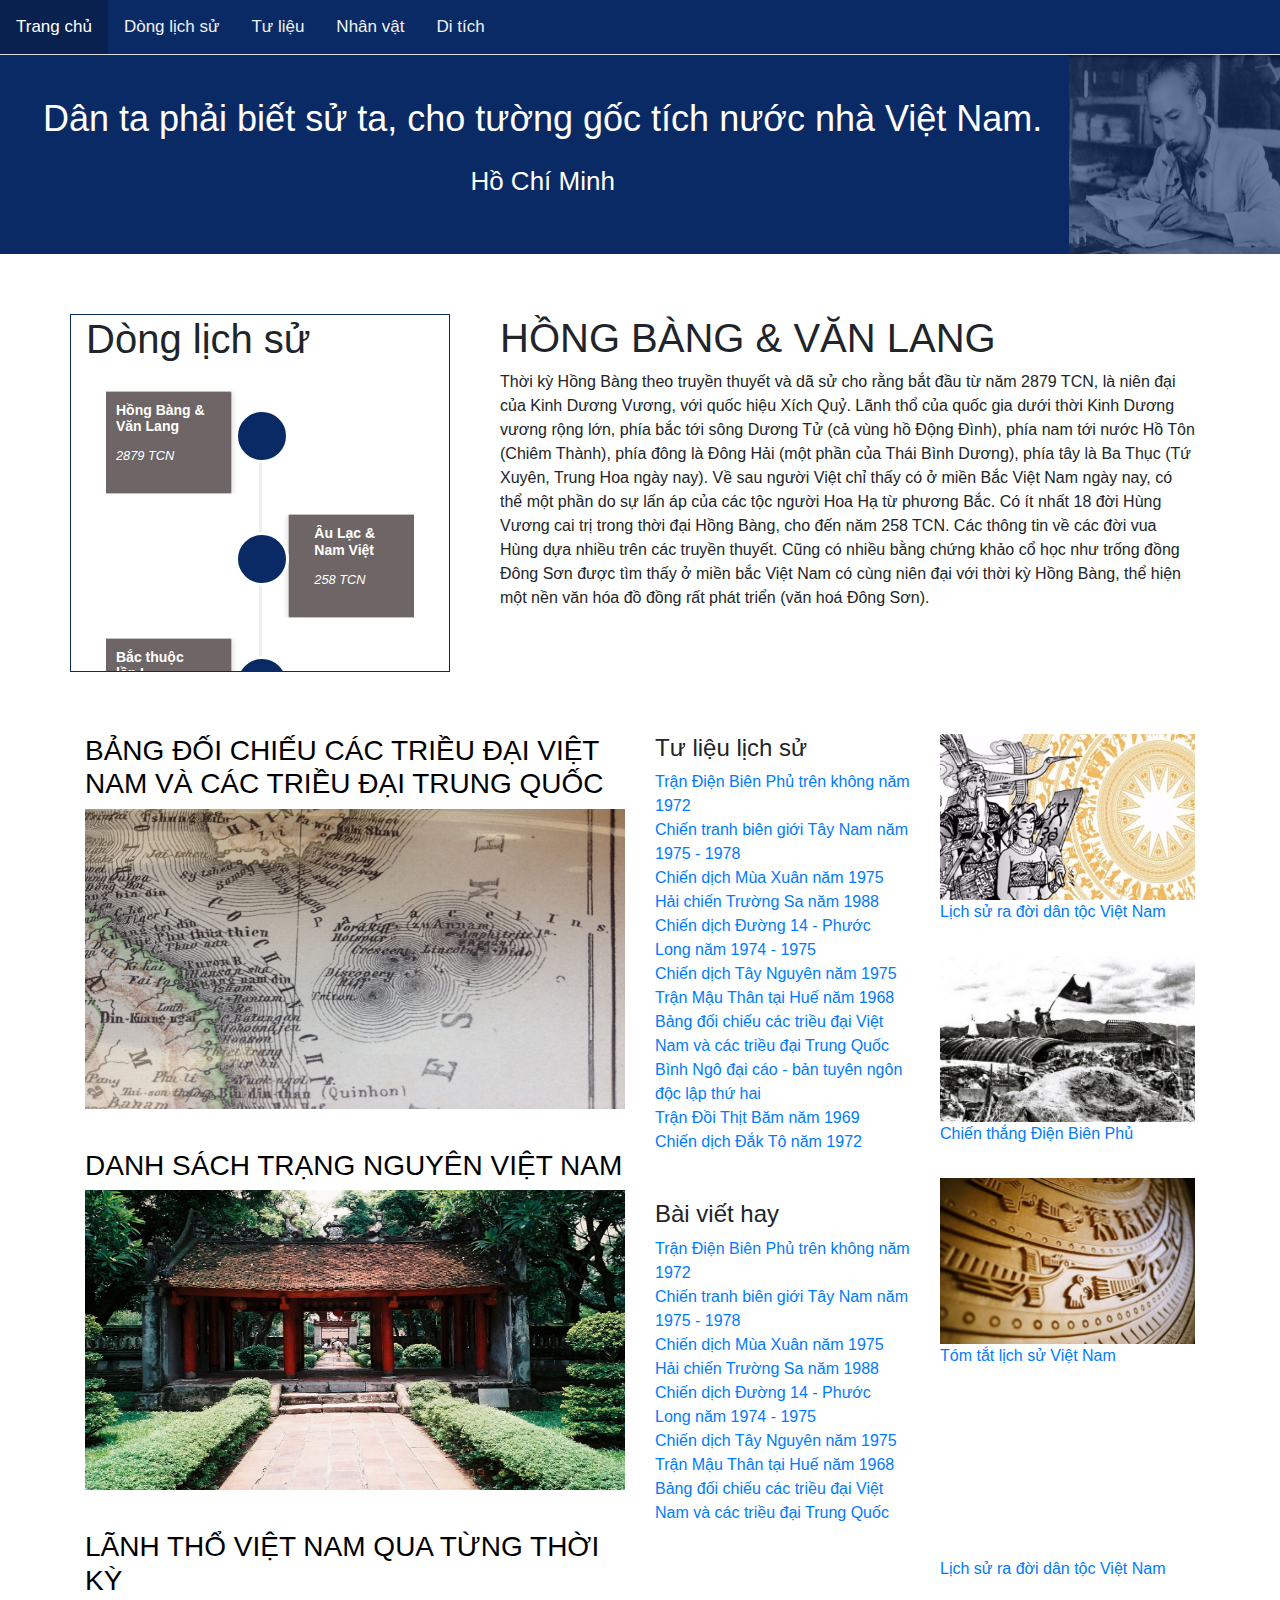
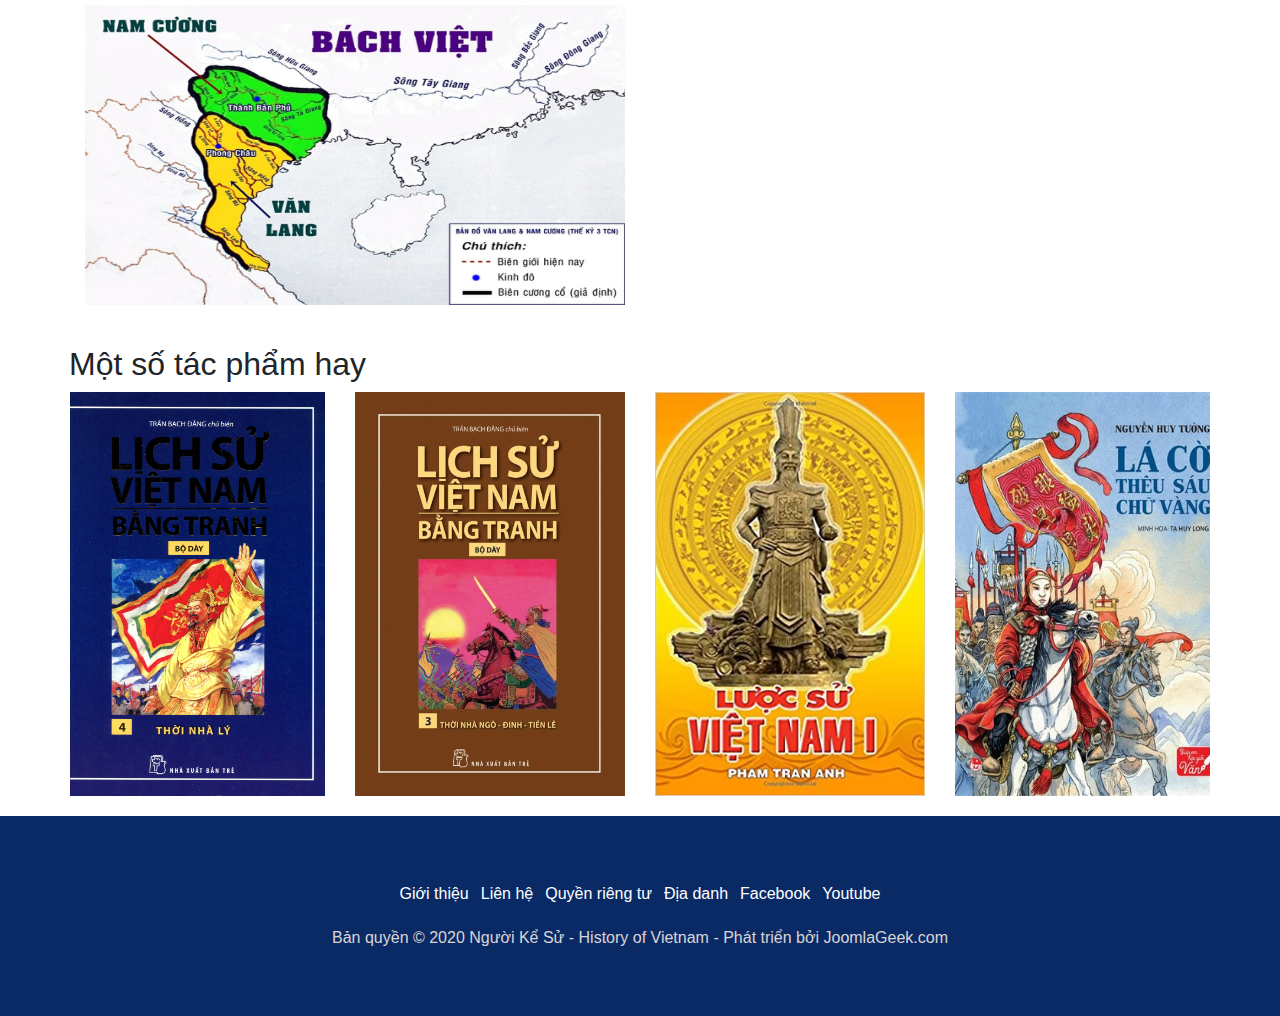
<file: index.html>
<!DOCTYPE html>
<html>

<head>
    <meta name="viewport" content="width=device-width, initial-scale=1">
    <link rel="stylesheet" href="https://stackpath.bootstrapcdn.com/bootstrap/4.3.1/css/bootstrap.min.css"
		integrity="sha384-ggOyR0iXCbMQv3Xipma34MD+dH/1fQ784/j6cY/iJTQUOhcWr7x9JvoRxT2MZw1T" crossorigin="anonymous">
	<!-- <link rel="stylesheet" href="common/css/style.css"> -->
	<link rel="stylesheet" href="css/style.css">
	<link rel="stylesheet" href="https://pro.fontawesome.com/releases/v5.10.0/css/all.css" integrity="sha384-AYmEC3Yw5cVb3ZcuHtOA93w35dYTsvhLPVnYs9eStHfGJvOvKxVfELGroGkvsg+p" crossorigin="anonymous"/>
</head>

<body>
    <!-- header---------------------------------------- -->
    <section>
        <div class="topnav" id="myTopnav">
            <a href="#home" class="active">Trang chủ</a>
            <a href="pages/time-line.html">Dòng lịch sử</a>
            <a href="pages/data.html">Tư liệu</a>
            <a href="#human">Nhân vật</a>
            <a href="#about">Di tích</a>
            <a href="javascript:void(0);" class="icon" onclick="myFunction()">&#9776;</a>
          </div>

        <div class="tittle" style="padding-left:16px">
            
            <div class="col-10 tittle-left">
                <p class="Bac-said">Dân ta phải biết sử ta, cho tường gốc tích nước nhà Việt Nam.</p>
                <p class="name-Bac">Hồ Chí Minh</p>
            </div>
            <div class="col-2 tittle-right">               
                <img src="img/Bac.jpg" alt="" >
            </div>
            
        </div>

    </section>

    <!-- container------------------------------------- -->
    <section>
        <div class="container">
            <div class="row">
                <div class="timeline-discription row" style="display: flex;">
                    <div class="menu-box col-12 col-md-4">
                        <div class="row">
                            <div class="col-md-12 timeline-box">
                                <div class="page-header">
                                    <h1>Dòng lịch sử</h1>
                                </div>                                
                                <div style="height:300px;overflow-y:auto;">
                                    <ul class="timeline timeline-vertical">
                                        <li id="btn1" class="timeline-item">
                                            <div class="timeline-badge primary"><i class="glyphicon glyphicon-check"></i>
                                            </div>
                                            <div id="even" class="timeline-panel" ><a class="link" href="#">
                                                    <div class="timeline-heading">
                                                        <h4 class="timeline-title">Hồng Bàng & Văn Lang </h4>
                                                        <p><small class="text-muted"><i
                                                                    class="glyphicon glyphicon-time"> 2879 TCN</i> </small></p>
                                                    </div>
                                                </a>
                                            </div>
                                        </li>
                                        <li id="btn2" class="timeline-item">
                                            <div id="even-2" class="timeline-badge primary"><i class="glyphicon glyphicon-check"></i>
                                            </div>
                                            <div class="timeline-panel"><a class="link" href="#">
                                                    <div class="timeline-heading">
                                                        <h4 class="timeline-title">Âu Lạc & Nam Việt </h4>
                                                        <p><small class="text-muted"><i
                                                                    class="glyphicon glyphicon-time"> 258 TCN</i> </small></p>
                                                    </div>
                                                </a>
                                            </div>
                                        </li>
                                        <li id="btn3" class="timeline-item">
                                            <div class="timeline-badge primary"><i class="glyphicon glyphicon-check"></i>
                                            </div>
                                            <div class="timeline-panel"><a class="link" href="#">
                                                    <div class="timeline-heading">
                                                        <h4 class="timeline-title">Bắc thuộc lần I </h4>
                                                        <p><small class="text-muted"><i
                                                                    class="glyphicon glyphicon-time">218 TCN - 39</i> </small></p>
                                                    </div>
                                                </a>
                                            </div>
                                        </li>
                                        <li id="btn4" class="timeline-item">
                                            <div class="timeline-badge primary"><i class="glyphicon glyphicon-check"></i>
                                            </div>
                                            <div class="timeline-panel"><a class="link" href="#">
                                                    <div class="timeline-heading">
                                                        <h4 class="timeline-title">Trưng Nữ Vương </h4>
                                                        <p><small class="text-muted"><i
                                                                    class="glyphicon glyphicon-time">40 - 43</i> </small></p>
                                                    </div>
                                                </a>
                                            </div>
                                        </li>
                                        <li id="btn5" class="timeline-item">
                                            <div class="timeline-badge primary"><i class="glyphicon glyphicon-check"></i>
                                            </div>
                                            <div class="timeline-panel"><a class="link" href="#">
                                                    <div class="timeline-heading">
                                                        <h4 class="timeline-title">Bắc thuộc lần II </h4>
                                                        <p><small class="text-muted"><i
                                                                    class="glyphicon glyphicon-time">43 - 543</i> </small></p>
                                                    </div>
                                                </a>
                                            </div>
                                        </li>
                                        <li id="btn6" class="timeline-item">
                                            <div class="timeline-badge primary"><i class="glyphicon glyphicon-check"></i>
                                            </div>
                                            <div class="timeline-panel"><a class="link" href="#">
                                                    <div class="timeline-heading">
                                                        <h4 class="timeline-title">Nhà Lý & Nhà Triệu </h4>
                                                        <p><small class="text-muted"><i
                                                                    class="glyphicon glyphicon-time">544 - 602</i> </small></p>
                                                    </div>
                                                </a>
                                            </div>
                                        </li>
                                        <li id="btn7" class="timeline-item">
                                            <div class="timeline-badge primary"><i class="glyphicon glyphicon-check"></i>
                                            </div>
                                            <div class="timeline-panel"><a class="link" href="#">
                                                    <div class="timeline-heading">
                                                        <h4 class="timeline-title">Bắc thuộc lần III </h4>
                                                        <p><small class="text-muted"><i
                                                                    class="glyphicon glyphicon-time">602 - 905</i> </small></p>
                                                    </div>
                                                </a>
                                            </div>
                                        </li>
                                        <li id="btn8" class="timeline-item">
                                            <div class="timeline-badge primary"><i class="glyphicon glyphicon-check"></i>
                                            </div>
                                            <div class="timeline-panel"><a class="link" href="#">
                                                    <div class="timeline-heading">
                                                        <h4 class="timeline-title">Thời kỳ xây nền tự chủ</h4>
                                                        <p><small class="text-muted"><i
                                                                    class="glyphicon glyphicon-time">Đầu thế kỷ 10</i> </small></p>
                                                    </div>
                                                </a>
                                            </div>
                                        </li>
                                        <li id="btn9" class="timeline-item">
                                            <div class="timeline-badge primary"><i class="glyphicon glyphicon-check"></i>
                                            </div>
                                            <div class="timeline-panel"><a class="link" href="#">
                                                    <div class="timeline-heading">
                                                        <h4 class="timeline-title">Nhà Ngô</h4>
                                                        <p><small class="text-muted"><i
                                                                    class="glyphicon glyphicon-time">939 - 965</i> </small></p>
                                                    </div>
                                                </a>
                                            </div>
                                        </li>
                                        <li id="btn10" class="timeline-item">
                                            <div class="timeline-badge primary"><i class="glyphicon glyphicon-check"></i>
                                            </div>
                                            <div class="timeline-panel"><a class="link" href="#">
                                                    <div class="timeline-heading">
                                                        <h4 class="timeline-title">Nhà Đinh</h4>
                                                        <p><small class="text-muted"><i
                                                                    class="glyphicon glyphicon-time">968 - 980</i> </small></p>
                                                    </div>
                                                </a>
                                            </div>
                                        </li>
                                        <li id="btn11" class="timeline-item">
                                            <div class="timeline-badge primary"><i class="glyphicon glyphicon-check"></i>
                                            </div>
                                            <div class="timeline-panel"><a class="link" href="#">
                                                    <div class="timeline-heading">
                                                        <h4 class="timeline-title">Nhà Tiền Lê</h4>
                                                        <p><small class="text-muted"><i
                                                                    class="glyphicon glyphicon-time">980 - 1009</i> </small></p>
                                                    </div>
                                                </a>
                                            </div>
                                        </li>
                                        <li id="btn12" class="timeline-item">
                                            <div class="timeline-badge primary"><i class="glyphicon glyphicon-check"></i>
                                            </div>
                                            <div class="timeline-panel"><a class="link" href="#">
                                                    <div class="timeline-heading">
                                                        <h4 class="timeline-title">Nhà Lý </h4>
                                                        <p><small class="text-muted"><i
                                                                    class="glyphicon glyphicon-time">1010 - 1225</i> </small></p>
                                                    </div>
                                                </a>
                                            </div>
                                        </li>
                                        <li id="btn13" class="timeline-item">
                                            <div class="timeline-badge primary"><i class="glyphicon glyphicon-check"></i>
                                            </div>
                                            <div class="timeline-panel"><a class="link" href="#">
                                                    <div class="timeline-heading">
                                                        <h4 class="timeline-title">Nhà Trần</h4>
                                                        <p><small class="text-muted"><i
                                                                    class="glyphicon glyphicon-time">1225 - 1400</i> </small></p>
                                                    </div>
                                                </a>
                                            </div>
                                        </li>
                                        <li id="btn14" class="timeline-item">
                                            <div class="timeline-badge primary"><i class="glyphicon glyphicon-check"></i>
                                            </div>
                                            <div class="timeline-panel"><a class="link" href="#">
                                                    <div class="timeline-heading">
                                                        <h4 class="timeline-title">Nhà Hồ </h4>
                                                        <p><small class="text-muted"><i
                                                                    class="glyphicon glyphicon-time">1400-1407</i> </small></p>
                                                    </div>
                                                </a>
                                            </div>
                                        </li>
                                        <li id="btn15" class="timeline-item">
                                            <div class="timeline-badge primary"><i class="glyphicon glyphicon-check"></i>
                                            </div>
                                            <div class="timeline-panel"><a class="link" href="#">
                                                    <div class="timeline-heading">
                                                        <h4 class="timeline-title">Nhà Hậu Trần</h4>
                                                        <p><small class="text-muted"><i
                                                                    class="glyphicon glyphicon-time">1407 - 1413</i> </small></p>
                                                    </div>
                                                </a>
                                            </div>
                                        </li>
                                        <li id="btn16" class="timeline-item">
                                            <div class="timeline-badge primary"><i class="glyphicon glyphicon-check"></i>
                                            </div>
                                            <div class="timeline-panel"><a class="link" href="#">
                                                    <div class="timeline-heading">
                                                        <h4 class="timeline-title">Bắc thuộc lần IV </h4>
                                                        <p><small class="text-muted"><i
                                                                    class="glyphicon glyphicon-time"></i> </small></p>
                                                    </div>
                                                </a>
                                            </div>
                                        </li>
                                        <li id="btn17" class="timeline-item">
                                            <div class="timeline-badge primary"><i class="glyphicon glyphicon-check"></i>
                                            </div>
                                            <div class="timeline-panel"><a class="link" href="#">
                                                    <div class="timeline-heading">
                                                        <h4 class="timeline-title">Nhà Hậu Lê</h4>
                                                        <p><small class="text-muted"><i
                                                                    class="glyphicon glyphicon-time">1427 - 1789</i> </small></p>
                                                    </div>
                                                </a>
                                            </div>
                                        </li>
                                        <li id="btn18" class="timeline-item">
                                            <div class="timeline-badge primary"><i class="glyphicon glyphicon-check"></i>
                                            </div>
                                            <div class="timeline-panel"><a class="link" href="#">
                                                    <div class="timeline-heading">
                                                        <h4 class="timeline-title">Nam Bắc Triều</h4>
                                                        <p><small class="text-muted"><i
                                                                    class="glyphicon glyphicon-time">1533 - 1592</i> </small></p>
                                                    </div>
                                                </a>
                                            </div>
                                        </li>
                                        <li id="btn19" class="timeline-item">
                                            <div class="timeline-badge primary"><i class="glyphicon glyphicon-check"></i>
                                            </div>
                                            <div class="timeline-panel"><a class="link" href="#">
                                                    <div class="timeline-heading">
                                                        <h4 class="timeline-title">Trịnh Nguyễn Phân Tranh</h4>
                                                        <p><small class="text-muted"><i
                                                                    class="glyphicon glyphicon-time">Hơn 150 năm</i> </small></p>
                                                    </div>
                                                </a>
                                            </div>
                                        </li>
                                        <li id="btn20" class="timeline-item">
                                            <div class="timeline-badge primary"><i class="glyphicon glyphicon-check"></i>
                                            </div>
                                            <div class="timeline-panel"><a class="link" href="#">
                                                    <div class="timeline-heading">
                                                        <h4 class="timeline-title">Nhà Tây Sơn</h4>
                                                        <p><small class="text-muted"><i
                                                                    class="glyphicon glyphicon-time">1778 - 1802</i> </small></p>
                                                    </div>
                                                </a>
                                            </div>
                                        </li>
                                        <li id="btn21" class="timeline-item">
                                            <div class="timeline-badge primary"><i class="glyphicon glyphicon-check"></i>
                                            </div>
                                            <div class="timeline-panel"><a class="link" href="#">
                                                    <div class="timeline-heading">
                                                        <h4 class="timeline-title">Nhà Nguyễn</h4>
                                                        <p><small class="text-muted"><i
                                                                    class="glyphicon glyphicon-time">1802 - 1945</i> </small></p>
                                                    </div>
                                                </a>
                                            </div>
                                        </li>
                                        <li id="btn22" class="timeline-item">
                                            <div class="timeline-badge primary"><i class="glyphicon glyphicon-check"></i>
                                            </div>
                                            <div class="timeline-panel"><a class="link" href="#">
                                                    <div class="timeline-heading">
                                                        <h4 class="timeline-title">Pháp thuộc</h4>
                                                        <p><small class="text-muted"><i
                                                                    class="glyphicon glyphicon-time">1884</i> </small></p>
                                                    </div>
                                                </a>
                                            </div>
                                        </li>
                                        <li id="btn23" class="timeline-item">
                                            <div class="timeline-badge primary"><i class="glyphicon glyphicon-check"></i>
                                            </div>
                                            <div class="timeline-panel"><a class="link" href="#">
                                                    <div class="timeline-heading">
                                                        <h4 class="timeline-title">Việt Nam Dân Chủ Cộng Hoà</h4>
                                                        <p><small class="text-muted"><i
                                                                    class="glyphicon glyphicon-time">3/2/1930</i> </small></p>
                                                    </div>
                                                </a>
                                            </div>
                                        </li>
                                        <li id="btn24" class="timeline-item">
                                            <div class="timeline-badge primary"><i class="glyphicon glyphicon-check"></i>
                                            </div>
                                            <div class="timeline-panel"><a class="link" href="#">
                                                    <div class="timeline-heading">
                                                        <h4 class="timeline-title">Cộng hoà xã hội chủ nghĩa Việt Nam</h4>
                                                        <p><small class="text-muted"><i
                                                                    class="glyphicon glyphicon-time">2/7/1976</i> </small></p>
                                                    </div>
                                                </a>
                                            </div>
                                        </li>
                                        
    
    
                                    </ul>
                                </div>
                            </div>
                        </div>
    
                    </div>
    
                    <div class="description col-12 col-md-8">
                        <div id="show-even-1" class="show-even" style="display: block; width: 100%;">
                            <div class="description-tittle">
                                <h1>HỒNG BÀNG & VĂN LANG</h1>
                            </div>
        
                            <div>
                                <p>Thời kỳ Hồng Bàng theo truyền thuyết và dã sử cho rằng bắt đầu từ năm 2879 TCN, là niên đại
                                    của Kinh Dương Vương, với quốc hiệu Xích Quỷ. Lãnh thổ của quốc gia dưới thời Kinh Dương
                                    vương rộng lớn, phía bắc tới sông Dương Tử (cả vùng hồ Động Đình), phía nam tới nước Hồ Tôn
                                    (Chiêm Thành), phía đông là Đông Hải (một phần của Thái Bình Dương), phía tây là Ba Thục (Tứ
                                    Xuyên, Trung Hoa ngày nay). Về sau người Việt chỉ thấy có ở miền Bắc Việt Nam ngày nay, có
                                    thể một phần do sự lấn áp của các tộc người Hoa Hạ từ phương Bắc.
        
                                    Có ít nhất 18 đời Hùng Vương cai trị trong thời đại Hồng Bàng, cho đến năm 258 TCN. Các
                                    thông tin về các đời vua Hùng dựa nhiều trên các truyền thuyết. Cũng có nhiều bằng chứng
                                    khảo cổ học như trống đồng Đông Sơn được tìm thấy ở miền bắc Việt Nam có cùng niên đại với
                                    thời kỳ Hồng Bàng, thể hiện một nền văn hóa đồ đồng rất phát triển (văn hoá Đông Sơn).</p>
                            </div>
                        </div>
                        <div id="show-even-2" class="show-even" style="display: none; width: 100%;">
                            <div class="description-tittle">
                                <h1>ÂU LẠC & NAM VIỆT</h1>
                            </div>
        
                            <div>
                                <p>Theo hai bộ sử ký Đại Việt sử ký toàn thư (viết ở thế kỷ 15) và Đại Việt sử lược (viết ở thế kỷ 13), thì nhà nước Âu Lạc được Thục Phán (thủ lĩnh bộ tộc Âu Việt) thành lập vào năm 258 TCN sau khi đánh bại vị vua Hùng cuối cùng của nước Văn Lang, ông lên ngôi và lấy niên hiệu là An Dương Vương.

                                    An Dương Vương sát nhập lãnh thổ của Văn Lang và lãnh thổ của bộ tộc mình (Âu Việt) và hình thành nên một nhà nước mới là Âu Lạc (kết hợp giữa người Âu Việt và người Lạc Việt)
                                    
                                    Lãnh thổ Âu Lạc gồm lãnh cũ của bộ tộc Âu Việt ở phía bắc, mà ngày nay là một phần phía nam tỉnh Quảng Tây (Trung Quốc) và lãnh thổ của Văn Lang ở miền bắc Việt Nam. Âu Lạc có ranh giới phía bắc là sông Tả Giang (Quảng Tây) đến phía nam là dãy núi Hoành Sơn ở Hà Tĩnh hiện nay.</p>
                            </div>
                        </div>
                        <div id="show-even-3" class="show-even" style="display: none; width: 100%;">
                            <div class="description-tittle">
                                <h1>BẮC THUỘC LẦN I</h1>
                            </div>
        
                            <div>
                                <p>Thời kỳ Bắc thuộc lần thứ nhất trong lịch sử Việt Nam kéo dài từ năm 218 TCN hoặc 179 TCN hoặc 111 TCN đến năm 39, dưới sự cai trị của phong kiến Trung Quốc.</p>
                            </div>
                        </div>
                        <div id="show-even-4" class="show-even" style="display: none; width: 100%;">
                            <div class="description-tittle">
                                <h1>TRƯNG NỮ VƯƠNG</h1>
                            </div>
        
                            <div>
                                <p>Hai Bà Trưng (40 - 43) là thời kỳ xen giữa Bắc thuộc lần 1 và Bắc thuộc lần 2 trong lịch sử Việt Nam. Đây là tên gọi chung của hai chị em Trưng Trắc và Trưng Nhị, là anh hùng dân tộc của người Việt, những thủ lĩnh khởi binh chống lại nhà Đông Hán của Trung Quốc, lập ra một quốc gia với kinh đô tại Mê Linh và tự phong là Nữ vương.</p>
                            </div>
                        </div>
                        <div id="show-even-5" class="show-even" style="display: none; width: 100%;">
                            <div class="description-tittle">
                                <h1>BẮC THUỘC LẦN II</h1>
                            </div>
        
                            <div>
                                <p>Thời kỳ Bắc thuộc lần thứ hai trong lịch sử Việt Nam kéo dài từ năm 43 đến năm 543. Thời kỳ này bắt đầu khi Mã Viện theo lệnh Hán Quang Vũ Đế nhà Đông Hán đánh chiếm lại bộ Giao Chỉ từ tay Trưng Vương, kéo dài đến khi Lý Bí khởi binh đánh đuổi thứ sử[1] nhà Lương là Tiêu Tư năm 542 rồi lập ra nước Vạn Xuân năm 544.

                                    Thời kỳ Bắc thuộc lần thứ 2 kéo dài khoảng 500 năm.</p>
                            </div>
                        </div>
                        <div id="show-even-6" class="show-even" style="display: none; width: 100%;">
                            <div class="description-tittle">
                                <h1>NHÀ LÝ & NHÀ TRIỆU</h1>
                            </div>
        
                            <div>
                                <p>Nhà Tiền Lý (544-602) là một triều đại trong lịch sử Việt Nam, gắn liền với quốc hiệu Vạn Xuân. Nhà Tiền Lý kéo dài 58 năm, tổng cộng 3 đời vua, trong đó có 2 vua họ Lý và 1 vua họ Triệu cũng được tính gộp vào nhà Tiền Lý, tương tự như Dương Tam Kha trong nhà Ngô sau đó.</p>
                            </div>
                        </div>
                        <div id="show-even-7" class="show-even" style="display: none; width: 100%;">
                            <div class="description-tittle">
                                <h1>BẮC THUỘC LẦN III</h1>
                            </div>
        
                            <div>
                                <p>Thời kỳ Bắc thuộc lần thứ ba trong lịch sử Việt Nam kéo dài từ năm 602 đến năm 905. 

                                    Thời kỳ này bắt đầu khi Tùy Văn Đế sai Lưu Phương đánh chiếm nước Vạn Xuân, bức hàng Hậu Lý Nam Đế, kéo dài cho đến khi Khúc Thừa Dụ tiến vào Đại La, giành quyền cai quản toàn bộ Tĩnh Hải quân năm 905 - thời Đường Ai Đế, ông vua bù nhìn trong tay quyền thần Chu Ôn.</p>
                            </div>
                        </div>
                        <div id="show-even-8" class="show-even" style="display: none; width: 100%;">
                            <div class="description-tittle">
                                <h1>THỜI KỲ XÂY NỀN TỰ CHỦ</h1>
                            </div>
        
                            <div>
                                <p>Tự chủ là thời kỳ đầu khôi phục lại nền độc lập của Việt Nam đầu thế kỷ 10 sau hơn 1000 năm Bắc thuộc. Thời kỳ này người Việt đã tự cai trị lãnh thổ nhưng chưa xưng làm vua, và chưa đặt quốc hiệu. Bề ngoài, Việt Nam vẫn là một phần lãnh thổ của "thiên triều" phương bắc ở trung nguyên với tên gọi "Tĩnh Hải quân" và người đứng đầu chỉ nối tiếp nhau làm chức Tiết độ sứ như một quan cai trị của Trung Quốc trước đây.

                                    Thời kỳ tự chủ bắt đầu từ khi họ Khúc nổi dậy nắm quyền thay các Tiết độ sứ người Trung Quốc (905) và kết thúc khi Ngô Quyền tiêu diệt Kiều Công Tiễn và đánh thắng quân Nam Hán, lập ra nhà Ngô (938).</p>
                            </div>
                        </div>
                        <div id="show-even-9" class="show-even" style="display: none; width: 100%;">
                            <div class="description-tittle">
                                <h1>NHÀ NGÔ</h1>
                            </div>
        
                            <div>
                                <p>Nhà Ngô 26 năm (939-965), kinh đô Cổ Loa (Đông Anh, Hà Nội)

                                    Năm 938, Ngô Quyền tập hợp lực lượng từ Ái châu ra đánh Kiều Công Tiễn. Công Tiễn sai sứ sang nước Nam Hán xin quân cứu viện. Vua Nam Hán là Lưu Nghiễm cho con là Vạn vương Hoằng Tháo đem quân sang cứu, tự mình đóng quân làm thanh viện. Ngô Quyền hạ thành Đại La, giết Công Tiễn rồi bày trận trên sông Bạch Đằng đón quân Nam Hán.
                                    
                                    Tháng 11 năm 938, quân Hoằng Tháo bị Ngô Quyền đánh tan trong trận Bạch Đằng. Hoằng Tháo bị giết chết. Năm 939, Ngô Quyền lên ngôi, tức là Tiền Ngô Vương, đóng đô ở Cổ Loa, lập Dương thị làm hoàng hậu.</p>
                            </div>
                        </div>
                        <div id="show-even-10" class="show-even" style="display: none; width: 100%;">
                            <div class="description-tittle">
                                <h1>NHÀ ĐINH</h1>
                            </div>
        
                            <div>
                                <p>Nhà Đinh (968-980) là triều đại phong kiến trong lịch sử Việt Nam bắt đầu năm 968, sau khi Đinh Tiên Hoàng dẹp xong loạn 12 sứ quân thống nhất đất nước và kết thúc năm 980 khi con của Đinh Tiên Hoàng là Đinh Phế Đế nhường cho Lê Hoàn.

                                    Nhà Đinh là triều đại mở đầu chế độ phong kiến tập quyền và thời kỳ tự chủ với một chế độ đứng đầu bởi một Hoàng đế của nước Việt Nam. Vương triều nhà Đinh đã mở nền chính thống cho thời đại phong kiến độc lập nên trong các bộ chính sử kể từ Đại Việt sử ký toàn thư thế kỷ XV, Đại Việt sử ký tiền biên thế kỷ XVIII đến Khâm định Việt sử thông giám cương mục thế kỷ XIX; triều đại này đều được các tác giả lấy làm mốc mở đầu phần Bản kỷ hoặc Chính biên.
                                    
                                    Tiếp đến, việc xưng đế hiệu Đại Thắng Minh Hoàng đế của Đinh Tiên Hoàng mang ý thức lớn về sự tự tôn của nước Việt, có hàm ý so sánh với các Hoàng đế Trung Hoa.</p>
                            </div>
                        </div>
                        <div id="show-even-11" class="show-even" style="display: none; width: 100%;">
                            <div class="description-tittle">
                                <h1>NHÀ TIỀN LÊ </h1>
                            </div>
        
                            <div>
                                <p>Nhà Tiền Lê, kinh đô Hoa Lư (29 năm, 980 - 1009)

                                    Nhà Tiền Lê bắt đầu khi Đinh Phế Đế nhường ngôi cho Lê Hoàn vào năm 980, trải qua ba đời quân chủ và chấm dứt khi Lê Long Đĩnh qua đời. Quốc hiệu vẫn là Đại Cồ Việt.
                                    
                                    Triều đại này được kế tục bởi nhà Lý, được sáng lập bởi Lý Công Uẩn.</p>
                            </div>
                        </div>
                        <div id="show-even-12" class="show-even" style="display: none; width: 100%;">
                            <div class="description-tittle">
                                <h1>NHÀ LÝ</h1>
                            </div>
        
                            <div>
                                <p>Nhà Lý (1010-1225), quốc hiệu Đại Cồ Việt, kinh đô Hoa Lư. Năm 1010 dời đô về Thăng Long. Từ 1054 đổi quốc hiệu là Đại Việt

                                    Nhà Lý bắt đầu khi Lý Công Uẩn lên ngôi vào tháng 10 âm lịch năm 1009, sau khi giành được quyền lực từ tay nhà Tiền Lê.
                                    
                                    Trong thời đại này, lần đầu tiên nhà Lý đã giữ vững được chính quyền một cách lâu dài đến hơn 200 năm, khác với các vương triều cũ trước đó chỉ tồn tại hơn vài chục năm. Vào năm 1054, Lý Thánh Tông đã đổi quốc hiệu từ Đại Cồ Việt thành Đại Việt, mở ra kỷ nguyên Đại Việt rực rỡ trong lịch sử Việt Nam.
                                    
                                    Trong nước, mặc dù các vị Hoàng đế đều sùng bái Phật giáo nhưng ảnh hưởng của Nho giáo cũng rất cao với việc mở các trường đại học đầu tiên là Văn miếu (1070) và Quốc tử giám (1076) và các khoa thi để chọn người hiền tài không có nguồn gốc xuất thân là quý tộc ra giúp nước.</p>
                            </div>
                        </div>
                        <div id="show-even-13" class="show-even" style="display: none; width: 100%;">
                            <div class="description-tittle">
                                <h1>NHÀ TRẦN</h1>
                            </div>
        
                            <div>
                                <p>Nhà Trần 175 năm (1225 - 1400), quốc hiệu Đại Việt, kinh đô Thăng Long

                                    Nhà Trần là triều đại quân chủ chuyên chế trong lịch sử Việt Nam, bắt đầu khi Trần Cảnh lên ngôi vào năm 1225, sau khi được Lý Chiêu Hoàng truyền ngôi. Trong giai đoạn nắm giữ quyền lực, nhà Trần vẫn đóng đô ở Thăng Long - kinh đô triều cũ, tiếp tục mở rộng và phát triển sự hưng thịnh có từ đời nhà Lý. 
                                    
                                    Dưới triều Trần, lực lượng quân đội đặc biệt được chú trọng phát triển đủ sức đánh dẹp các cuộc nội loạn và đương đầu với quân đội các nước xung quanh. Chính sách chia thực ấp cho các thân tộc trong họ, mỗi thế lực trong dòng tộc đều có quân đội tinh nhuệ là nền tản lớn khiến quân đội nhà Trần tiêu diệt được cuộc xâm phạm của quân đội Nhà Nguyên, Đế quốc Mông Cổ qua 3 lần vào năm 1258, 1285 và 1287. Thời gian này xuất hiện một danh tướng kiệt xuất là Hưng Đạo đại vương Trần Quốc Tuấn; người có vai trò quan trọng trong chiến thắng vào năm 1285 và 1287.</p>
                            </div>
                        </div>
                        <div id="show-even-14" class="show-even" style="display: none; width: 100%;">
                            <div class="description-tittle">
                                <h1>NHÀ HỒ</h1>
                            </div>
        
                            <div>
                                <p>Nhà Hồ (1400-1407): quốc hiệu Đại Ngu, kinh đô Tây Đô (Thanh Hóa)

                                    Nhà Hồ bắt đầu khi Hồ Quý Ly lên ngôi năm 1400 sau khi giành được quyền lực từ tay nhà Trần và chấm dứt khi Hồ Hán Thương bị quân Minh bắt vào năm 1407 – tổng cộng là 7 năm. Quốc hiệu Đại Việt đã đổi thành Đại Ngu năm 1400.</p>
                            </div>
                        </div>
                        <div id="show-even-15" class="show-even" style="display: none; width: 100%;">
                            <div class="description-tittle">
                                <h1>NHÀ HẬU TRẦN </h1>
                            </div>
        
                            <div>
                                <p>Nhà Hậu Trần (1407 - 1413) do Giản Định đế - Trần Ngỗi thành lập tháng 10 âm lịch năm 1407 tại Ninh Bình sau khi nhà nước Đại Ngu của nhà Hồ bị quân đội nhà Minh xâm chiếm và tiêu diệt. Trong thời kỳ này, nước Đại Ngu bị nhà Minh đổi tên trở lại thành Giao Chỉ.

                                    Do quân mới lập, Giản Định đế phải chạy vào Nghệ An, viên Đại tri châu Hóa châu là Đặng Tất giết quan nhà Minh, dẫn quân từ Hóa châu ra theo phò, nhà Hậu Trần làm chủ từ Nghệ An vào Thăng Hoa. Năm 1408, quân Hậu Trần tiến quân ra Bắc, đánh bại quân Minh ở trận Bô Cô, bao vây các thành. Năm 1409, Giản Định đế giết 2 tướng Đặng Tất, Nguyễn Cảnh Chân, khiến cho 2 người con của họ là Đặng Dung và Nguyễn Cảnh Dị bất mãn, kéo quân mình trở về Nghệ An lập Trần Quý Khoáng lên làm Trùng Quang đế. Trùng Quang đế sai Nguyễn Súy bắt được Giản Định đế tôn làm Thượng hoàng, chia quân đánh quân Minh. Quân Minh sau khi được tăng viện liền tiến hành chiến tranh, quân nhà Hậu Trần sau những chiến thắng ban đầu, dần thất thế, phải lui về Nam và thất bại hoàn toàn vào năm 1414.</p>
                            </div>
                        </div>
                        <div id="show-even-16" class="show-even" style="display: none; width: 100%;">
                            <div class="description-tittle">
                                <h1>BẮC THUỘC LẦN IV</h1>
                            </div>
        
                            <div>
                                <p>Sau khi chiếm được Đại Việt, quân Minh chia nước ta thành quận huyện để cai trị. Chúng bắt nhân dân ta làm tôi tớ, thuế má lao dịch nặng nề, cuộc sống vô cùng cực khổ.

                                    Ngày Mậu Thân, tháng Giêng năm Mậu Tuất (7/2/1418), Lê Lợi phất cờ khởi nghĩa ở hương Lam Sơn, huyện Lương Giang, trấn Thanh Hoá. Có quân sư Nguyễn Trãi dâng sách Bình Ngô nhằm thu phục lòng người, cháu nội của quan Tư đồ Trần Nguyên Đán là Trần Nguyên Hãn và nhiều nhân tài, hào kiệt các nơi tham gia. 
                                    
                                    Ngày 3/1/1428, nghĩa quân hoàn toàn thắng lợi, Lê Lợi lên ngôi Hoàng đế, lập nên triều đại nhà Lê. Sử gọi là Hậu Lê để phân biệt với Tiền Lê 980-1009 do Lê Hoàn sáng lập.</p>
                            </div>
                        </div>
                        <div id="show-even-17" class="show-even" style="display: none; width: 100%;">
                            <div class="description-tittle">
                                <h1>NHÀ HẬU LÊ</h1>
                            </div>
        
                            <div>
                                <p>Nhà Hậu Lê (1427-1789) do Lê Thái Tổ lập ra, được phân biệt với nhà Tiền Lê (980-1009) do Lê Đại Hành lập ra cuối thế kỷ 10. Nhà Hậu Lê gồm có 2 giai đoạn:

                                    - Nhà Lê sơ (1428-1527): kéo dài 100 năm, bắt đầu từ khi khởi nghĩa Lam Sơn thắng lợi, Lê Lợi gạt bỏ vua bù nhìn Trần Cảo, tự làm vua, lập ra triều đại mới và kết thúc khi quyền thần Mạc Đăng Dung phế bỏ vua Lê Cung Hoàng lập ra nhà Mạc.
                                    
                                    - Nhà Lê trung hưng(1533-1789): kéo dài 256 năm, bắt đầu từ khi Thượng tướng quân Nguyễn Kim lập tông thất Lê Duy Ninh lên ngôi, tức Lê Trang Tông tại Ai Lao để khôi phục nhà Hậu Lê; kết thúc khi Lê Chiêu Thống chạy sang lưu vong tại Trung Quốc dưới thời Thanh Cao Tông.
                                    
                                    Cách gọi nhà Hậu Lê bao gồm cả hai giai đoạn Lê sơ và Lê trung hưng. Đặc biệt, thời Lê Trung hưng tuy kéo dài nhưng các Hoàng đế nhà Lê mất thực quyền, chỉ tồn tại trên danh nghĩa. Thời kỳ đầu gọi là Nam Bắc triều, nhà Lê và nhà Mạc chia đôi nước Đại Việt.</p>
                            </div>
                        </div>
                        <div id="show-even-18" class="show-even" style="display: none; width: 100%;">
                            <div class="description-tittle">
                                <h1>NAM BẮC TRIỀU </h1>
                            </div>
        
                            <div>
                                <p>Mạc Đăng Dung, sau khi dẹp được các bè phái trong cung đình, đã ép vua Lê Cung Hoàng nhà Hậu Lê nhường ngôi tháng 6 năm 1527 và chấm dứt khi vua Mạc Mậu Hợp bị quân đội Lê-Trịnh do Trịnh Tùng chỉ huy đánh bại vào cuối năm 1592– tổng cộng thời gian tồn tại chính thức của triều đại là gần 66 năm.

                                    Tuy nhiên, giai đoạn sau đó hậu duệ nhà Mạc như Mạc Kính Cung, Mạc Kính Khoan, Mạc Kính Vũ vẫn còn tiếp tục chống lại nhà Hậu Lê thời kỳ trung hưng đến tận năm 1677 tại khu vực Cao Bằng.
                                    
                                    Thời kỳ 1533-1592 trong lịch sử Việt Nam còn được gọi là thời kỳ Nam-Bắc triều, do chính quyền nhà Mạc chỉ thực sự có quyền lực từ địa phận Ninh Bình ngày nay trở ra, còn từ Thanh Hóa trở vào là thế lực lấy danh nghĩa gây dựng lại nhà Lê từ năm 1533.</p>
                            </div>
                        </div>
                        <div id="show-even-19" class="show-even" style="display: none; width: 100%;">
                            <div class="description-tittle">
                                <h1>TRỊNH NGUYỄN PHÂN TRANH</h1>
                            </div>
        
                            <div>
                                <p>Trịnh-Nguyễn phân tranh là thời kỳ phân chia giữa chế độ "vua Lê chúa Trịnh" ở phía Bắc sông Gianh (sử gọi là Đàng Ngoài) và chúa Nguyễn cai trị ở miền Nam (Đàng Trong), mở đầu khi Trịnh Tráng đem quân đánh Nguyễn Phúc Nguyên năm 1627 và kết thúc vào cuối thế kỷ 18 khi nhà Tây Sơn đánh đổ cả chúa Nguyễn lẫn chúa Trịnh.

                                    Ban đầu, cả thế lực họ Trịnh và họ Nguyễn đều mang khẩu hiệu "phù Lê diệt Mạc" để lấy lòng thiên hạ và thề trung thành với triều Hậu Lê. Sau khi nhà Mạc đã bị đánh đổ, trên danh nghĩa, cả Chúa Trịnh và Chúa Nguyễn đều là bề tôi của nhà Hậu Lê, cả Đàng Trong lẫn Đàng Ngoài đều là lãnh thổ của nhà Lê. Nhưng trên thực tế thì khác, cả hai đều tạo thế lực cát cứ cho riêng mình, vua nhà Hậu Lê đã không còn thực quyền nên không chặn được sự phân tranh giữa hai họ Trịnh - Nguyễn. Nước Đại Việt trong giai đoạn này bị chia cách hơn 150 năm.</p>
                            </div>
                        </div>
                        <div id="show-even-20" class="show-even" style="display: none; width: 100%;">
                            <div class="description-tittle">
                                <h1>NHÀ TÂY SƠN</h1>
                            </div>
        
                            <div>
                                <p>Nhà Tây Sơn (1778 - 1802), được thành lập trong bối cảnh tranh chấp quyền lực cuối thời Lê Trung Hưng. 

                                    Theo cách gọi của phần lớn sử gia thì "nhà Tây Sơn" được dùng để gọi triều đại của anh em Nguyễn Nhạc, Nguyễn Lữ và Nguyễn Huệ để phân biệt với nhà Nguyễn của Nguyễn Ánh (vì cùng họ Nguyễn).
                                    
                                    Một trong những công tích lớn nhất của nhà Tây Sơn trong lịch sử dân tộc là đã tiến đến rất gần công cuộc thống nhất và đồng thời mở rộng lãnh thổ đất nước sau hàng trăm năm Việt Nam bị chia cắt bởi các cuộc tranh giành quyền lực giữa các thế lực lớn Mạc-Trịnh-Nguyễn kể từ khi nhà Lê sơ bị sụp đổ. Tuy nhiên việc vua Quang Trung (Nguyễn Huệ) đột ngột qua đời khi còn khá trẻ đã khiến ưu thế của Tây Sơn chuyển vào tay Nguyễn Ánh, một hậu duệ của Chúa Nguyễn cũng sinh trưởng trên đất Đàng Trong trong thế kỷ 18 với nhiều biến động lớn của lịch sử. Triều đại Tây Sơn tồn tại khoảng 24 năm thì sụp đổ sau khi chúa Nguyễn Ánh tiến hành một cuộc chiến tranh toàn diện để tiêu diệt nhà Tây Sơn và thành lập nhà Nguyễn</p>
                            </div>
                        </div>
                        <div id="show-even-21" class="show-even" style="display: none; width: 100%;">
                            <div class="description-tittle">
                                <h1>NHÀ NGUYỄN</h1>
                            </div>
        
                            <div>
                                <p>Nhà Nguyễn (1802 - 1945) được thành lập sau khi vua Gia Long lên ngôi năm 1802, là triều đại cuối cùng trong lịch sử Việt Nam. Năm 1802 đến năm 1804 sử dụng quốc hiệu Nam Việt, năm 1804 đến năm 1839 sử dụng quốc hiệu Việt Nam, Đại Việt Nam, năm 1839, vua Minh Mạng đổi quốc hiệu là Đại Nam. Triều Nguyễn là một triều đại đánh dấu nhiều thăng trầm của lịch sử, đặc biệt là cuộc xâm lược của người Pháp giữa thế kỷ 19.

                                    Triều Nguyễn được coi là trải qua hai giai đoạn chính:
                                    
                                    - Giai đoạn thứ nhất (1802-1858) là giai đoạn độc lập, các vua nhà Nguyễn nắm toàn quyền quản lý đất nước, trải qua 4 đời vua, Gia Long, Minh Mạng, Thiệu Trị, Tự Đức.
                                    
                                    - Giai đoạn thứ hai, (1858-1945) là giai đoạn bị Pháp xâm lăng và đô hộ, kể từ khi quân Pháp đánh Đà Nẵng và kết thúc sau khi hoàng đế Bảo Đại thoái vị vào năm 1945.</p>
                            </div>
                        </div>
                        <div id="show-even-22" class="show-even" style="display: none; width: 100%;">
                            <div class="description-tittle">
                                <h1>PHÁP THUỘC</h1>
                            </div>
        
                            <div>
                                <p>Pháp thuộc là một giai đoạn trong lịch sử Việt Nam kéo dài 61 năm, bắt đầu từ 1884 khi Pháp ép triều đình Huế chấp nhận sự bảo hộ của Pháp cho đến 1945 khi Pháp mất quyền cai trị ở Đông Dương. Tuy nhiên, nhiều tài liệu khác cho rằng thời kỳ Pháp thuộc cần được tính từ năm 1867 (tức là kéo dài gần 80 năm), khi Nam Kỳ Lục tỉnh bị nhà Nguyễn cắt nhượng cho Pháp, trở thành lãnh thổ đầu tiên Pháp chiếm được trong quá trình Pháp xâm lược Đại Nam.

                                    Trong thời kỳ này Việt Nam bị chia cắt thành 3 xứ riêng biệt với ba cơ cấu hành chính riêng: xứ thuộc địa Nam Kỳ và hai xứ bảo hộ Bắc và Trung Kỳ. Cao Miên (Campuchia), Ai Lao cũng chịu sự cai trị của Pháp, và nhượng địa Quảng Châu Loan tiếp theo bị gom vào Liên bang Đông Dương.
                                    
                                    Tháng 9 năm 1945, Pháp đem quân trở lại tấn công Việt Nam, nhưng người Việt Nam phản kháng quyết liệt và Pháp đã bị thất bại sau 9 năm chiến tranh. Pháp buộc phải công nhận nền độc lập của Việt Nam (cũng như Lào và Campuchia), chính thức chấm dứt thời kỳ Pháp thuộc, đồng thời kéo theo sự sụp đổ hệ thống thuộc địa của Pháp và các nước thực dân khác trên khắp thế giới vào thập niên 1950 - 1960.</p>
                            </div>
                        </div>
                        <div id="show-even-23" class="show-even" style="display: none; width: 100%;">
                            <div class="description-tittle">
                                <h1>VIỆT NAM DÂN CHỦ CỘNG HOÀ</h1>
                            </div>
        
                            <div>
                                <p>Ngày 3/2/1930, Đảng cộng sản Đông Dương ra đời. Dưới sự lãnh đạo của lãnh tụ Nguyễn Ái Quốc, dân tộc ta đã khởi nghĩa làm cuộc Cách mạng tháng Tám (19-8-1945) thành công, đánh đổ đế quốc Pháp và phát xít Nhật.

                                    Ngày 2/9/1945, Chủ tịch Hồ Chí Minh đọc Tuyên ngôn độc lập tại Quảng trường Ba Đình (lịch sử gọi đây là bản tuyên ngôn độc lập lần thứ 3 của Tổ quốc ta) lập nên nước Việt Nam dân chủ cộng hoà với thủ đô là thành phố Hà Nội, mở đầu một kỷ nguyên mới trong lịch sử dân tộc ta.</p>
                            </div>
                        </div>
                        <div id="show-even-24" class="show-even" style="display: none; width: 100%;">
                            <div class="description-tittle">
                                <h1>CỘNG HOÀ XÃ HỘI CHỦ NGHĨA VIỆT NAM</h1>
                            </div>
        
                            <div>
                                <p>Ngày 2/7/1976, nước Việt Nam thống nhất chính thức có tên Cộng hoà xã hội chủ nghĩa Việt Nam, thủ đô là thành phố Hà Nội.</p>
                            </div>
                        </div>
                        
                        
                    </div>
                    
                </div>
                

                <div class="col-12 col-md-6">
                    <div class="home-catolog">
                        <a class="tittle-box--a" href="#">
                            <h3>
                                BẢNG ĐỐI CHIẾU CÁC TRIỀU ĐẠI VIỆT NAM VÀ CÁC TRIỀU ĐẠI TRUNG QUỐC
                            </h3>
                        </a>
                        <img src="img/bangdoichieu.jpg" alt="">

                    </div>
                    <div class="home-catolog">
                        <a class="tittle-box--a" href="#">
                            <h3>
                                DANH SÁCH TRẠNG NGUYÊN VIỆT NAM
                            </h3>
                        </a>
                        <img src="img/trangnguyen.jpg" alt="">

                    </div>
                    <div class="home-catolog">
                        <a class="tittle-box--a" href="#">
                            <h3>
                                LÃNH THỔ VIỆT NAM QUA TỪNG THỜI KỲ
                            </h3>
                        </a>
                        <img src="img/lanhtho.jpg" alt="">

                    </div>
                </div>
                <div class="col-12 col-md-3">
                    <div class="home-catolog-middle">
                        <div class="link-box">
                            <h4>Tư liệu lịch sử</h4>
                        <ul>
                            <li><a href="#">Trận Điện Biên Phủ trên không năm 1972</a></li>
                            <li><a href="#">Chiến tranh biên giới Tây Nam năm 1975 - 1978</a></li>
                            <li><a href="#">Chiến dịch Mùa Xuân năm 1975</a></li>
                            <li><a href="#">Hải chiến Trường Sa năm 1988</a></li>
                            <li><a href="#">Chiến dịch Đường 14 - Phước Long năm 1974 - 1975</a></li>
                            <li><a href="#">Chiến dịch Tây Nguyên năm 1975</a></li>
                            <li><a href="#">Trận Mậu Thân tại Huế năm 1968</a></li>
                            <li><a href="#">Bảng đối chiếu các triều đại Việt Nam và các triều đại Trung Quốc</a></li>
                            <li><a href="#">Bình Ngô đại cáo - bản tuyên ngôn độc lập thứ hai</a></li>
                            <li><a href="#">Trận Đồi Thịt Băm năm 1969</a></li>
                            <li><a href="#">Chiến dịch Đắk Tô năm 1972</a></li>
                        </ul>
                        </div>
                        <div class="link-box">
                            <h4>Bài viết hay</h4>
                            <ul>
                                <li><a href="#">Trận Điện Biên Phủ trên không năm 1972</a></li>
                                <li><a href="#">Chiến tranh biên giới Tây Nam năm 1975 - 1978</a></li>
                                <li><a href="#">Chiến dịch Mùa Xuân năm 1975</a></li>
                                <li><a href="#">Hải chiến Trường Sa năm 1988</a></li>
                                <li><a href="#">Chiến dịch Đường 14 - Phước Long năm 1974 - 1975</a></li>
                                <li><a href="#">Chiến dịch Tây Nguyên năm 1975</a></li>
                                <li><a href="#">Trận Mậu Thân tại Huế năm 1968</a></li>
                                <li><a href="#">Bảng đối chiếu các triều đại Việt Nam và các triều đại Trung Quốc</a></li>
                              
                            </ul>
                        </div>
                        
                    </div>
                </div>
                <div class="col-12 col-md-3">
                    <ul class="widget-container">
                        <li id="text-3" class="widget widget_text">
                            <div class="textwidget">
                                <a href="#"
                                    target="_blank">
                                    <img title="Lịch sử ra đời dân tộc Việt Nam" src="./img/1.png" alt="" width="100%"
                                        height="166">
                                    <p>Lịch sử ra đời dân tộc Việt Nam</p>
                                </a>
                            </div>
                        </li>
                    </ul>

                    <ul class="widget-container">
                        <li id="text-3" class="widget widget_text">
                            <div class="textwidget">
                                <a href="#"
                                    target="_blank">
                                    <img title="Chiến thắng Điện Biên Phủ" src="./img/2.jpg" alt="" width="100%" height="166">
                                    <p>Chiến thắng Điện Biên Phủ</p>
                                </a>
                            </div>
                        </li>
                    </ul>

                    <ul class="widget-container">
                        <li id="text-3" class="widget widget_text">
                            <div class="textwidget">
                                <a href="#"
                                    target="_blank">
                                    <img title="Tóm tắt lịch sử Việt Nam" src="./img/3.jpg" alt="" width="100%" height="166">
                                    <p>Tóm tắt lịch sử Việt Nam</p>
                                </a>
                            </div>
                        </li>
                    </ul>
                    <ul class="widget-container">
                        <li id="text-3" class="widget widget_text">
                            <div class="textwidget">
                                <a href="#"
                                    target="_blank">
                                    <iframe width="100%" height="auto" src="https://www.youtube.com/embed/qs5yW3frEYg" frameborder="0" allow="accelerometer; autoplay; encrypted-media; gyroscope; picture-in-picture" allowfullscreen></iframe>
                                    <p>Lịch sử ra đời dân tộc Việt Nam</p>
                                </a>
                            </div>
                        </li>
                    </ul>

                </div>

                <div class="row books">
                    <div class="tittle-book">
                        <h2>Một số tác phẩm hay</h3>
                    </div>
                    <div class="demo-book" style="display: flex;">
                        <div class="row">
                            <div class="col-12 col-md-3 book"><a href="#"><img src="img/s1.jpg" alt=""></a></div>
                            <div class="col-12 col-md-3 book"><a href="#"><img src="img/s2.jpg" alt=""></a></div>
                            <div class="col-12 col-md-3 book"><a href="#"><img src="img/s3.jpg" alt=""></a></div>
                            <div class="col-12 col-md-3 book"><a href="#"><img src="img/s4.jpg" alt=""></a></div>
                        </div>
                        
                    </div>
                    
                </div>
            </div>
        </div>
    </section>


    <section>
        <!-- footers-------------------------- -->
        <div class="footer">
            <div class="info">
                <div><a href="#">Giới thiệu</a></div>
                <div><a href="#">Liên hệ</a></div>
                <div><a href="#">Quyền riêng tư</a></div>
                <div><a href="#">Địa danh</a></div>
                <div><a href="#">Facebook</a></div>
                <div><a href="#">Youtube</a></div>
            </div>
            
            <div class="copy">
                Bản quyền © 2020 Người Kể Sử - History of Vietnam - Phát triển bởi JoomlaGeek.com
            </div>
        </div>


       
    </section>
    <script src="js/script.js"></script>
   
</body>

</html>
</file>
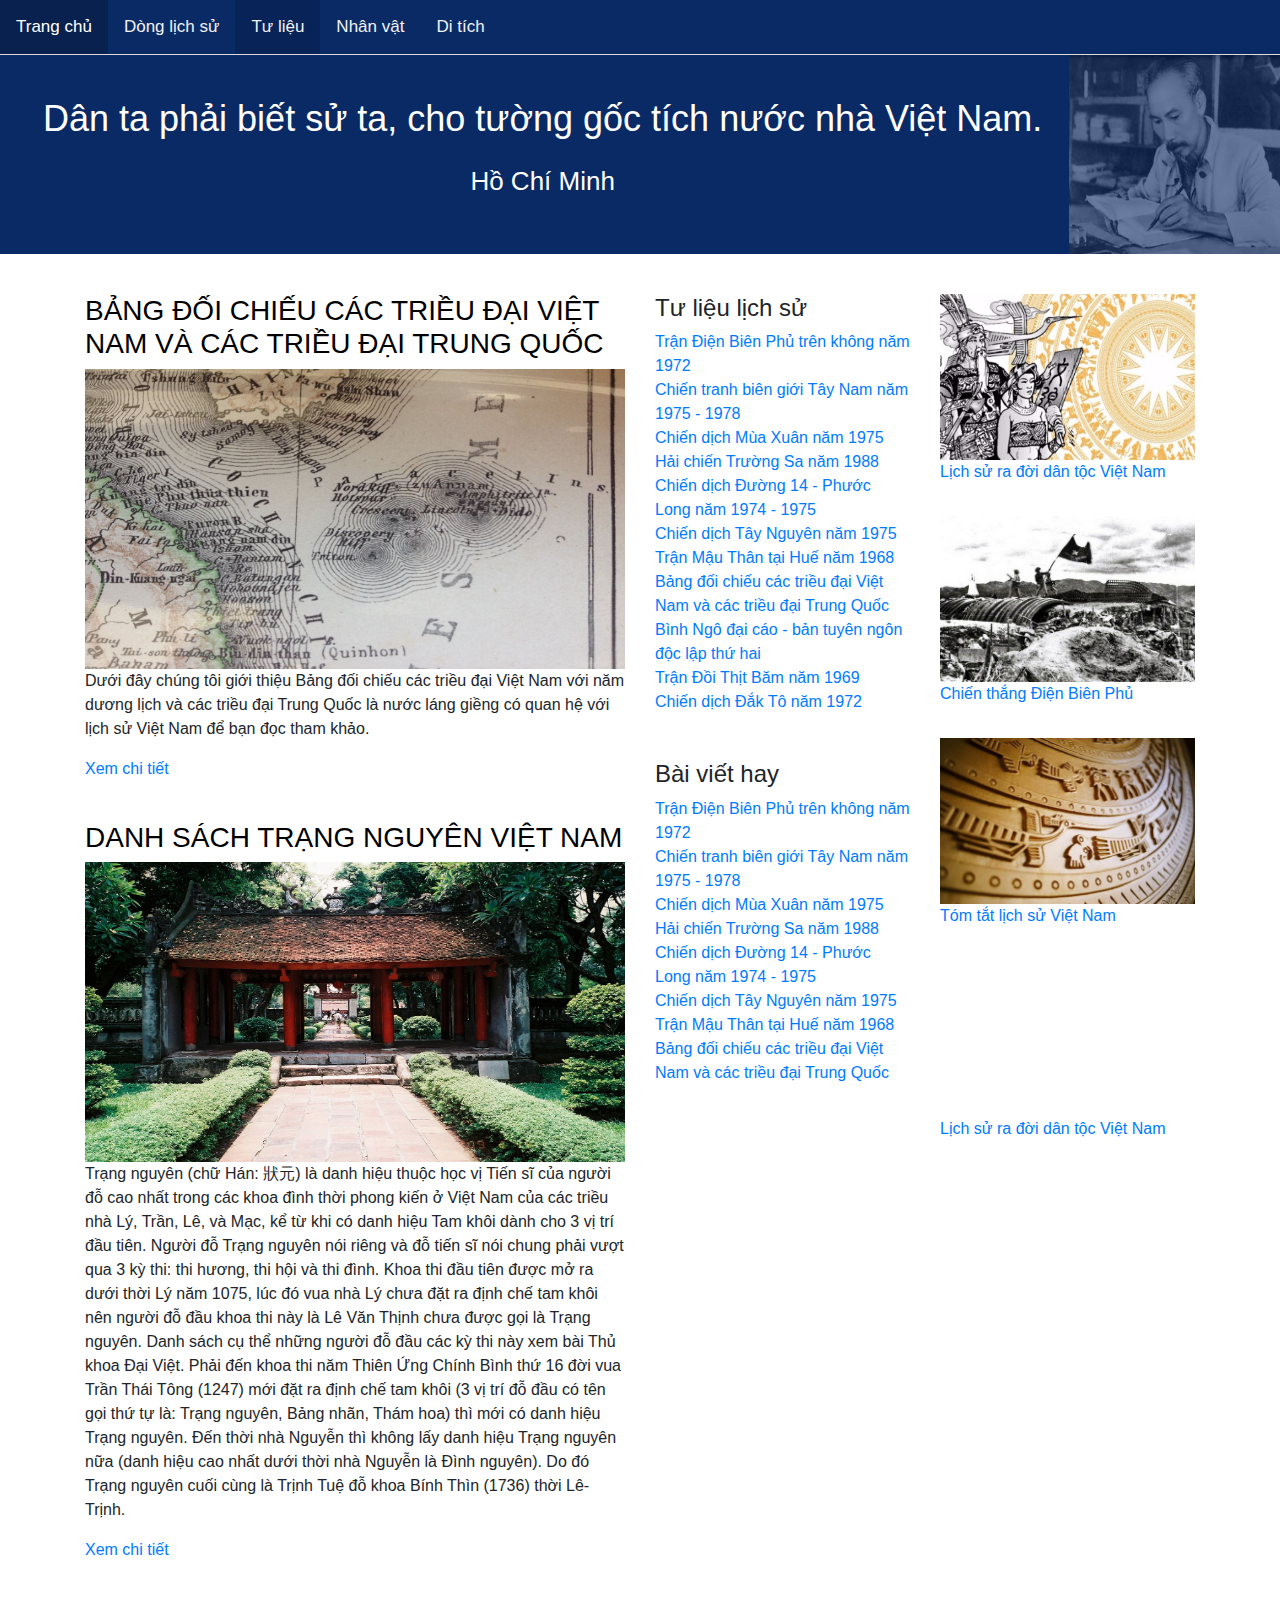
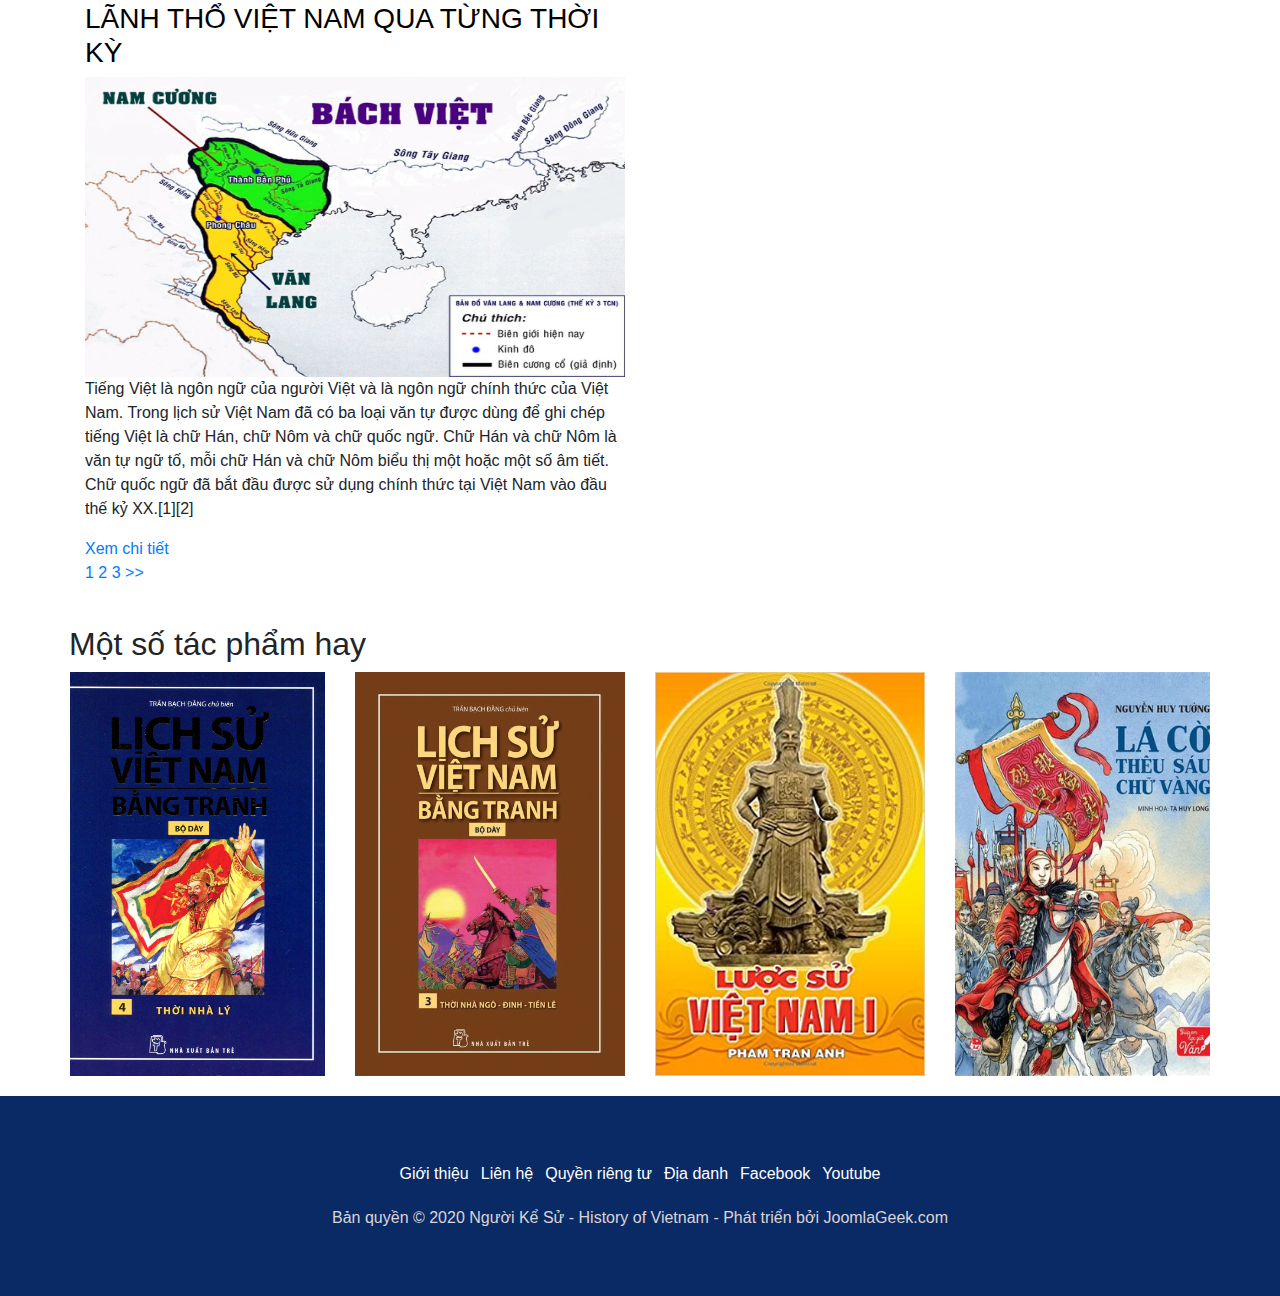
<file: pages/data.html>
<!DOCTYPE html>
<html>

<head>
    <meta name="viewport" content="width=device-width, initial-scale=1">
    <link rel="stylesheet" href="https://stackpath.bootstrapcdn.com/bootstrap/4.3.1/css/bootstrap.min.css"
        integrity="sha384-ggOyR0iXCbMQv3Xipma34MD+dH/1fQ784/j6cY/iJTQUOhcWr7x9JvoRxT2MZw1T" crossorigin="anonymous">
    <!-- <link rel="stylesheet" href="common/css/style.css"> -->
    <link rel="stylesheet" href="/css/style.css">
    <link rel="stylesheet" href="https://pro.fontawesome.com/releases/v5.10.0/css/all.css"
        integrity="sha384-AYmEC3Yw5cVb3ZcuHtOA93w35dYTsvhLPVnYs9eStHfGJvOvKxVfELGroGkvsg+p" crossorigin="anonymous" />
</head>

<body>
    <!-- header---------------------------------------- -->
    <section>
        <div class="topnav" id="myTopnav">
            <a href="./index.html">Trang chủ</a>
            <a href="time-line.html">Dòng lịch sử</a>
            <a href="data.html" class="active">Tư liệu</a>
            <a href="human.html">Nhân vật</a>
            <a href="place.html">Di tích</a>
            <a href="javascript:void(0);" class="icon" onclick="myFunction()">&#9776;</a>
        </div>

        <div class="tittle" style="padding-left:16px">

            <div class="col-10 tittle-left">
                <p class="Bac-said">Dân ta phải biết sử ta, cho tường gốc tích nước nhà Việt Nam.</p>
                <p class="name-Bac">Hồ Chí Minh</p>
            </div>
            <div class="col-2 tittle-right">
                <img src="/img/Bac.jpg" alt="">
            </div>

        </div>

    </section>

    <!-- container------------------------------------- -->
    <section>
        <div class="container">
            <div class="row">

                <div class="col-12 col-md-6">
                    <div class="home-catolog">
                        <a class="tittle-box--a" href="#">
                            <h3>
                                BẢNG ĐỐI CHIẾU CÁC TRIỀU ĐẠI VIỆT NAM VÀ CÁC TRIỀU ĐẠI TRUNG QUỐC
                            </h3>
                        </a>
                        <img src="/img/bangdoichieu.jpg" alt="">
                        <p>
                            Dưới đây chúng tôi giới thiệu Bảng đối chiếu các triều đại Việt Nam với năm dương lịch và
                            các triều đại Trung Quốc là nước láng giềng có quan hệ với lịch sử Việt Nam để bạn đọc tham
                            khảo.
                        </p>
                        <a href="#">Xem chi tiết</a>
                    </div>
                    <div class="home-catolog">
                        <a class="tittle-box--a" href="#">
                            <h3>
                                DANH SÁCH TRẠNG NGUYÊN VIỆT NAM
                            </h3>
                        </a>
                        <img src="/img/trangnguyen.jpg" alt="">
                        <p>
                            Trạng nguyên (chữ Hán: 狀元) là danh hiệu thuộc học vị Tiến sĩ của người đỗ cao nhất trong các
                            khoa đình thời phong kiến ở Việt Nam của các triều nhà Lý, Trần, Lê, và Mạc, kể từ khi có
                            danh hiệu Tam khôi dành cho 3 vị trí đầu tiên. Người đỗ Trạng nguyên nói riêng và đỗ tiến sĩ
                            nói chung phải vượt qua 3 kỳ thi: thi hương, thi hội và thi đình.

                            Khoa thi đầu tiên được mở ra dưới thời Lý năm 1075, lúc đó vua nhà Lý chưa đặt ra định chế
                            tam khôi nên người đỗ đầu khoa thi này là Lê Văn Thịnh chưa được gọi là Trạng nguyên. Danh
                            sách cụ thể những người đỗ đầu các kỳ thi này xem bài Thủ khoa Đại Việt. Phải đến khoa thi
                            năm Thiên Ứng Chính Bình thứ 16 đời vua Trần Thái Tông (1247) mới đặt ra định chế tam khôi
                            (3 vị trí đỗ đầu có tên gọi thứ tự là: Trạng nguyên, Bảng nhãn, Thám hoa) thì mới có danh
                            hiệu Trạng nguyên. Đến thời nhà Nguyễn thì không lấy danh hiệu Trạng nguyên nữa (danh hiệu
                            cao nhất dưới thời nhà Nguyễn là Đình nguyên). Do đó Trạng nguyên cuối cùng là Trịnh Tuệ đỗ
                            khoa Bính Thìn (1736) thời Lê-Trịnh.
                        </p>
                        <a href="#">Xem chi tiết</a>
                    </div>
                    <div class="home-catolog">
                        <a class="tittle-box--a" href="#">
                            <h3>
                                LÃNH THỔ VIỆT NAM QUA TỪNG THỜI KỲ
                            </h3>
                        </a>
                        <img src="/img/lanhtho.jpg" alt="">
                        <p>
                            Tiếng Việt là ngôn ngữ của người Việt và là ngôn ngữ chính thức của Việt Nam. Trong lịch sử
                            Việt Nam đã có ba loại văn tự được dùng để ghi chép tiếng Việt là chữ Hán, chữ Nôm và chữ
                            quốc ngữ. Chữ Hán và chữ Nôm là văn tự ngữ tố, mỗi chữ Hán và chữ Nôm biểu thị một hoặc một
                            số âm tiết. Chữ quốc ngữ đã bắt đầu được sử dụng chính thức tại Việt Nam vào đầu thế kỷ
                            XX.[1][2]
                        </p>
                        <a href="#">Xem chi tiết</a>

                        <div>
                            <a href="#">1 </a>
                            <a href="#">2 </a>
                            <a href="#">3 </a>
                            <a href="#">>></a>
                        </div>
                    </div>
                </div>
                <div class="col-12 col-md-3">
                    <div class="home-catolog-middle">
                        <div class="link-box">
                            <h4>Tư liệu lịch sử</h4>
                            <ul>
                                <li><a href="#">Trận Điện Biên Phủ trên không năm 1972</a></li>
                                <li><a href="#">Chiến tranh biên giới Tây Nam năm 1975 - 1978</a></li>
                                <li><a href="#">Chiến dịch Mùa Xuân năm 1975</a></li>
                                <li><a href="#">Hải chiến Trường Sa năm 1988</a></li>
                                <li><a href="#">Chiến dịch Đường 14 - Phước Long năm 1974 - 1975</a></li>
                                <li><a href="#">Chiến dịch Tây Nguyên năm 1975</a></li>
                                <li><a href="#">Trận Mậu Thân tại Huế năm 1968</a></li>
                                <li><a href="#">Bảng đối chiếu các triều đại Việt Nam và các triều đại Trung Quốc</a>
                                </li>
                                <li><a href="#">Bình Ngô đại cáo - bản tuyên ngôn độc lập thứ hai</a></li>
                                <li><a href="#">Trận Đồi Thịt Băm năm 1969</a></li>
                                <li><a href="#">Chiến dịch Đắk Tô năm 1972</a></li>
                            </ul>
                        </div>
                        <div class="link-box">
                            <h4>Bài viết hay</h4>
                            <ul>
                                <li><a href="#">Trận Điện Biên Phủ trên không năm 1972</a></li>
                                <li><a href="#">Chiến tranh biên giới Tây Nam năm 1975 - 1978</a></li>
                                <li><a href="#">Chiến dịch Mùa Xuân năm 1975</a></li>
                                <li><a href="#">Hải chiến Trường Sa năm 1988</a></li>
                                <li><a href="#">Chiến dịch Đường 14 - Phước Long năm 1974 - 1975</a></li>
                                <li><a href="#">Chiến dịch Tây Nguyên năm 1975</a></li>
                                <li><a href="#">Trận Mậu Thân tại Huế năm 1968</a></li>
                                <li><a href="#">Bảng đối chiếu các triều đại Việt Nam và các triều đại Trung Quốc</a>
                                </li>

                            </ul>
                        </div>

                    </div>
                </div>
                <div class="col-12 col-md-3">
                    <ul class="widget-container">
                        <li id="text-3" class="widget widget_text">
                            <div class="textwidget">
                                <a href="#" target="_blank">
                                    <img title="Lịch sử ra đời dân tộc Việt Nam" src="/img/1.png" alt="" width="100%"
                                        height="166">
                                    <p>Lịch sử ra đời dân tộc Việt Nam</p>
                                </a>
                            </div>
                        </li>
                    </ul>

                    <ul class="widget-container">
                        <li id="text-3" class="widget widget_text">
                            <div class="textwidget">
                                <a href="#" target="_blank">
                                    <img title="Chiến thắng Điện Biên Phủ" src="/img/2.jpg" alt="" width="100%"
                                        height="166">
                                    <p>Chiến thắng Điện Biên Phủ</p>
                                </a>
                            </div>
                        </li>
                    </ul>

                    <ul class="widget-container">
                        <li id="text-3" class="widget widget_text">
                            <div class="textwidget">
                                <a href="#" target="_blank">
                                    <img title="Tóm tắt lịch sử Việt Nam" src="/img/3.jpg" alt="" width="100%"
                                        height="166">
                                    <p>Tóm tắt lịch sử Việt Nam</p>
                                </a>
                            </div>
                        </li>
                    </ul>
                    <ul class="widget-container">
                        <li id="text-3" class="widget widget_text">
                            <div class="textwidget">
                                <a href="#" target="_blank">
                                    <iframe width="100%" height="auto" src="https://www.youtube.com/embed/qs5yW3frEYg"
                                        frameborder="0"
                                        allow="accelerometer; autoplay; encrypted-media; gyroscope; picture-in-picture"
                                        allowfullscreen></iframe>
                                    <p>Lịch sử ra đời dân tộc Việt Nam</p>
                                </a>
                            </div>
                        </li>
                    </ul>

                </div>

                <div class="row books">
                    <div class="tittle-book">
                        <h2>Một số tác phẩm hay</h3>
                    </div>
                    <div class="demo-book" style="display: flex;">
                        <div class="row">
                            <div class="col-12 col-md-3 book"><img src="/img/s1.jpg" alt=""></div>
                            <div class="col-12 col-md-3 book"><img src="/img/s2.jpg" alt=""></div>
                            <div class="col-12 col-md-3 book"><img src="/img/s3.jpg" alt=""></div>
                            <div class="col-12 col-md-3 book"><img src="/img/s4.jpg" alt=""></div>
                        </div>

                    </div>

                </div>
            </div>
        </div>
    </section>


    <section>
        <!-- footers-------------------------- -->
        <div class="footer">
            <div class="info">
                <div><a href="#">Giới thiệu</a></div>
                <div><a href="#">Liên hệ</a></div>
                <div><a href="#">Quyền riêng tư</a></div>
                <div><a href="#">Địa danh</a></div>
                <div><a href="#">Facebook</a></div>
                <div><a href="#">Youtube</a></div>
            </div>

            <div class="copy">
                Bản quyền © 2020 Người Kể Sử - History of Vietnam - Phát triển bởi JoomlaGeek.com
            </div>
        </div>



    </section>
    <script src="/js/script.js"></script>

</body>

</html>
</file>
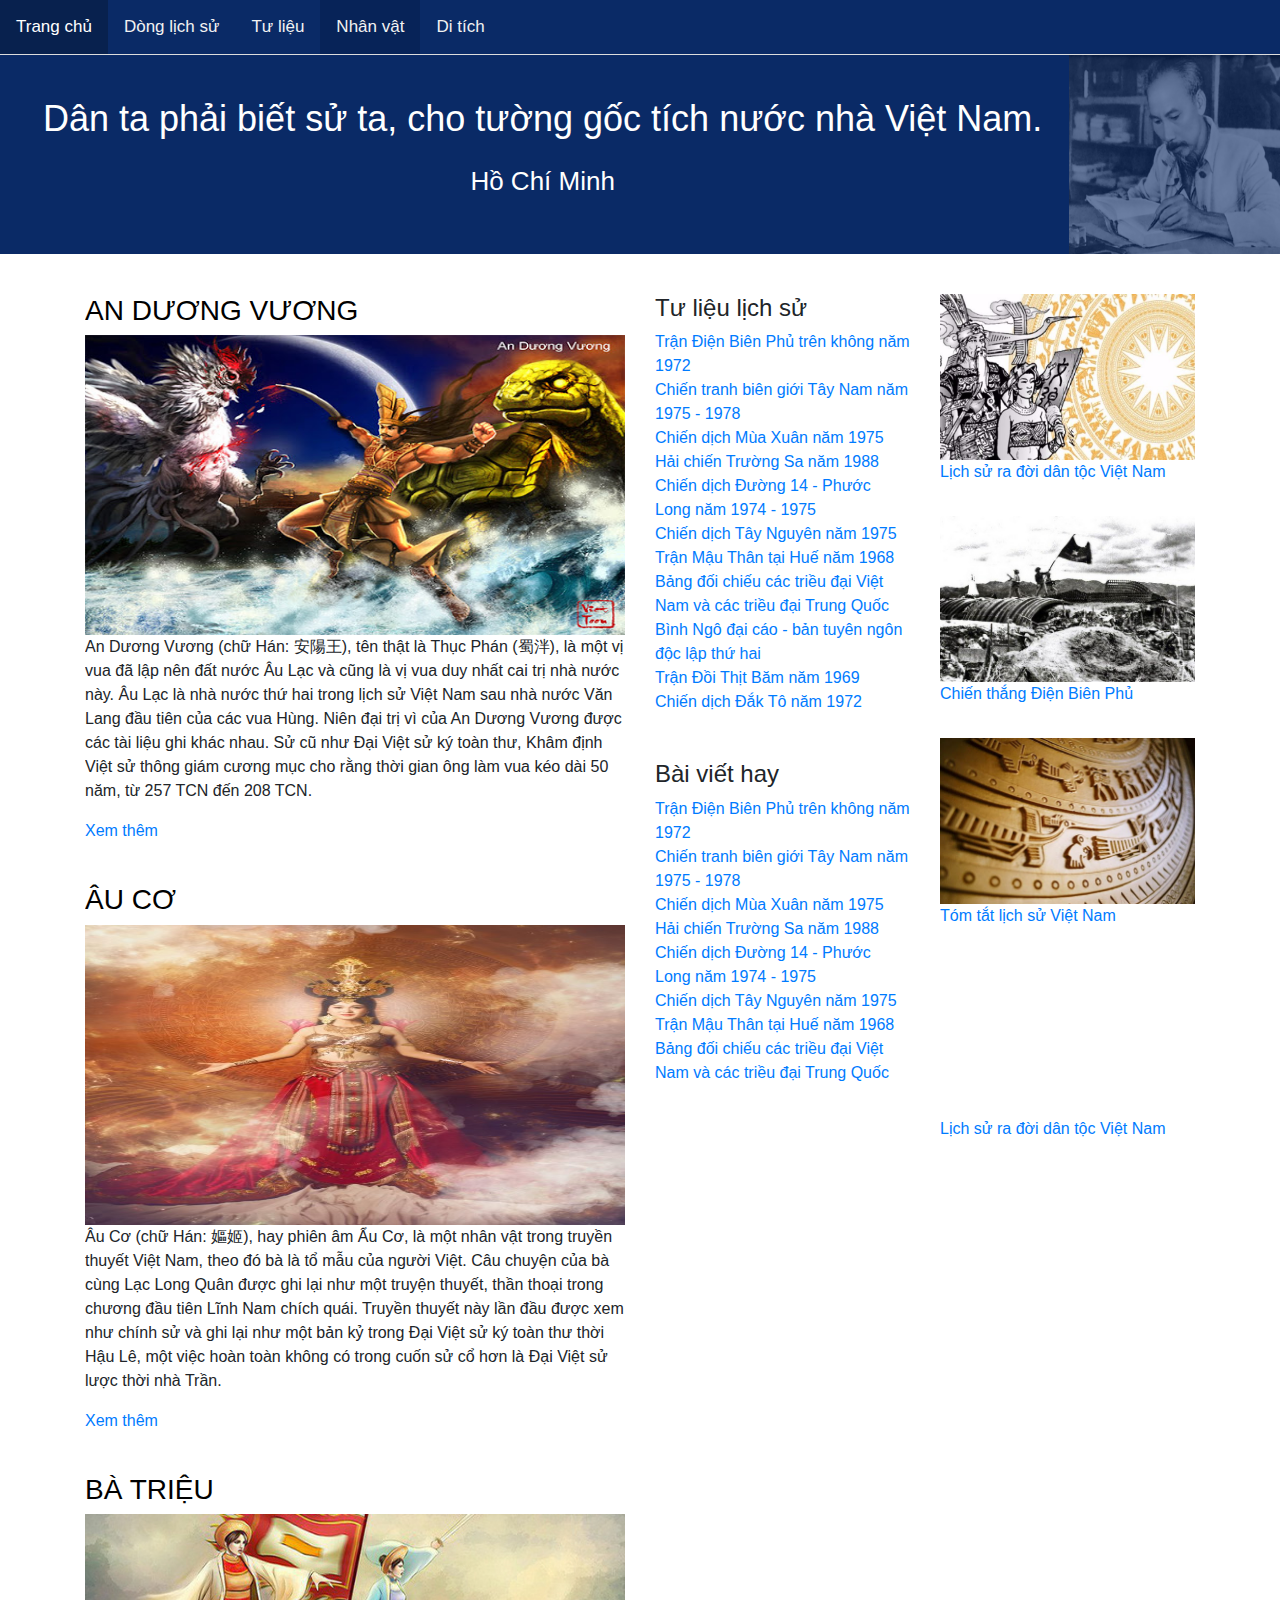
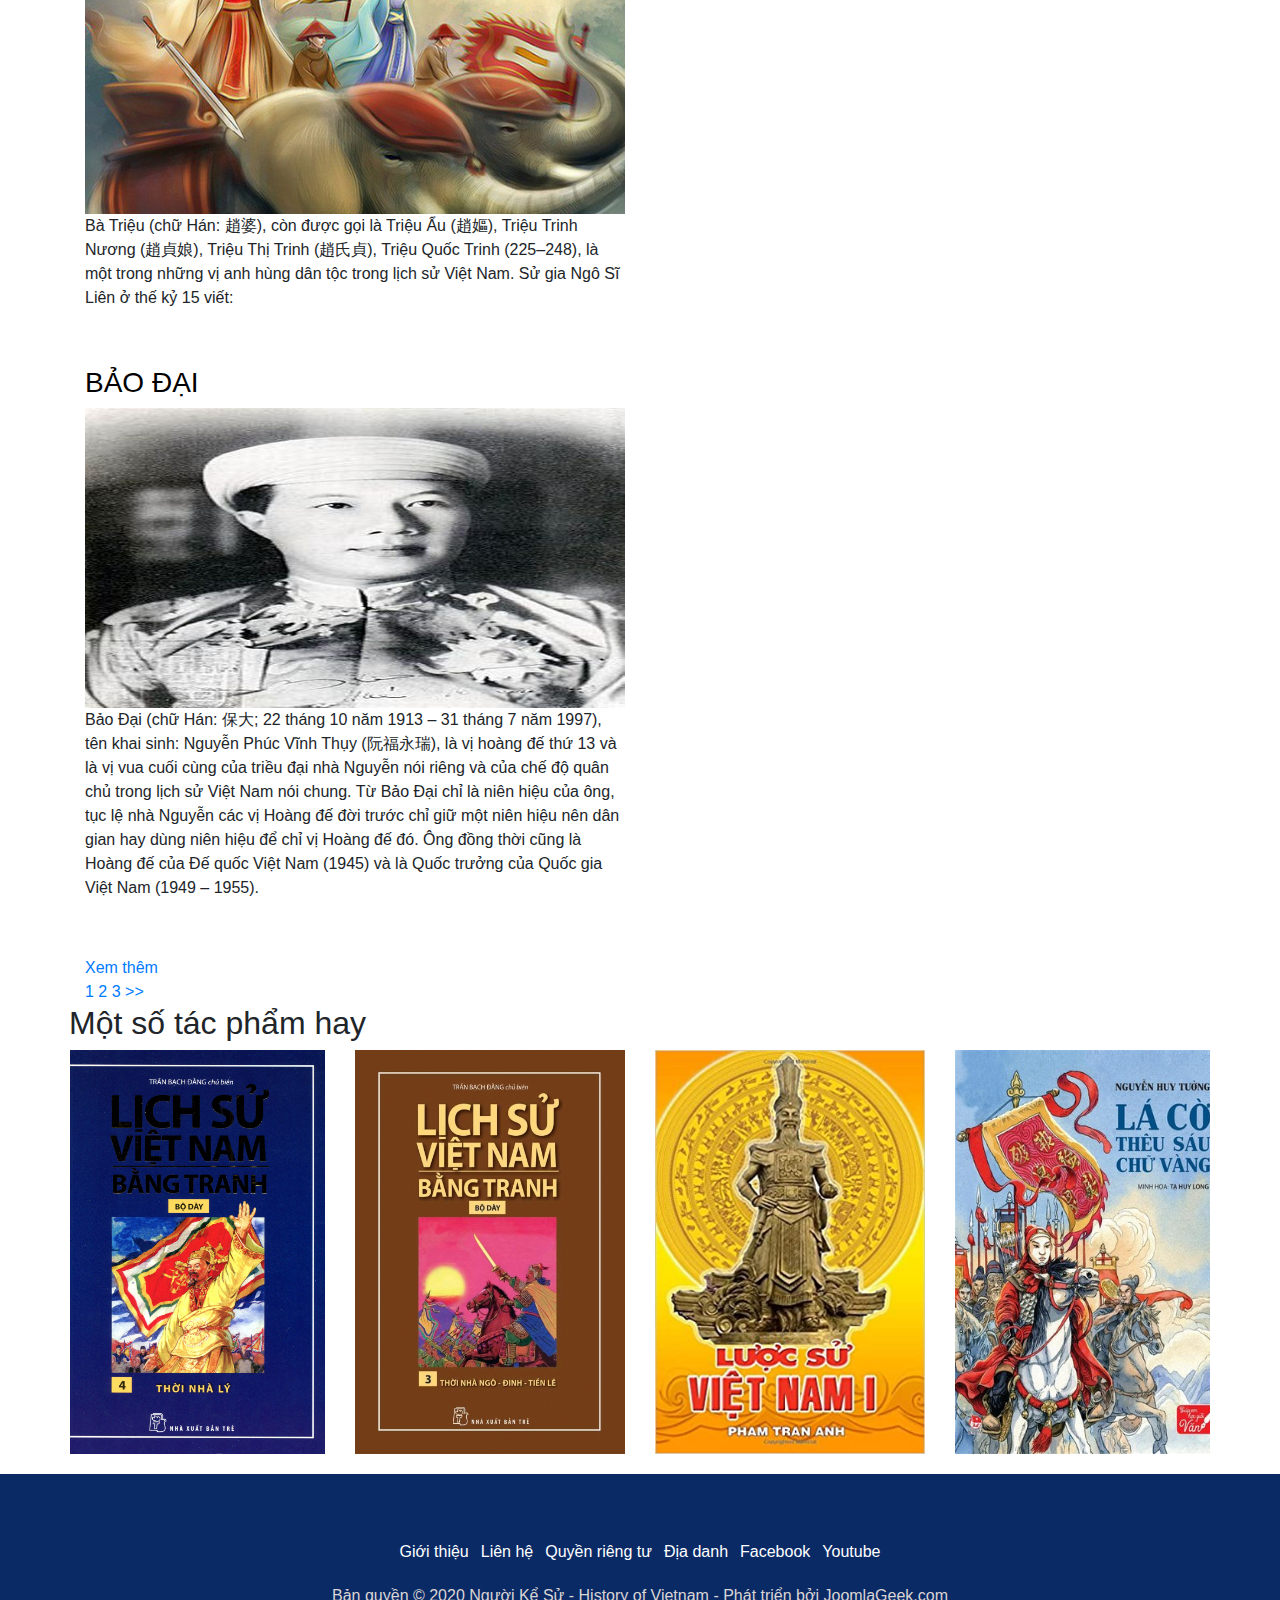
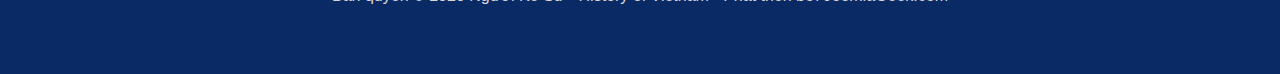
<file: pages/human.html>
<!DOCTYPE html>
<html>

<head>
    <meta name="viewport" content="width=device-width, initial-scale=1">
    <link rel="stylesheet" href="https://stackpath.bootstrapcdn.com/bootstrap/4.3.1/css/bootstrap.min.css"
		integrity="sha384-ggOyR0iXCbMQv3Xipma34MD+dH/1fQ784/j6cY/iJTQUOhcWr7x9JvoRxT2MZw1T" crossorigin="anonymous">
	<!-- <link rel="stylesheet" href="common/css/style.css"> -->
	<link rel="stylesheet" href="/css/style.css">
	<link rel="stylesheet" href="https://pro.fontawesome.com/releases/v5.10.0/css/all.css" integrity="sha384-AYmEC3Yw5cVb3ZcuHtOA93w35dYTsvhLPVnYs9eStHfGJvOvKxVfELGroGkvsg+p" crossorigin="anonymous"/>
</head>

<body>
    <!-- header---------------------------------------- -->
    <section>
        <div class="topnav" id="myTopnav">
            <a href="index.htm" >Trang chủ</a>
            <a href="time-line.html" >Dòng lịch sử</a>
            <a href="data.html">Tư liệu</a>
            <a href="human.html" class="active">Nhân vật</a>
            <a href="place.html">Di tích</a>
            <a href="javascript:void(0);" class="icon" onclick="myFunction()">&#9776;</a>
          </div>

        <div class="tittle" style="padding-left:16px">
            
            <div class="col-10 tittle-left">
                <p class="Bac-said">Dân ta phải biết sử ta, cho tường gốc tích nước nhà Việt Nam.</p>
                <p class="name-Bac">Hồ Chí Minh</p>
            </div>
            <div class="col-2 tittle-right">               
                <img src="/img/Bac.jpg" alt="" >
            </div>
            
        </div>

    </section>

    <!-- container------------------------------------- -->
    <section>
        <div class="container">
            <div class="row">

                <div class="col-12 col-md-6">
                    <div class="home-catolog">
                        <a class="tittle-box--a" href="#">
                            <h3>
                                AN DƯƠNG VƯƠNG
                            </h3>
                        </a>
                        <img src="img/h1.jpg" alt="">
                        <div class="text">
                            <p>An Dương Vương (chữ Hán: 安陽王), tên thật là Thục Phán (蜀泮), là một vị vua đã lập nên đất nước Âu Lạc và cũng là vị vua duy nhất cai trị nhà nước này. Âu Lạc là nhà nước thứ hai trong lịch sử Việt Nam sau nhà nước Văn Lang đầu tiên của các vua Hùng.

                                Niên đại trị vì của An Dương Vương được các tài liệu ghi khác nhau. Sử cũ như Đại Việt sử ký toàn thư, Khâm định Việt sử thông giám cương mục cho rằng thời gian ông làm vua kéo dài 50 năm, từ 257 TCN đến 208 TCN.</p>
                        </div>
                        <div><a href="#">Xem thêm</a></div>
                    </div>
                    <div class="home-catolog">
                        <a class="tittle-box--a" href="#">
                            <h3>
                                ÂU CƠ
                            </h3>
                        </a>
                        <img src="img/h2.jpg" alt="">
                        <div class="text">
                            <p>
                                Âu Cơ (chữ Hán: 嫗姬), hay phiên âm Ẩu Cơ, là một nhân vật trong truyền thuyết Việt Nam, theo đó bà là tổ mẫu của người Việt.

Câu chuyện của bà cùng Lạc Long Quân được ghi lại như một truyện thuyết, thần thoại trong chương đầu tiên Lĩnh Nam chích quái. Truyền thuyết này lần đầu được xem như chính sử và ghi lại như một bản kỷ trong Đại Việt sử ký toàn thư thời Hậu Lê, một việc hoàn toàn không có trong cuốn sử cổ hơn là Đại Việt sử lược thời nhà Trần.
                            </p>
                        </div>
                        <div><a href="#">Xem thêm</a></div>
                    </div>
                    <div class="home-catolog">
                        <a class="tittle-box--a" href="#">
                            <h3>
                                BÀ TRIỆU
                            </h3>
                        </a>
                        <img src="img/h3.jpg" alt="">
                        <div class="text">
                            <p>Bà Triệu (chữ Hán: 趙婆), còn được gọi là Triệu Ẩu (趙嫗), Triệu Trinh Nương (趙貞娘), Triệu Thị Trinh (趙氏貞), Triệu Quốc Trinh (225–248), là một trong những vị anh hùng dân tộc trong lịch sử Việt Nam.

                                Sử gia Ngô Sĩ Liên ở thế kỷ 15 viết:</p>
                        </div>
                    </div>

                    <div class="home-catolog">
                        <a class="tittle-box--a" href="#">
                            <h3>
                                BẢO ĐẠI
                            </h3>
                        </a>
                        <img src="img/h4.jpg" alt="">
                        <div class="text">
                            <p>Bảo Đại (chữ Hán: 保大; 22 tháng 10 năm 1913 – 31 tháng 7 năm 1997), tên khai sinh: Nguyễn Phúc Vĩnh Thụy (阮福永瑞), là vị hoàng đế thứ 13 và là vị vua cuối cùng của triều đại nhà Nguyễn nói riêng và của chế độ quân chủ trong lịch sử Việt Nam nói chung.

                                Từ Bảo Đại chỉ là niên hiệu của ông, tục lệ nhà Nguyễn các vị Hoàng đế đời trước chỉ giữ một niên hiệu nên dân gian hay dùng niên hiệu để chỉ vị Hoàng đế đó. Ông đồng thời cũng là Hoàng đế của Đế quốc Việt Nam (1945) và là Quốc trưởng của Quốc gia Việt Nam (1949 – 1955).</p>
                        </div>
                    </div>

                   

                    <div><a href="#">Xem thêm</a></div>

                    <div>
                        <a href="#">1</a>
                        <a href="#">2</a>
                        <a href="#">3</a>
                        <a href="#">>></a>
                    
                    </div>
                </div>
                <div class="col-12 col-md-3">
                    <div class="home-catolog-middle">
                        <div class="link-box">
                            <h4>Tư liệu lịch sử</h4>
                        <ul>
                            <li><a href="#">Trận Điện Biên Phủ trên không năm 1972</a></li>
                            <li><a href="#">Chiến tranh biên giới Tây Nam năm 1975 - 1978</a></li>
                            <li><a href="#">Chiến dịch Mùa Xuân năm 1975</a></li>
                            <li><a href="#">Hải chiến Trường Sa năm 1988</a></li>
                            <li><a href="#">Chiến dịch Đường 14 - Phước Long năm 1974 - 1975</a></li>
                            <li><a href="#">Chiến dịch Tây Nguyên năm 1975</a></li>
                            <li><a href="#">Trận Mậu Thân tại Huế năm 1968</a></li>
                            <li><a href="#">Bảng đối chiếu các triều đại Việt Nam và các triều đại Trung Quốc</a></li>
                            <li><a href="#">Bình Ngô đại cáo - bản tuyên ngôn độc lập thứ hai</a></li>
                            <li><a href="#">Trận Đồi Thịt Băm năm 1969</a></li>
                            <li><a href="#">Chiến dịch Đắk Tô năm 1972</a></li>
                        </ul>
                        </div>
                        <div class="link-box">
                            <h4>Bài viết hay</h4>
                            <ul>
                                <li><a href="#">Trận Điện Biên Phủ trên không năm 1972</a></li>
                                <li><a href="#">Chiến tranh biên giới Tây Nam năm 1975 - 1978</a></li>
                                <li><a href="#">Chiến dịch Mùa Xuân năm 1975</a></li>
                                <li><a href="#">Hải chiến Trường Sa năm 1988</a></li>
                                <li><a href="#">Chiến dịch Đường 14 - Phước Long năm 1974 - 1975</a></li>
                                <li><a href="#">Chiến dịch Tây Nguyên năm 1975</a></li>
                                <li><a href="#">Trận Mậu Thân tại Huế năm 1968</a></li>
                                <li><a href="#">Bảng đối chiếu các triều đại Việt Nam và các triều đại Trung Quốc</a></li>
                              
                            </ul>
                        </div>
                        
                    </div>
                </div>
                <div class="col-12 col-md-3">
                    <ul class="widget-container">
                        <li id="text-3" class="widget widget_text">
                            <div class="textwidget">
                                <a href="#"
                                    target="_blank">
                                    <img title="Lịch sử ra đời dân tộc Việt Nam" src="/img/1.png" alt="" width="100%"
                                        height="166">
                                    <p>Lịch sử ra đời dân tộc Việt Nam</p>
                                </a>
                            </div>
                        </li>
                    </ul>

                    <ul class="widget-container">
                        <li id="text-3" class="widget widget_text">
                            <div class="textwidget">
                                <a href="#"
                                    target="_blank">
                                    <img title="Chiến thắng Điện Biên Phủ" src="/img/2.jpg" alt="" width="100%" height="166">
                                    <p>Chiến thắng Điện Biên Phủ</p>
                                </a>
                            </div>
                        </li>
                    </ul>

                    <ul class="widget-container">
                        <li id="text-3" class="widget widget_text">
                            <div class="textwidget">
                                <a href="#"
                                    target="_blank">
                                    <img title="Tóm tắt lịch sử Việt Nam" src="/img/3.jpg" alt="" width="100%" height="166">
                                    <p>Tóm tắt lịch sử Việt Nam</p>
                                </a>
                            </div>
                        </li>
                    </ul>
                    <ul class="widget-container">
                        <li id="text-3" class="widget widget_text">
                            <div class="textwidget">
                                <a href="#"
                                    target="_blank">
                                    <iframe width="100%" height="auto" src="https://www.youtube.com/embed/qs5yW3frEYg" frameborder="0" allow="accelerometer; autoplay; encrypted-media; gyroscope; picture-in-picture" allowfullscreen></iframe>
                                    <p>Lịch sử ra đời dân tộc Việt Nam</p>
                                </a>
                            </div>
                        </li>
                    </ul>

                </div>

                <div class="row books">
                    <div class="tittle-book">
                        <h2>Một số tác phẩm hay</h3>
                    </div>
                    <div class="demo-book" style="display: flex;">
                        <div class="row">
                            <div class="col-12 col-md-3 book"><img src="/img/s1.jpg" alt=""></div>
                            <div class="col-12 col-md-3 book"><img src="/img/s2.jpg" alt=""></div>
                            <div class="col-12 col-md-3 book"><img src="/img/s3.jpg" alt=""></div>
                            <div class="col-12 col-md-3 book"><img src="/img/s4.jpg" alt=""></div>
                        </div>
                        
                    </div>
                    
                </div>
            </div>
        </div>
    </section>


    <section>
        <!-- footers-------------------------- -->
        <div class="footer">
            <div class="info">
                <div><a href="#">Giới thiệu</a></div>
                <div><a href="#">Liên hệ</a></div>
                <div><a href="#">Quyền riêng tư</a></div>
                <div><a href="#">Địa danh</a></div>
                <div><a href="#">Facebook</a></div>
                <div><a href="#">Youtube</a></div>
            </div>
            
            <div class="copy">
                Bản quyền © 2020 Người Kể Sử - History of Vietnam - Phát triển bởi JoomlaGeek.com
            </div>
        </div>


       
    </section>
    <script src="/js/script.js"></script>
   
</body>

</html>
</file>
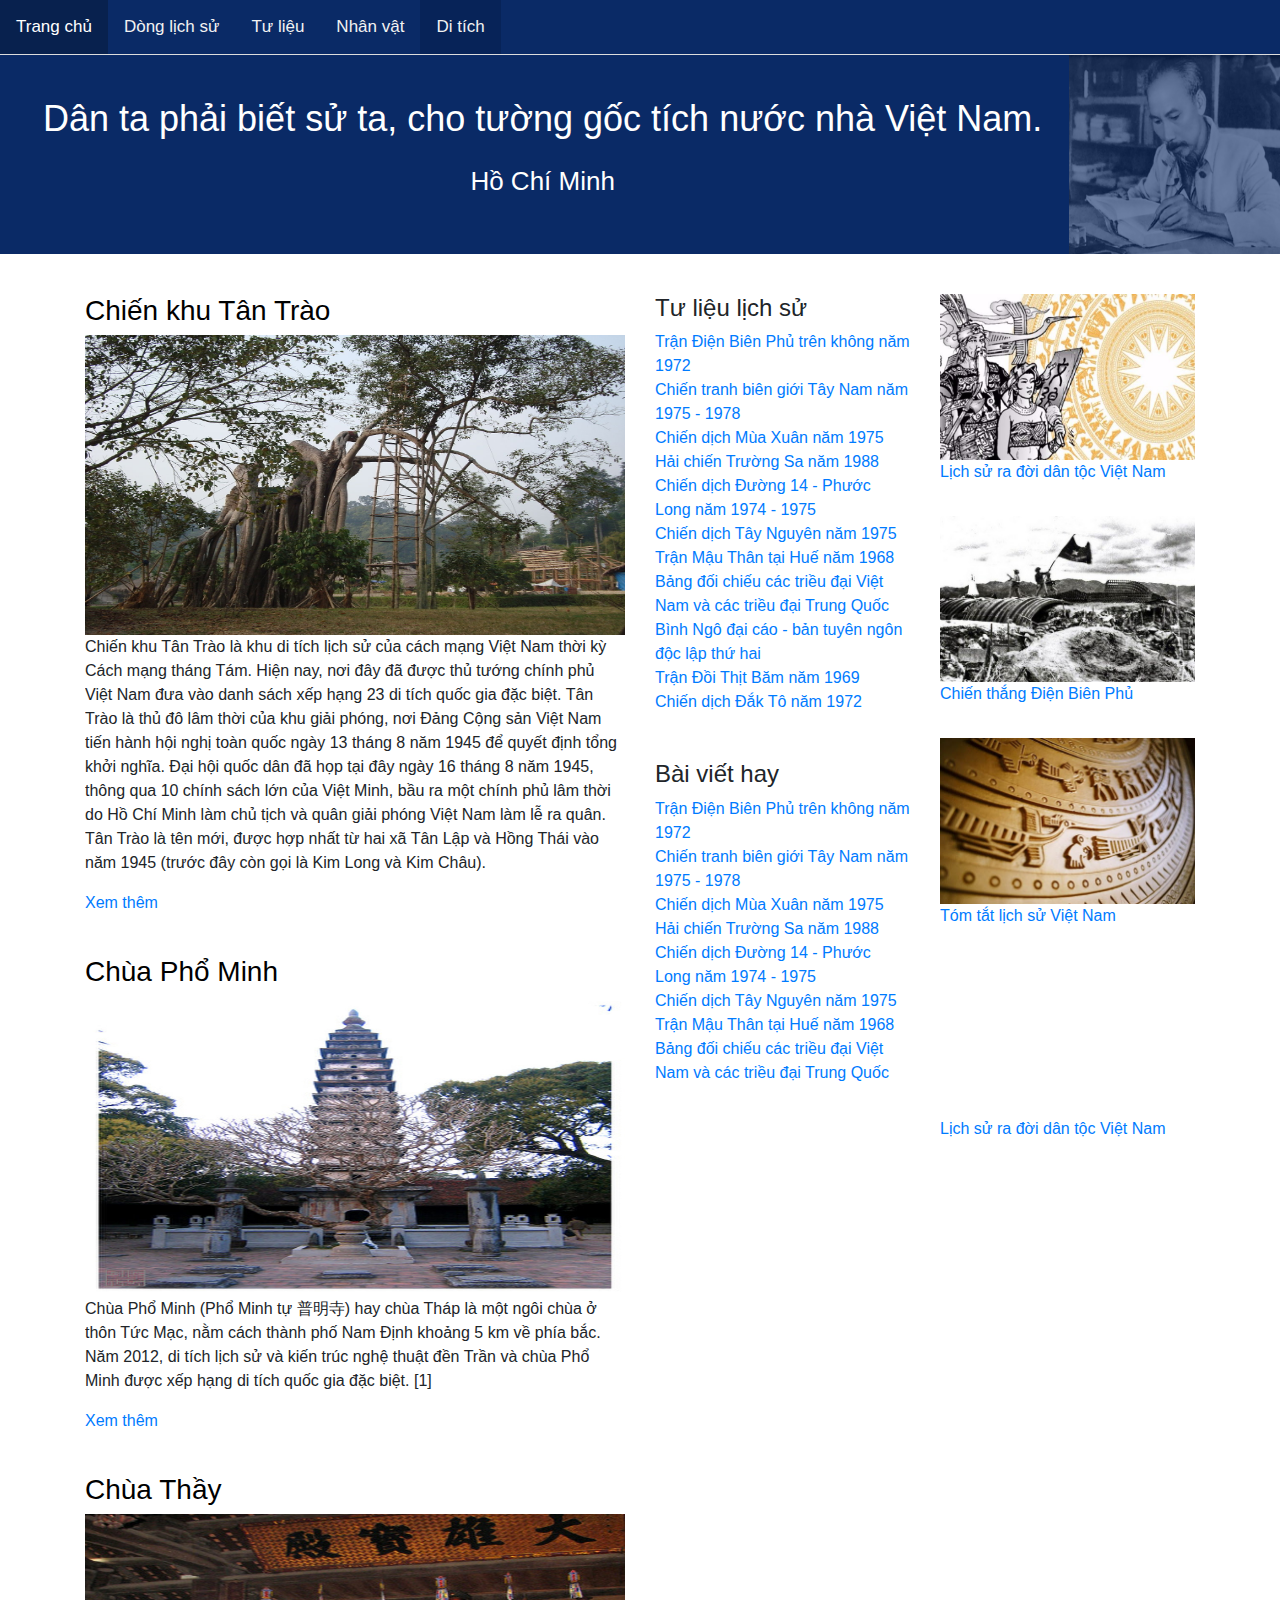
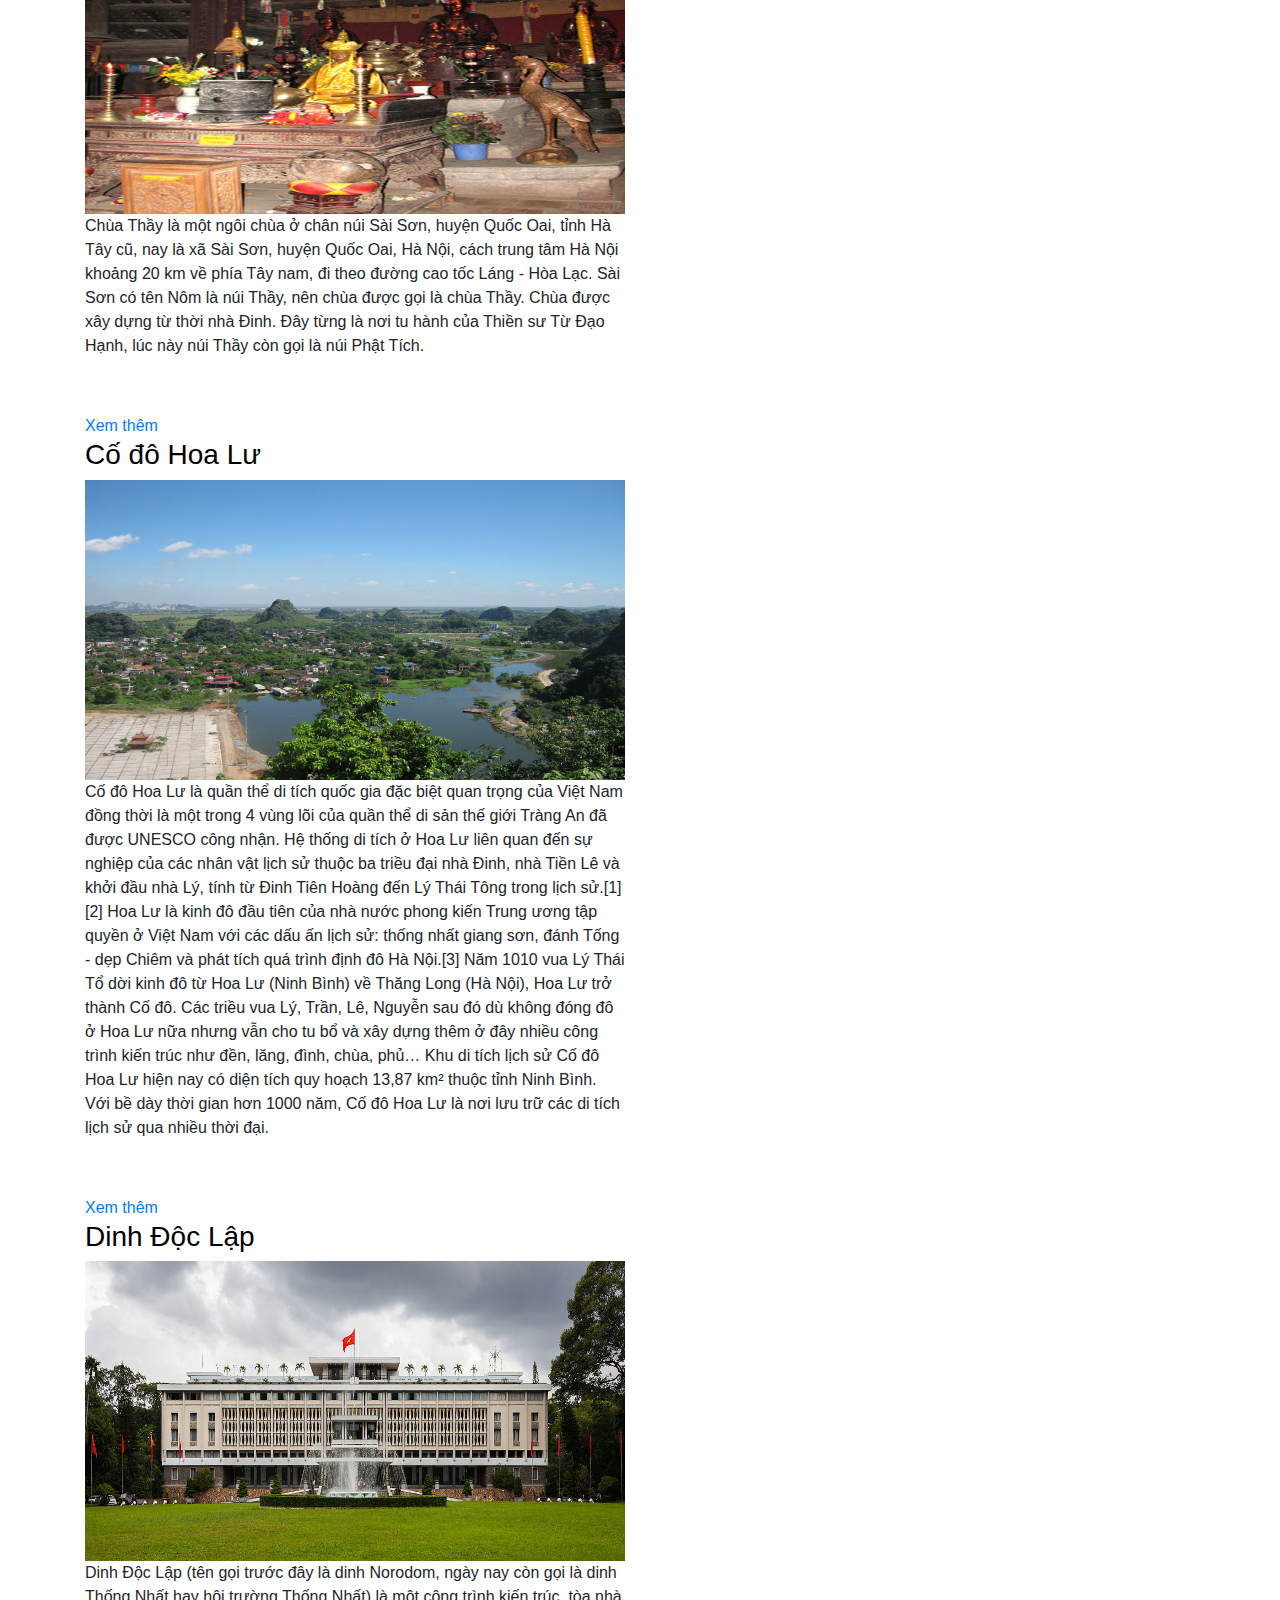
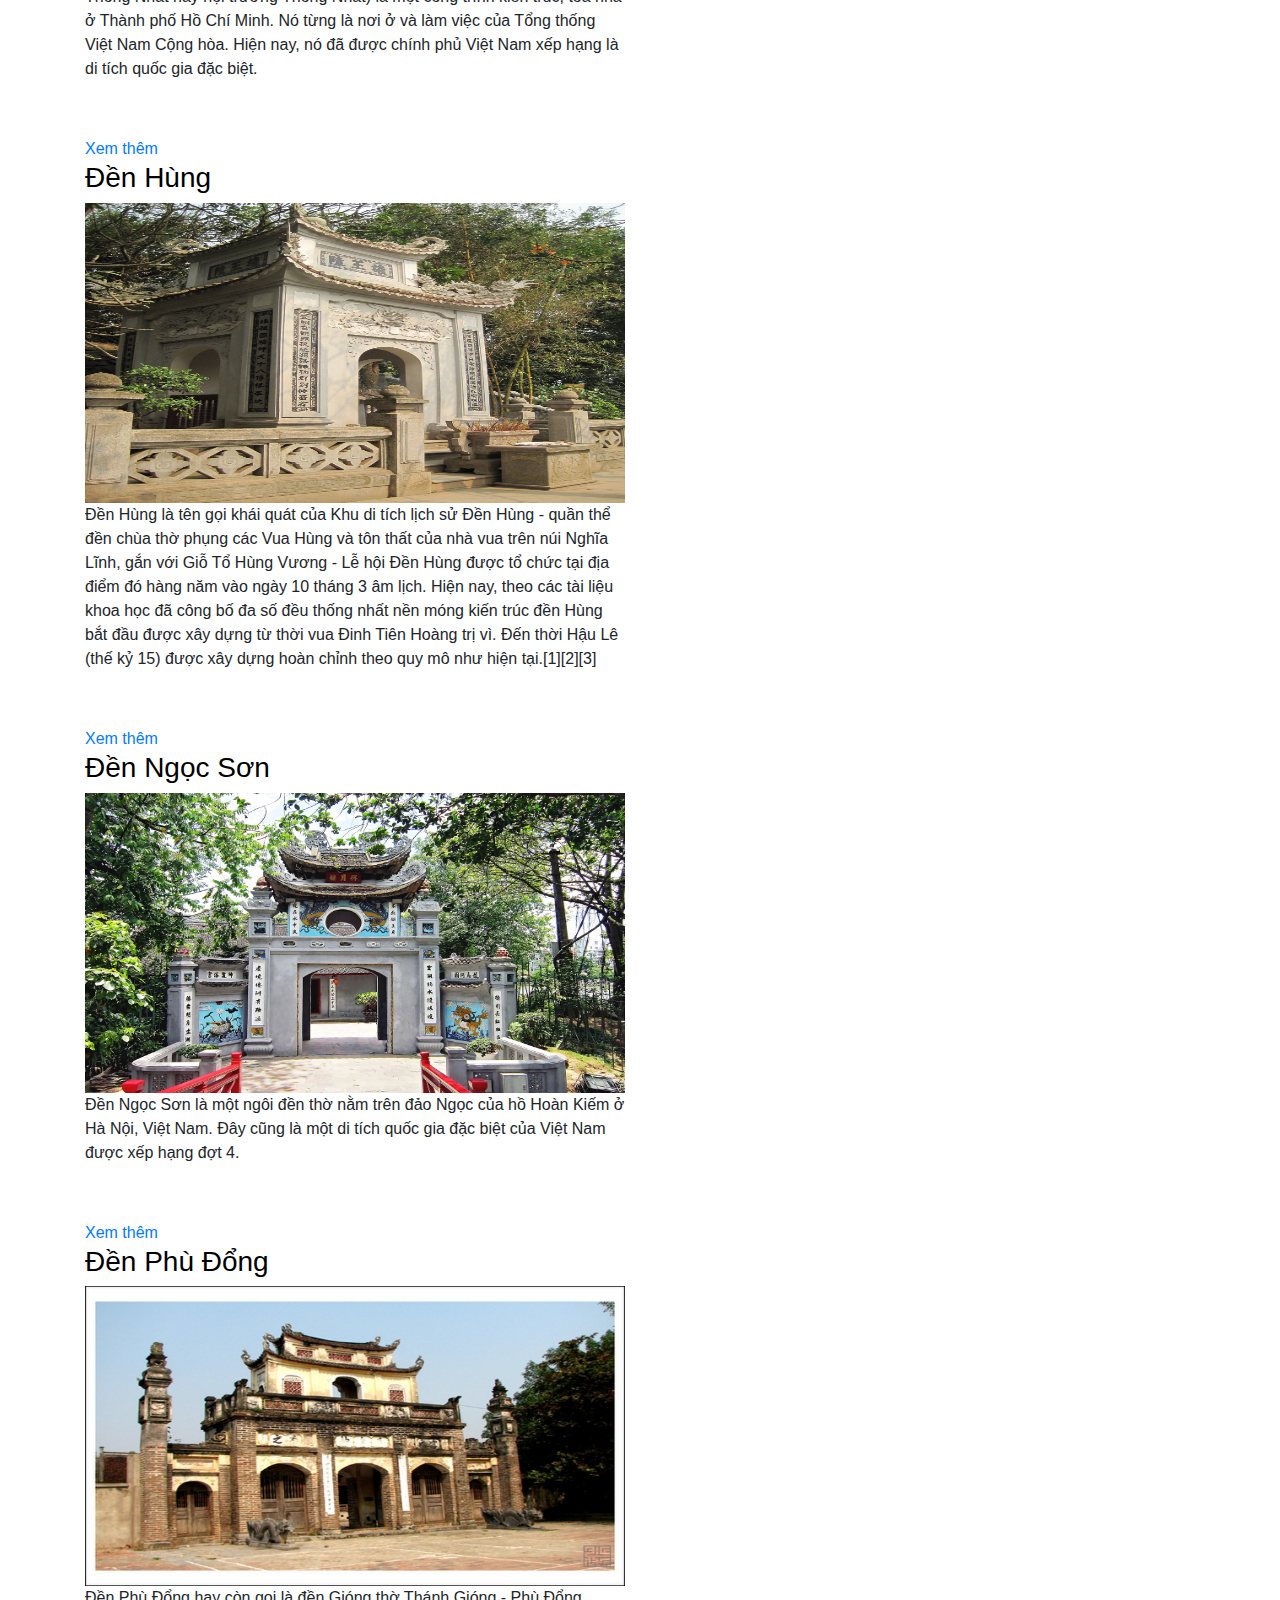
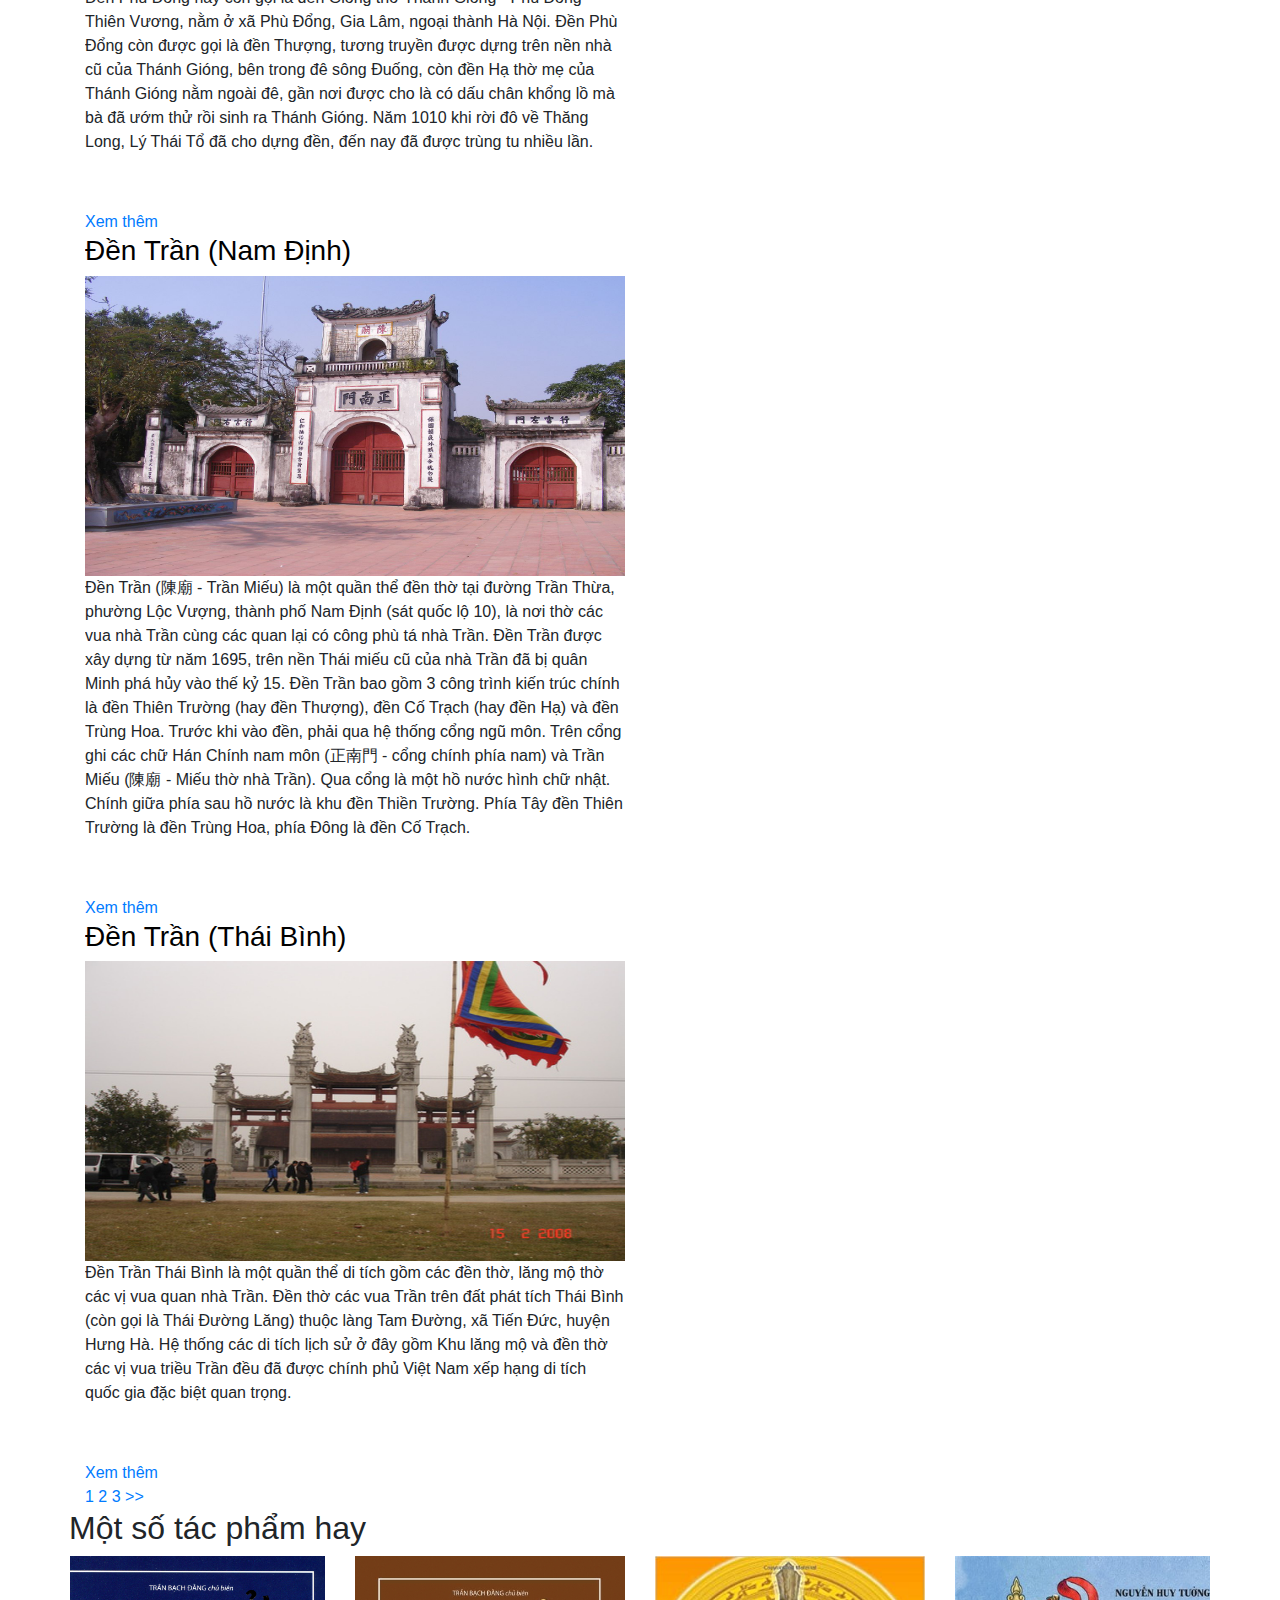
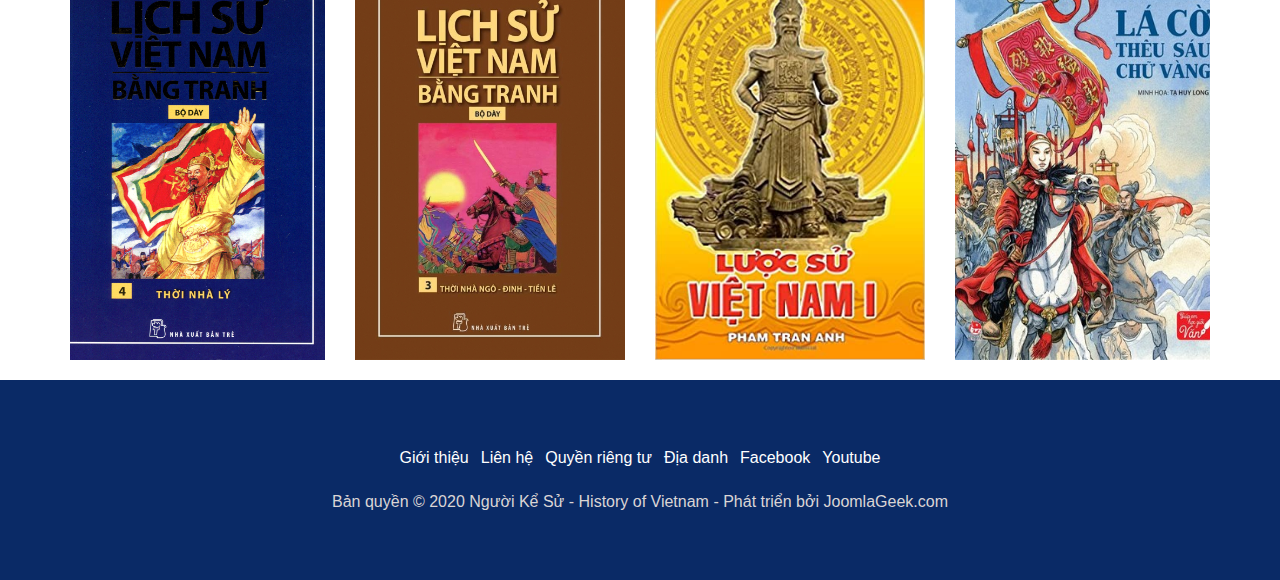
<file: pages/place.html>
<!DOCTYPE html>
<html>

<head>
    <meta name="viewport" content="width=device-width, initial-scale=1">
    <link rel="stylesheet" href="https://stackpath.bootstrapcdn.com/bootstrap/4.3.1/css/bootstrap.min.css"
		integrity="sha384-ggOyR0iXCbMQv3Xipma34MD+dH/1fQ784/j6cY/iJTQUOhcWr7x9JvoRxT2MZw1T" crossorigin="anonymous">
	<!-- <link rel="stylesheet" href="common/css/style.css"> -->
	<link rel="stylesheet" href="/css/style.css">
	<link rel="stylesheet" href="https://pro.fontawesome.com/releases/v5.10.0/css/all.css" integrity="sha384-AYmEC3Yw5cVb3ZcuHtOA93w35dYTsvhLPVnYs9eStHfGJvOvKxVfELGroGkvsg+p" crossorigin="anonymous"/>
</head>

<body>
    <!-- header---------------------------------------- -->
    <section>
        <div class="topnav" id="myTopnav">
            <a href="index.html" >Trang chủ</a>
            <a href="time-line.html" >Dòng lịch sử</a>
            <a href="data.html">Tư liệu</a>
            <a href="human.html">Nhân vật</a>
            <a href="place.html" class="active">Di tích</a>
            <a href="javascript:void(0);" class="icon" onclick="myFunction()">&#9776;</a>
          </div>

        <div class="tittle" style="padding-left:16px">
            
            <div class="col-10 tittle-left">
                <p class="Bac-said">Dân ta phải biết sử ta, cho tường gốc tích nước nhà Việt Nam.</p>
                <p class="name-Bac">Hồ Chí Minh</p>
            </div>
            <div class="col-2 tittle-right">               
                <img src="/img/Bac.jpg" alt="" >
            </div>
            
        </div>

    </section>

    <!-- container------------------------------------- -->
    <section>
        <div class="container">
            <div class="row">

                <div class="col-12 col-md-6">
                    <div class="home-catolog">
                        <a class="tittle-box--a" href="#">
                            <h3>
                                Chiến khu Tân Trào
                            </h3>
                        </a>
                        <img src="img/p1.jpg" alt="">
                        <div class="text">
                            <p>Chiến khu Tân Trào là khu di tích lịch sử của cách mạng Việt Nam thời kỳ Cách mạng tháng Tám. Hiện nay, nơi đây đã được thủ tướng chính phủ Việt Nam đưa vào danh sách xếp hạng 23 di tích quốc gia đặc biệt. Tân Trào là thủ đô lâm thời của khu giải phóng, nơi Ðảng Cộng sản Việt Nam tiến hành hội nghị toàn quốc ngày 13 tháng 8 năm 1945 để quyết định tổng khởi nghĩa. Ðại hội quốc dân đã họp tại đây ngày 16 tháng 8 năm 1945, thông qua 10 chính sách lớn của Việt Minh, bầu ra một chính phủ lâm thời do Hồ Chí Minh làm chủ tịch và quân giải phóng Việt Nam làm lễ ra quân.

                                Tân Trào là tên mới, được hợp nhất từ hai xã Tân Lập và Hồng Thái vào năm 1945 (trước đây còn gọi là Kim Long và Kim Châu).</p>
                        </div>
                        <div><a href="#">Xem thêm</a></div>
                    </div>
                    <div class="home-catolog">
                        <a class="tittle-box--a" href="#">
                            <h3>
                                Chùa Phổ Minh
                            </h3>
                        </a>
                        <img src="img/p2.jpg" alt="">
                        <div class="text">
                            <p>
                                Chùa Phổ Minh (Phổ Minh tự 普明寺) hay chùa Tháp là một ngôi chùa ở thôn Tức Mạc, nằm cách thành phố Nam Định khoảng 5 km về phía bắc. Năm 2012, di tích lịch sử và kiến trúc nghệ thuật đền Trần và chùa Phổ Minh được xếp hạng di tích quốc gia đặc biệt. [1]
                            </p>
                        </div>
                        <div><a href="#">Xem thêm</a></div>
                    </div>
                    <div class="home-catolog">
                        <a class="tittle-box--a" href="#">
                            <h3>
                                Chùa Thầy
                            </h3>
                        </a>
                        <img src="img/p3.jpg" alt="">
                        <div class="text">
                            <p>Chùa Thầy là một ngôi chùa ở chân núi Sài Sơn, huyện Quốc Oai, tỉnh Hà Tây cũ, nay là xã Sài Sơn, huyện Quốc Oai, Hà Nội, cách trung tâm Hà Nội khoảng 20 km về phía Tây nam, đi theo đường cao tốc Láng - Hòa Lạc. Sài Sơn có tên Nôm là núi Thầy, nên chùa được gọi là chùa Thầy. Chùa được xây dựng từ thời nhà Đinh. Đây từng là nơi tu hành của Thiền sư Từ Đạo Hạnh, lúc này núi Thầy còn gọi là núi Phật Tích.</p>
                        </div>
                    </div>
                    <div><a href="#">Xem thêm</a></div>
                    <div class="home-catolog">
                        <a class="tittle-box--a" href="#">
                            <h3>
                                Cố đô Hoa Lư
                            </h3>
                        </a>
                        <img src="img/p4.jpg" alt="">
                        <div class="text">
                            <p>Cố đô Hoa Lư là quần thể di tích quốc gia đặc biệt quan trọng của Việt Nam đồng thời là một trong 4 vùng lõi của quần thể di sản thế giới Tràng An đã được UNESCO công nhận. Hệ thống di tích ở Hoa Lư liên quan đến sự nghiệp của các nhân vật lịch sử thuộc ba triều đại nhà Đinh, nhà Tiền Lê và khởi đầu nhà Lý, tính từ Đinh Tiên Hoàng đến Lý Thái Tông trong lịch sử.[1][2] Hoa Lư là kinh đô đầu tiên của nhà nước phong kiến Trung ương tập quyền ở Việt Nam với các dấu ấn lịch sử: thống nhất giang sơn, đánh Tống - dẹp Chiêm và phát tích quá trình định đô Hà Nội.[3] Năm 1010 vua Lý Thái Tổ dời kinh đô từ Hoa Lư (Ninh Bình) về Thăng Long (Hà Nội), Hoa Lư trở thành Cố đô. Các triều vua Lý, Trần, Lê, Nguyễn sau đó dù không đóng đô ở Hoa Lư nữa nhưng vẫn cho tu bổ và xây dựng thêm ở đây nhiều công trình kiến trúc như đền, lăng, đình, chùa, phủ… Khu di tích lịch sử Cố đô Hoa Lư hiện nay có diện tích quy hoạch 13,87 km² thuộc tỉnh Ninh Bình. Với bề dày thời gian hơn 1000 năm, Cố đô Hoa Lư là nơi lưu trữ các di tích lịch sử qua nhiều thời đại.</p>
                        </div>
                    </div>
                    <div><a href="#">Xem thêm</a></div>
                    <div class="home-catolog">
                        <a class="tittle-box--a" href="#">
                            <h3>
                                Dinh Độc Lập
                            </h3>
                        </a>
                        <img src="img/p5.jpg" alt="">
                        <div class="text">
                            <p>Dinh Độc Lập (tên gọi trước đây là dinh Norodom, ngày nay còn gọi là dinh Thống Nhất hay hội trường Thống Nhất) là một công trình kiến trúc, tòa nhà ở Thành phố Hồ Chí Minh. Nó từng là nơi ở và làm việc của Tổng thống Việt Nam Cộng hòa. Hiện nay, nó đã được chính phủ Việt Nam xếp hạng là di tích quốc gia đặc biệt.</p>
                        </div>
                    </div>
                    <div><a href="#">Xem thêm</a></div>
                    <div class="home-catolog">
                        <a class="tittle-box--a" href="#">
                            <h3>
                                Đền Hùng
                            </h3>
                        </a>
                        <img src="img/p6.jpg" alt="">
                        <div class="text">
                            <p>Đền Hùng là tên gọi khái quát của Khu di tích lịch sử Đền Hùng - quần thể đền chùa thờ phụng các Vua Hùng và tôn thất của nhà vua trên núi Nghĩa Lĩnh, gắn với Giỗ Tổ Hùng Vương - Lễ hội Đền Hùng được tổ chức tại địa điểm đó hàng năm vào ngày 10 tháng 3 âm lịch. Hiện nay, theo các tài liệu khoa học đã công bố đa số đều thống nhất nền móng kiến trúc đền Hùng bắt đầu được xây dựng từ thời vua Đinh Tiên Hoàng trị vì. Đến thời Hậu Lê (thế kỷ 15) được xây dựng hoàn chỉnh theo quy mô như hiện tại.[1][2][3]</p>
                        </div>
                    </div>
                    <div><a href="#">Xem thêm</a></div>
                    <div class="home-catolog">
                        <a class="tittle-box--a" href="#">
                            <h3>
                                Đền Ngọc Sơn
                            </h3>
                        </a>
                        <img src="img/p7.jpg" alt="">
                        <div class="text">
                            <p>Đền Ngọc Sơn là một ngôi đền thờ nằm trên đảo Ngọc của hồ Hoàn Kiếm ở Hà Nội, Việt Nam. Đây cũng là một di tích quốc gia đặc biệt của Việt Nam được xếp hạng đợt 4.</p>
                        </div>
                    </div>
                    <div><a href="#">Xem thêm</a></div>
                    <div class="home-catolog">
                        <a class="tittle-box--a" href="#">
                            <h3>
                                Đền Phù Đổng
                            </h3>
                        </a>
                        <img src="img/p8.jpg" alt="">
                        <div class="text">
                            <p>Đền Phù Đổng hay còn gọi là đền Gióng thờ Thánh Gióng - Phù Đổng Thiên Vương, nằm ở xã Phù Đổng, Gia Lâm, ngoại thành Hà Nội.

                                Đền Phù Đổng còn được gọi là đền Thượng, tương truyền được dựng trên nền nhà cũ của Thánh Gióng, bên trong đê sông Đuống, còn đền Hạ thờ mẹ của Thánh Gióng nằm ngoài đê, gần nơi được cho là có dấu chân khổng lồ mà bà đã ướm thử rồi sinh ra Thánh Gióng. Năm 1010 khi rời đô về Thăng Long, Lý Thái Tổ đã cho dựng đền, đến nay đã được trùng tu nhiều lần.</p>
                        </div>
                    </div>
                    <div><a href="#">Xem thêm</a></div>
                    <div class="home-catolog">
                        <a class="tittle-box--a" href="#">
                            <h3>
                                Đền Trần (Nam Định)
                            </h3>
                        </a>
                        <img src="img/p9.jpg" alt="">
                        <div class="text">
                            <p>Đền Trần (陳廟 - Trần Miếu) là một quần thể đền thờ tại đường Trần Thừa, phường Lộc Vượng, thành phố Nam Định (sát quốc lộ 10), là nơi thờ các vua nhà Trần cùng các quan lại có công phù tá nhà Trần. Đền Trần được xây dựng từ năm 1695, trên nền Thái miếu cũ của nhà Trần đã bị quân Minh phá hủy vào thế kỷ 15.

                                Đền Trần bao gồm 3 công trình kiến trúc chính là đền Thiên Trường (hay đền Thượng), đền Cố Trạch (hay đền Hạ) và đền Trùng Hoa. Trước khi vào đền, phải qua hệ thống cổng ngũ môn. Trên cổng ghi các chữ Hán Chính nam môn (正南門 - cổng chính phía nam) và Trần Miếu (陳廟 - Miếu thờ nhà Trần). Qua cổng là một hồ nước hình chữ nhật. Chính giữa phía sau hồ nước là khu đền Thiền Trường. Phía Tây đền Thiên Trường là đền Trùng Hoa, phía Đông là đền Cố Trạch.</p>
                        </div>
                    </div>
                    <div><a href="#">Xem thêm</a></div>
                    <div class="home-catolog">
                        <a class="tittle-box--a" href="#">
                            <h3>
                                Đền Trần (Thái Bình)
                            </h3>
                        </a>
                        <img src="img/p10.jpg" alt="">
                        <div class="text">
                            <p>Đền Trần Thái Bình là một quần thể di tích gồm các đền thờ, lăng mộ thờ các vị vua quan nhà Trần. Đền thờ các vua Trần trên đất phát tích Thái Bình (còn gọi là Thái Đường Lăng) thuộc làng Tam Đường, xã Tiến Đức, huyện Hưng Hà. Hệ thống các di tích lịch sử ở đây gồm Khu lăng mộ và đền thờ các vị vua triều Trần đều đã được chính phủ Việt Nam xếp hạng di tích quốc gia đặc biệt quan trọng.</p>
                        </div>
                    </div>
                    <div><a href="#">Xem thêm</a></div>

                    <div>
                        <a href="#">1</a>
                        <a href="#">2</a>
                        <a href="#">3</a>
                        <a href="#">>></a>
                    
                    </div>
                </div>
                <div class="col-12 col-md-3">
                    <div class="home-catolog-middle">
                        <div class="link-box">
                            <h4>Tư liệu lịch sử</h4>
                        <ul>
                            <li><a href="#">Trận Điện Biên Phủ trên không năm 1972</a></li>
                            <li><a href="#">Chiến tranh biên giới Tây Nam năm 1975 - 1978</a></li>
                            <li><a href="#">Chiến dịch Mùa Xuân năm 1975</a></li>
                            <li><a href="#">Hải chiến Trường Sa năm 1988</a></li>
                            <li><a href="#">Chiến dịch Đường 14 - Phước Long năm 1974 - 1975</a></li>
                            <li><a href="#">Chiến dịch Tây Nguyên năm 1975</a></li>
                            <li><a href="#">Trận Mậu Thân tại Huế năm 1968</a></li>
                            <li><a href="#">Bảng đối chiếu các triều đại Việt Nam và các triều đại Trung Quốc</a></li>
                            <li><a href="#">Bình Ngô đại cáo - bản tuyên ngôn độc lập thứ hai</a></li>
                            <li><a href="#">Trận Đồi Thịt Băm năm 1969</a></li>
                            <li><a href="#">Chiến dịch Đắk Tô năm 1972</a></li>
                        </ul>
                        </div>
                        <div class="link-box">
                            <h4>Bài viết hay</h4>
                            <ul>
                                <li><a href="#">Trận Điện Biên Phủ trên không năm 1972</a></li>
                                <li><a href="#">Chiến tranh biên giới Tây Nam năm 1975 - 1978</a></li>
                                <li><a href="#">Chiến dịch Mùa Xuân năm 1975</a></li>
                                <li><a href="#">Hải chiến Trường Sa năm 1988</a></li>
                                <li><a href="#">Chiến dịch Đường 14 - Phước Long năm 1974 - 1975</a></li>
                                <li><a href="#">Chiến dịch Tây Nguyên năm 1975</a></li>
                                <li><a href="#">Trận Mậu Thân tại Huế năm 1968</a></li>
                                <li><a href="#">Bảng đối chiếu các triều đại Việt Nam và các triều đại Trung Quốc</a></li>
                              
                            </ul>
                        </div>
                        
                    </div>
                </div>
                <div class="col-12 col-md-3">
                    <ul class="widget-container">
                        <li id="text-3" class="widget widget_text">
                            <div class="textwidget">
                                <a href="#"
                                    target="_blank">
                                    <img title="Lịch sử ra đời dân tộc Việt Nam" src="/img/1.png" alt="" width="100%"
                                        height="166">
                                    <p>Lịch sử ra đời dân tộc Việt Nam</p>
                                </a>
                            </div>
                        </li>
                    </ul>

                    <ul class="widget-container">
                        <li id="text-3" class="widget widget_text">
                            <div class="textwidget">
                                <a href="#"
                                    target="_blank">
                                    <img title="Chiến thắng Điện Biên Phủ" src="/img/2.jpg" alt="" width="100%" height="166">
                                    <p>Chiến thắng Điện Biên Phủ</p>
                                </a>
                            </div>
                        </li>
                    </ul>

                    <ul class="widget-container">
                        <li id="text-3" class="widget widget_text">
                            <div class="textwidget">
                                <a href="#"
                                    target="_blank">
                                    <img title="Tóm tắt lịch sử Việt Nam" src="/img/3.jpg" alt="" width="100%" height="166">
                                    <p>Tóm tắt lịch sử Việt Nam</p>
                                </a>
                            </div>
                        </li>
                    </ul>
                    <ul class="widget-container">
                        <li id="text-3" class="widget widget_text">
                            <div class="textwidget">
                                <a href="#"
                                    target="_blank">
                                    <iframe width="100%" height="auto" src="https://www.youtube.com/embed/qs5yW3frEYg" frameborder="0" allow="accelerometer; autoplay; encrypted-media; gyroscope; picture-in-picture" allowfullscreen></iframe>
                                    <p>Lịch sử ra đời dân tộc Việt Nam</p>
                                </a>
                            </div>
                        </li>
                    </ul>

                </div>

                <div class="row books">
                    <div class="tittle-book">
                        <h2>Một số tác phẩm hay</h3>
                    </div>
                    <div class="demo-book" style="display: flex;">
                        <div class="row">
                            <div class="col-12 col-md-3 book"><img src="/img/s1.jpg" alt=""></div>
                            <div class="col-12 col-md-3 book"><img src="/img/s2.jpg" alt=""></div>
                            <div class="col-12 col-md-3 book"><img src="/img/s3.jpg" alt=""></div>
                            <div class="col-12 col-md-3 book"><img src="/img/s4.jpg" alt=""></div>
                        </div>
                        
                    </div>
                    
                </div>
            </div>
        </div>
    </section>


    <section>
        <!-- footers-------------------------- -->
        <div class="footer">
            <div class="info">
                <div><a href="#">Giới thiệu</a></div>
                <div><a href="#">Liên hệ</a></div>
                <div><a href="#">Quyền riêng tư</a></div>
                <div><a href="#">Địa danh</a></div>
                <div><a href="#">Facebook</a></div>
                <div><a href="#">Youtube</a></div>
            </div>
            
            <div class="copy">
                Bản quyền © 2020 Người Kể Sử - History of Vietnam - Phát triển bởi JoomlaGeek.com
            </div>
        </div>


       
    </section>
    <script src="/js/script.js"></script>
   
</body>

</html>
</file>
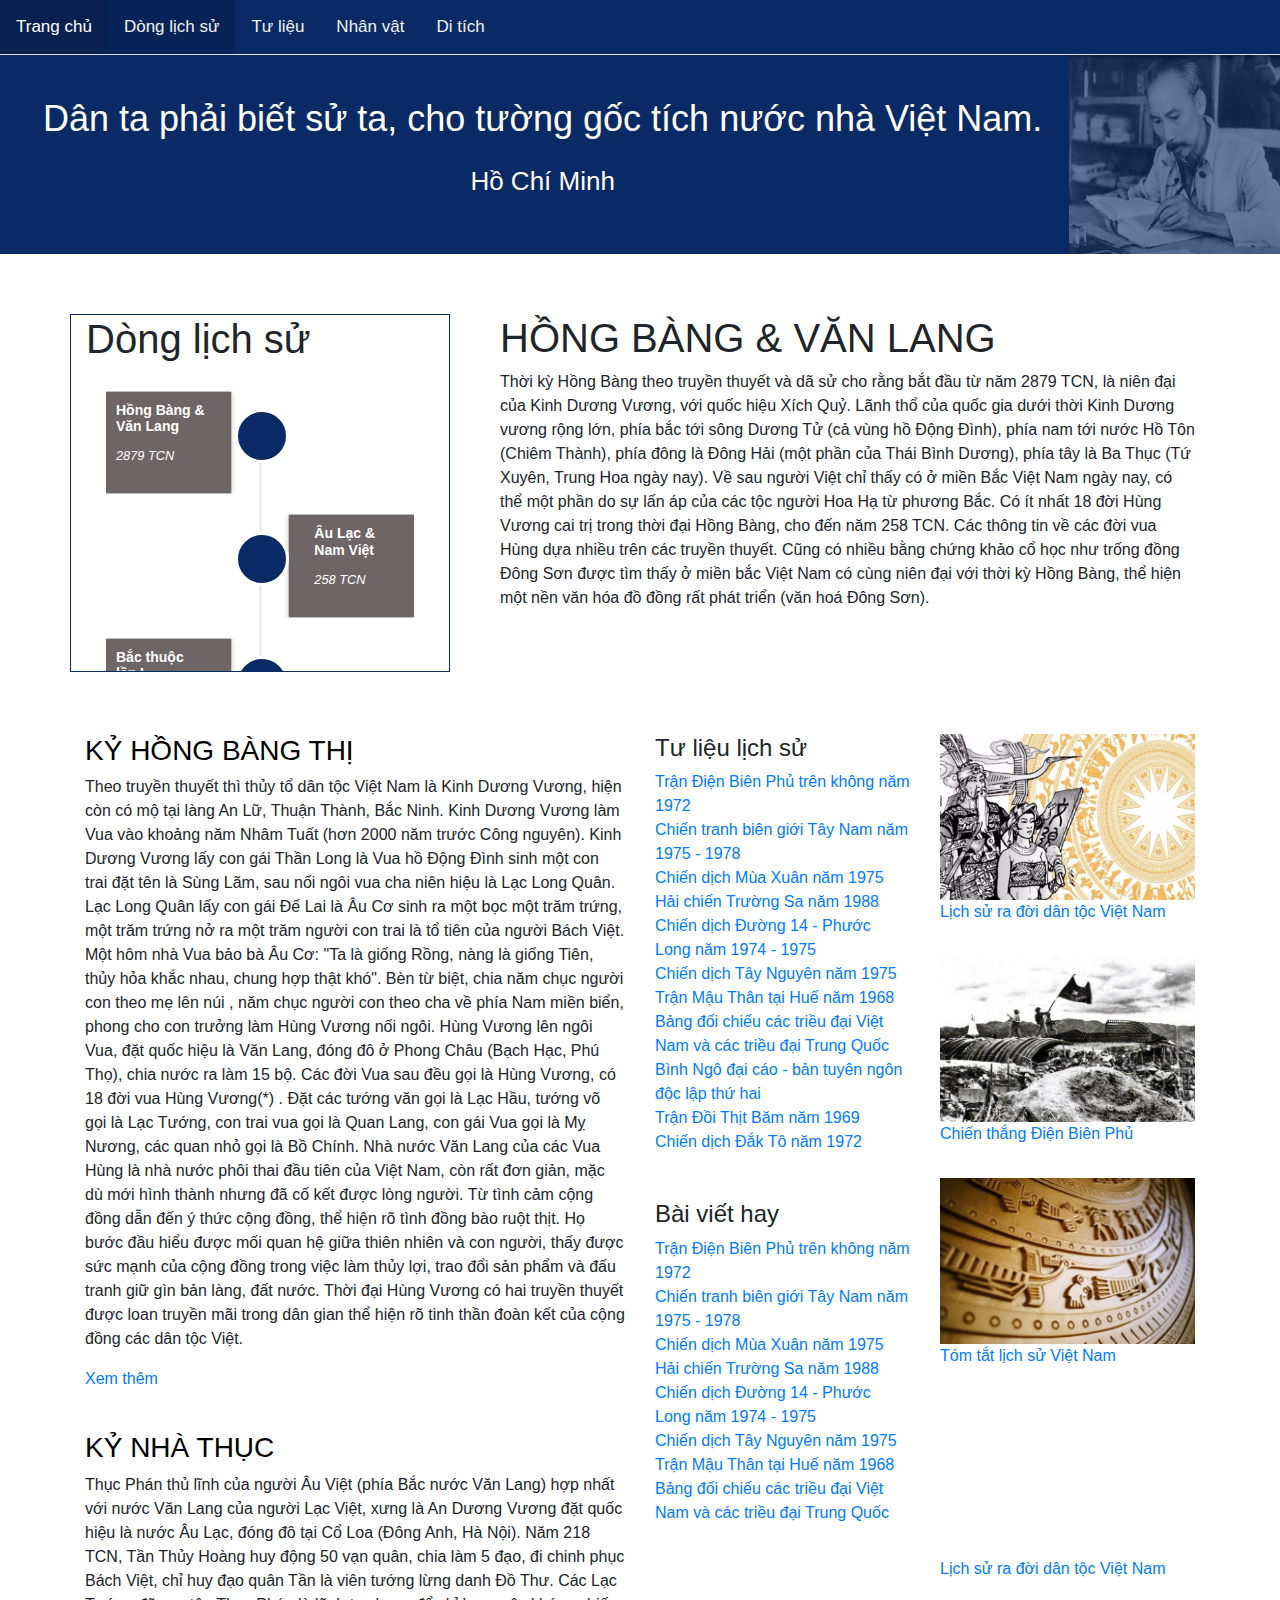
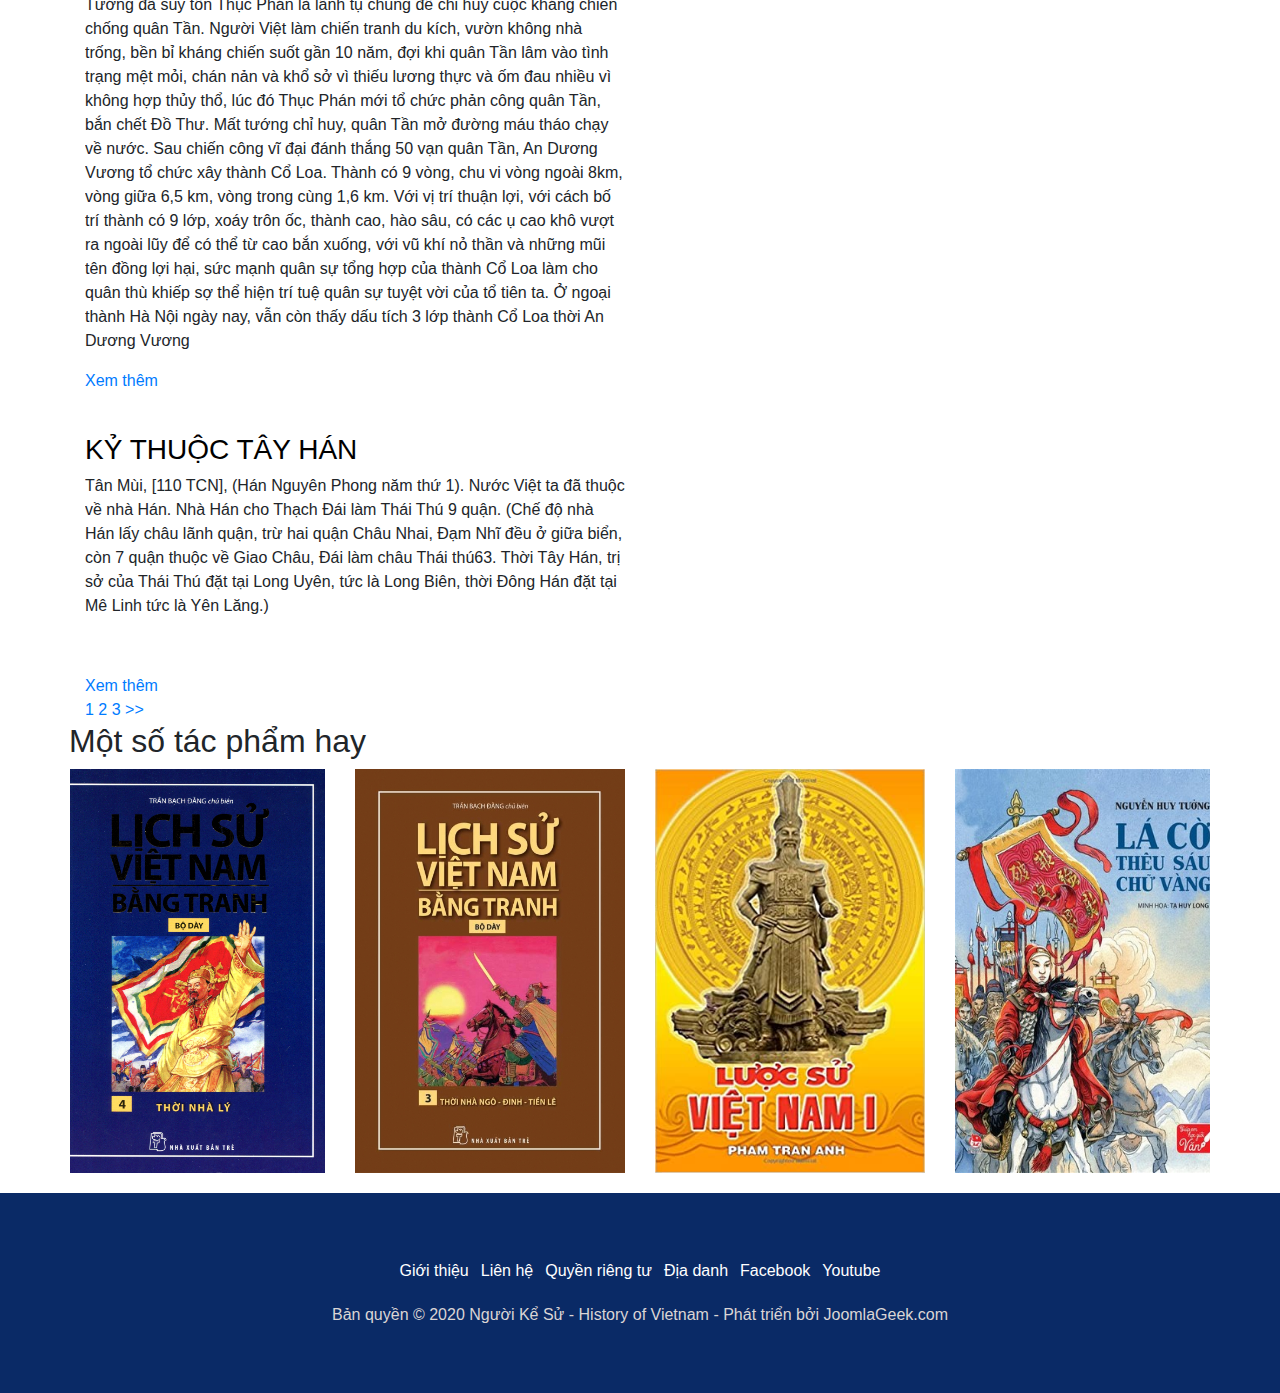
<file: pages/time-line.html>
<!DOCTYPE html>
<html>

<head>
    <meta name="viewport" content="width=device-width, initial-scale=1">
    <link rel="stylesheet" href="https://stackpath.bootstrapcdn.com/bootstrap/4.3.1/css/bootstrap.min.css"
		integrity="sha384-ggOyR0iXCbMQv3Xipma34MD+dH/1fQ784/j6cY/iJTQUOhcWr7x9JvoRxT2MZw1T" crossorigin="anonymous">
	<!-- <link rel="stylesheet" href="common/css/style.css"> -->
	<link rel="stylesheet" href="/css/style.css">
	<link rel="stylesheet" href="https://pro.fontawesome.com/releases/v5.10.0/css/all.css" integrity="sha384-AYmEC3Yw5cVb3ZcuHtOA93w35dYTsvhLPVnYs9eStHfGJvOvKxVfELGroGkvsg+p" crossorigin="anonymous"/>
</head>

<body>
    <!-- header---------------------------------------- -->
    <section>
        <div class="topnav" id="myTopnav">
            <a href="index.html" >Trang chủ</a>
            <a href="time-line.html" class="active">Dòng lịch sử</a>
            <a href="data.html">Tư liệu</a>
            <a href="human.html">Nhân vật</a>
            <a href="place.html">Di tích</a>
            <a href="javascript:void(0);" class="icon" onclick="myFunction()">&#9776;</a>
          </div>

        <div class="tittle" style="padding-left:16px">
            
            <div class="col-10 tittle-left">
                <p class="Bac-said">Dân ta phải biết sử ta, cho tường gốc tích nước nhà Việt Nam.</p>
                <p class="name-Bac">Hồ Chí Minh</p>
            </div>
            <div class="col-2 tittle-right">               
                <img src="/img/Bac.jpg" alt="" >
            </div>
            
        </div>

    </section>

    <!-- container------------------------------------- -->
    <section>
        <div class="container">
            <div class="row">
                <div class="timeline-discription row" style="display: flex;">
                    <div class="menu-box col-12 col-md-4">
                        <div class="row">
                            <div class="col-md-12 timeline-box">
                                <div class="page-header">
                                    <h1>Dòng lịch sử</h1>
                                </div>                                
                                <div style="height:300px;overflow-y:auto;">
                                    <ul class="timeline timeline-vertical">
                                        <li id="btn1" class="timeline-item">
                                            <div class="timeline-badge primary"><i class="glyphicon glyphicon-check"></i>
                                            </div>
                                            <div id="even" class="timeline-panel" ><a class="link" href="#">
                                                    <div class="timeline-heading">
                                                        <h4 class="timeline-title">Hồng Bàng & Văn Lang </h4>
                                                        <p><small class="text-muted"><i
                                                                    class="glyphicon glyphicon-time"> 2879 TCN</i> </small></p>
                                                    </div>
                                                </a>
                                            </div>
                                        </li>
                                        <li id="btn2" class="timeline-item">
                                            <div id="even-2" class="timeline-badge primary"><i class="glyphicon glyphicon-check"></i>
                                            </div>
                                            <div class="timeline-panel"><a class="link" href="#">
                                                    <div class="timeline-heading">
                                                        <h4 class="timeline-title">Âu Lạc & Nam Việt </h4>
                                                        <p><small class="text-muted"><i
                                                                    class="glyphicon glyphicon-time"> 258 TCN</i> </small></p>
                                                    </div>
                                                </a>
                                            </div>
                                        </li>
                                        <li id="btn3" class="timeline-item">
                                            <div class="timeline-badge primary"><i class="glyphicon glyphicon-check"></i>
                                            </div>
                                            <div class="timeline-panel"><a class="link" href="#">
                                                    <div class="timeline-heading">
                                                        <h4 class="timeline-title">Bắc thuộc lần I </h4>
                                                        <p><small class="text-muted"><i
                                                                    class="glyphicon glyphicon-time">218 TCN - 39</i> </small></p>
                                                    </div>
                                                </a>
                                            </div>
                                        </li>
                                        <li id="btn4" class="timeline-item">
                                            <div class="timeline-badge primary"><i class="glyphicon glyphicon-check"></i>
                                            </div>
                                            <div class="timeline-panel"><a class="link" href="#">
                                                    <div class="timeline-heading">
                                                        <h4 class="timeline-title">Trưng Nữ Vương </h4>
                                                        <p><small class="text-muted"><i
                                                                    class="glyphicon glyphicon-time">40 - 43</i> </small></p>
                                                    </div>
                                                </a>
                                            </div>
                                        </li>
                                        <li id="btn5" class="timeline-item">
                                            <div class="timeline-badge primary"><i class="glyphicon glyphicon-check"></i>
                                            </div>
                                            <div class="timeline-panel"><a class="link" href="#">
                                                    <div class="timeline-heading">
                                                        <h4 class="timeline-title">Bắc thuộc lần II </h4>
                                                        <p><small class="text-muted"><i
                                                                    class="glyphicon glyphicon-time">43 - 543</i> </small></p>
                                                    </div>
                                                </a>
                                            </div>
                                        </li>
                                        <li id="btn6" class="timeline-item">
                                            <div class="timeline-badge primary"><i class="glyphicon glyphicon-check"></i>
                                            </div>
                                            <div class="timeline-panel"><a class="link" href="#">
                                                    <div class="timeline-heading">
                                                        <h4 class="timeline-title">Nhà Lý & Nhà Triệu </h4>
                                                        <p><small class="text-muted"><i
                                                                    class="glyphicon glyphicon-time">544 - 602</i> </small></p>
                                                    </div>
                                                </a>
                                            </div>
                                        </li>
                                        <li id="btn7" class="timeline-item">
                                            <div class="timeline-badge primary"><i class="glyphicon glyphicon-check"></i>
                                            </div>
                                            <div class="timeline-panel"><a class="link" href="#">
                                                    <div class="timeline-heading">
                                                        <h4 class="timeline-title">Bắc thuộc lần III </h4>
                                                        <p><small class="text-muted"><i
                                                                    class="glyphicon glyphicon-time">602 - 905</i> </small></p>
                                                    </div>
                                                </a>
                                            </div>
                                        </li>
                                        <li id="btn8" class="timeline-item">
                                            <div class="timeline-badge primary"><i class="glyphicon glyphicon-check"></i>
                                            </div>
                                            <div class="timeline-panel"><a class="link" href="#">
                                                    <div class="timeline-heading">
                                                        <h4 class="timeline-title">Thời kỳ xây nền tự chủ</h4>
                                                        <p><small class="text-muted"><i
                                                                    class="glyphicon glyphicon-time">Đầu thế kỷ 10</i> </small></p>
                                                    </div>
                                                </a>
                                            </div>
                                        </li>
                                        <li id="btn9" class="timeline-item">
                                            <div class="timeline-badge primary"><i class="glyphicon glyphicon-check"></i>
                                            </div>
                                            <div class="timeline-panel"><a class="link" href="#">
                                                    <div class="timeline-heading">
                                                        <h4 class="timeline-title">Nhà Ngô</h4>
                                                        <p><small class="text-muted"><i
                                                                    class="glyphicon glyphicon-time">939 - 965</i> </small></p>
                                                    </div>
                                                </a>
                                            </div>
                                        </li>
                                        <li id="btn10" class="timeline-item">
                                            <div class="timeline-badge primary"><i class="glyphicon glyphicon-check"></i>
                                            </div>
                                            <div class="timeline-panel"><a class="link" href="#">
                                                    <div class="timeline-heading">
                                                        <h4 class="timeline-title">Nhà Đinh</h4>
                                                        <p><small class="text-muted"><i
                                                                    class="glyphicon glyphicon-time">968 - 980</i> </small></p>
                                                    </div>
                                                </a>
                                            </div>
                                        </li>
                                        <li id="btn11" class="timeline-item">
                                            <div class="timeline-badge primary"><i class="glyphicon glyphicon-check"></i>
                                            </div>
                                            <div class="timeline-panel"><a class="link" href="#">
                                                    <div class="timeline-heading">
                                                        <h4 class="timeline-title">Nhà Tiền Lê</h4>
                                                        <p><small class="text-muted"><i
                                                                    class="glyphicon glyphicon-time">980 - 1009</i> </small></p>
                                                    </div>
                                                </a>
                                            </div>
                                        </li>
                                        <li id="btn12" class="timeline-item">
                                            <div class="timeline-badge primary"><i class="glyphicon glyphicon-check"></i>
                                            </div>
                                            <div class="timeline-panel"><a class="link" href="#">
                                                    <div class="timeline-heading">
                                                        <h4 class="timeline-title">Nhà Lý </h4>
                                                        <p><small class="text-muted"><i
                                                                    class="glyphicon glyphicon-time">1010 - 1225</i> </small></p>
                                                    </div>
                                                </a>
                                            </div>
                                        </li>
                                        <li id="btn13" class="timeline-item">
                                            <div class="timeline-badge primary"><i class="glyphicon glyphicon-check"></i>
                                            </div>
                                            <div class="timeline-panel"><a class="link" href="#">
                                                    <div class="timeline-heading">
                                                        <h4 class="timeline-title">Nhà Trần</h4>
                                                        <p><small class="text-muted"><i
                                                                    class="glyphicon glyphicon-time">1225 - 1400</i> </small></p>
                                                    </div>
                                                </a>
                                            </div>
                                        </li>
                                        <li id="btn14" class="timeline-item">
                                            <div class="timeline-badge primary"><i class="glyphicon glyphicon-check"></i>
                                            </div>
                                            <div class="timeline-panel"><a class="link" href="#">
                                                    <div class="timeline-heading">
                                                        <h4 class="timeline-title">Nhà Hồ </h4>
                                                        <p><small class="text-muted"><i
                                                                    class="glyphicon glyphicon-time">1400-1407</i> </small></p>
                                                    </div>
                                                </a>
                                            </div>
                                        </li>
                                        <li id="btn15" class="timeline-item">
                                            <div class="timeline-badge primary"><i class="glyphicon glyphicon-check"></i>
                                            </div>
                                            <div class="timeline-panel"><a class="link" href="#">
                                                    <div class="timeline-heading">
                                                        <h4 class="timeline-title">Nhà Hậu Trần</h4>
                                                        <p><small class="text-muted"><i
                                                                    class="glyphicon glyphicon-time">1407 - 1413</i> </small></p>
                                                    </div>
                                                </a>
                                            </div>
                                        </li>
                                        <li id="btn16" class="timeline-item">
                                            <div class="timeline-badge primary"><i class="glyphicon glyphicon-check"></i>
                                            </div>
                                            <div class="timeline-panel"><a class="link" href="#">
                                                    <div class="timeline-heading">
                                                        <h4 class="timeline-title">Bắc thuộc lần IV </h4>
                                                        <p><small class="text-muted"><i
                                                                    class="glyphicon glyphicon-time"></i> </small></p>
                                                    </div>
                                                </a>
                                            </div>
                                        </li>
                                        <li id="btn17" class="timeline-item">
                                            <div class="timeline-badge primary"><i class="glyphicon glyphicon-check"></i>
                                            </div>
                                            <div class="timeline-panel"><a class="link" href="#">
                                                    <div class="timeline-heading">
                                                        <h4 class="timeline-title">Nhà Hậu Lê</h4>
                                                        <p><small class="text-muted"><i
                                                                    class="glyphicon glyphicon-time">1427 - 1789</i> </small></p>
                                                    </div>
                                                </a>
                                            </div>
                                        </li>
                                        <li id="btn18" class="timeline-item">
                                            <div class="timeline-badge primary"><i class="glyphicon glyphicon-check"></i>
                                            </div>
                                            <div class="timeline-panel"><a class="link" href="#">
                                                    <div class="timeline-heading">
                                                        <h4 class="timeline-title">Nam Bắc Triều</h4>
                                                        <p><small class="text-muted"><i
                                                                    class="glyphicon glyphicon-time">1533 - 1592</i> </small></p>
                                                    </div>
                                                </a>
                                            </div>
                                        </li>
                                        <li id="btn19" class="timeline-item">
                                            <div class="timeline-badge primary"><i class="glyphicon glyphicon-check"></i>
                                            </div>
                                            <div class="timeline-panel"><a class="link" href="#">
                                                    <div class="timeline-heading">
                                                        <h4 class="timeline-title">Trịnh Nguyễn Phân Tranh</h4>
                                                        <p><small class="text-muted"><i
                                                                    class="glyphicon glyphicon-time">Hơn 150 năm</i> </small></p>
                                                    </div>
                                                </a>
                                            </div>
                                        </li>
                                        <li id="btn20" class="timeline-item">
                                            <div class="timeline-badge primary"><i class="glyphicon glyphicon-check"></i>
                                            </div>
                                            <div class="timeline-panel"><a class="link" href="#">
                                                    <div class="timeline-heading">
                                                        <h4 class="timeline-title">Nhà Tây Sơn</h4>
                                                        <p><small class="text-muted"><i
                                                                    class="glyphicon glyphicon-time">1778 - 1802</i> </small></p>
                                                    </div>
                                                </a>
                                            </div>
                                        </li>
                                        <li id="btn21" class="timeline-item">
                                            <div class="timeline-badge primary"><i class="glyphicon glyphicon-check"></i>
                                            </div>
                                            <div class="timeline-panel"><a class="link" href="#">
                                                    <div class="timeline-heading">
                                                        <h4 class="timeline-title">Nhà Nguyễn</h4>
                                                        <p><small class="text-muted"><i
                                                                    class="glyphicon glyphicon-time">1802 - 1945</i> </small></p>
                                                    </div>
                                                </a>
                                            </div>
                                        </li>
                                        <li id="btn22" class="timeline-item">
                                            <div class="timeline-badge primary"><i class="glyphicon glyphicon-check"></i>
                                            </div>
                                            <div class="timeline-panel"><a class="link" href="#">
                                                    <div class="timeline-heading">
                                                        <h4 class="timeline-title">Pháp thuộc</h4>
                                                        <p><small class="text-muted"><i
                                                                    class="glyphicon glyphicon-time">1884</i> </small></p>
                                                    </div>
                                                </a>
                                            </div>
                                        </li>
                                        <li id="btn23" class="timeline-item">
                                            <div class="timeline-badge primary"><i class="glyphicon glyphicon-check"></i>
                                            </div>
                                            <div class="timeline-panel"><a class="link" href="#">
                                                    <div class="timeline-heading">
                                                        <h4 class="timeline-title">Việt Nam Dân Chủ Cộng Hoà</h4>
                                                        <p><small class="text-muted"><i
                                                                    class="glyphicon glyphicon-time">3/2/1930</i> </small></p>
                                                    </div>
                                                </a>
                                            </div>
                                        </li>
                                        <li id="btn24" class="timeline-item">
                                            <div class="timeline-badge primary"><i class="glyphicon glyphicon-check"></i>
                                            </div>
                                            <div class="timeline-panel"><a class="link" href="#">
                                                    <div class="timeline-heading">
                                                        <h4 class="timeline-title">Cộng hoà xã hội chủ nghĩa Việt Nam</h4>
                                                        <p><small class="text-muted"><i
                                                                    class="glyphicon glyphicon-time">2/7/1976</i> </small></p>
                                                    </div>
                                                </a>
                                            </div>
                                        </li>
                                        
    
    
                                    </ul>
                                </div>
                            </div>
                        </div>
    
                    </div>
    
                    <div class="description col-12 col-md-8">
                        <div id="show-even-1" class="show-even" style="display: block; width: 100%;">
                            <div class="description-tittle">
                                <h1>HỒNG BÀNG & VĂN LANG</h1>
                            </div>
        
                            <div>
                                <p>Thời kỳ Hồng Bàng theo truyền thuyết và dã sử cho rằng bắt đầu từ năm 2879 TCN, là niên đại
                                    của Kinh Dương Vương, với quốc hiệu Xích Quỷ. Lãnh thổ của quốc gia dưới thời Kinh Dương
                                    vương rộng lớn, phía bắc tới sông Dương Tử (cả vùng hồ Động Đình), phía nam tới nước Hồ Tôn
                                    (Chiêm Thành), phía đông là Đông Hải (một phần của Thái Bình Dương), phía tây là Ba Thục (Tứ
                                    Xuyên, Trung Hoa ngày nay). Về sau người Việt chỉ thấy có ở miền Bắc Việt Nam ngày nay, có
                                    thể một phần do sự lấn áp của các tộc người Hoa Hạ từ phương Bắc.
        
                                    Có ít nhất 18 đời Hùng Vương cai trị trong thời đại Hồng Bàng, cho đến năm 258 TCN. Các
                                    thông tin về các đời vua Hùng dựa nhiều trên các truyền thuyết. Cũng có nhiều bằng chứng
                                    khảo cổ học như trống đồng Đông Sơn được tìm thấy ở miền bắc Việt Nam có cùng niên đại với
                                    thời kỳ Hồng Bàng, thể hiện một nền văn hóa đồ đồng rất phát triển (văn hoá Đông Sơn).</p>
                            </div>
                        </div>
                        <div id="show-even-2" class="show-even" style="display: none; width: 100%;">
                            <div class="description-tittle">
                                <h1>ÂU LẠC & NAM VIỆT</h1>
                            </div>
        
                            <div>
                                <p>Theo hai bộ sử ký Đại Việt sử ký toàn thư (viết ở thế kỷ 15) và Đại Việt sử lược (viết ở thế kỷ 13), thì nhà nước Âu Lạc được Thục Phán (thủ lĩnh bộ tộc Âu Việt) thành lập vào năm 258 TCN sau khi đánh bại vị vua Hùng cuối cùng của nước Văn Lang, ông lên ngôi và lấy niên hiệu là An Dương Vương.

                                    An Dương Vương sát nhập lãnh thổ của Văn Lang và lãnh thổ của bộ tộc mình (Âu Việt) và hình thành nên một nhà nước mới là Âu Lạc (kết hợp giữa người Âu Việt và người Lạc Việt)
                                    
                                    Lãnh thổ Âu Lạc gồm lãnh cũ của bộ tộc Âu Việt ở phía bắc, mà ngày nay là một phần phía nam tỉnh Quảng Tây (Trung Quốc) và lãnh thổ của Văn Lang ở miền bắc Việt Nam. Âu Lạc có ranh giới phía bắc là sông Tả Giang (Quảng Tây) đến phía nam là dãy núi Hoành Sơn ở Hà Tĩnh hiện nay.</p>
                            </div>
                        </div>
                        <div id="show-even-3" class="show-even" style="display: none; width: 100%;">
                            <div class="description-tittle">
                                <h1>BẮC THUỘC LẦN I</h1>
                            </div>
        
                            <div>
                                <p>Thời kỳ Bắc thuộc lần thứ nhất trong lịch sử Việt Nam kéo dài từ năm 218 TCN hoặc 179 TCN hoặc 111 TCN đến năm 39, dưới sự cai trị của phong kiến Trung Quốc.</p>
                            </div>
                        </div>
                        <div id="show-even-4" class="show-even" style="display: none; width: 100%;">
                            <div class="description-tittle">
                                <h1>TRƯNG NỮ VƯƠNG</h1>
                            </div>
        
                            <div>
                                <p>Hai Bà Trưng (40 - 43) là thời kỳ xen giữa Bắc thuộc lần 1 và Bắc thuộc lần 2 trong lịch sử Việt Nam. Đây là tên gọi chung của hai chị em Trưng Trắc và Trưng Nhị, là anh hùng dân tộc của người Việt, những thủ lĩnh khởi binh chống lại nhà Đông Hán của Trung Quốc, lập ra một quốc gia với kinh đô tại Mê Linh và tự phong là Nữ vương.</p>
                            </div>
                        </div>
                        <div id="show-even-5" class="show-even" style="display: none; width: 100%;">
                            <div class="description-tittle">
                                <h1>BẮC THUỘC LẦN II</h1>
                            </div>
        
                            <div>
                                <p>Thời kỳ Bắc thuộc lần thứ hai trong lịch sử Việt Nam kéo dài từ năm 43 đến năm 543. Thời kỳ này bắt đầu khi Mã Viện theo lệnh Hán Quang Vũ Đế nhà Đông Hán đánh chiếm lại bộ Giao Chỉ từ tay Trưng Vương, kéo dài đến khi Lý Bí khởi binh đánh đuổi thứ sử[1] nhà Lương là Tiêu Tư năm 542 rồi lập ra nước Vạn Xuân năm 544.

                                    Thời kỳ Bắc thuộc lần thứ 2 kéo dài khoảng 500 năm.</p>
                            </div>
                        </div>
                        <div id="show-even-6" class="show-even" style="display: none; width: 100%;">
                            <div class="description-tittle">
                                <h1>NHÀ LÝ & NHÀ TRIỆU</h1>
                            </div>
        
                            <div>
                                <p>Nhà Tiền Lý (544-602) là một triều đại trong lịch sử Việt Nam, gắn liền với quốc hiệu Vạn Xuân. Nhà Tiền Lý kéo dài 58 năm, tổng cộng 3 đời vua, trong đó có 2 vua họ Lý và 1 vua họ Triệu cũng được tính gộp vào nhà Tiền Lý, tương tự như Dương Tam Kha trong nhà Ngô sau đó.</p>
                            </div>
                        </div>
                        <div id="show-even-7" class="show-even" style="display: none; width: 100%;">
                            <div class="description-tittle">
                                <h1>BẮC THUỘC LẦN III</h1>
                            </div>
        
                            <div>
                                <p>Thời kỳ Bắc thuộc lần thứ ba trong lịch sử Việt Nam kéo dài từ năm 602 đến năm 905. 

                                    Thời kỳ này bắt đầu khi Tùy Văn Đế sai Lưu Phương đánh chiếm nước Vạn Xuân, bức hàng Hậu Lý Nam Đế, kéo dài cho đến khi Khúc Thừa Dụ tiến vào Đại La, giành quyền cai quản toàn bộ Tĩnh Hải quân năm 905 - thời Đường Ai Đế, ông vua bù nhìn trong tay quyền thần Chu Ôn.</p>
                            </div>
                        </div>
                        <div id="show-even-8" class="show-even" style="display: none; width: 100%;">
                            <div class="description-tittle">
                                <h1>THỜI KỲ XÂY NỀN TỰ CHỦ</h1>
                            </div>
        
                            <div>
                                <p>Tự chủ là thời kỳ đầu khôi phục lại nền độc lập của Việt Nam đầu thế kỷ 10 sau hơn 1000 năm Bắc thuộc. Thời kỳ này người Việt đã tự cai trị lãnh thổ nhưng chưa xưng làm vua, và chưa đặt quốc hiệu. Bề ngoài, Việt Nam vẫn là một phần lãnh thổ của "thiên triều" phương bắc ở trung nguyên với tên gọi "Tĩnh Hải quân" và người đứng đầu chỉ nối tiếp nhau làm chức Tiết độ sứ như một quan cai trị của Trung Quốc trước đây.

                                    Thời kỳ tự chủ bắt đầu từ khi họ Khúc nổi dậy nắm quyền thay các Tiết độ sứ người Trung Quốc (905) và kết thúc khi Ngô Quyền tiêu diệt Kiều Công Tiễn và đánh thắng quân Nam Hán, lập ra nhà Ngô (938).</p>
                            </div>
                        </div>
                        <div id="show-even-9" class="show-even" style="display: none; width: 100%;">
                            <div class="description-tittle">
                                <h1>NHÀ NGÔ</h1>
                            </div>
        
                            <div>
                                <p>Nhà Ngô 26 năm (939-965), kinh đô Cổ Loa (Đông Anh, Hà Nội)

                                    Năm 938, Ngô Quyền tập hợp lực lượng từ Ái châu ra đánh Kiều Công Tiễn. Công Tiễn sai sứ sang nước Nam Hán xin quân cứu viện. Vua Nam Hán là Lưu Nghiễm cho con là Vạn vương Hoằng Tháo đem quân sang cứu, tự mình đóng quân làm thanh viện. Ngô Quyền hạ thành Đại La, giết Công Tiễn rồi bày trận trên sông Bạch Đằng đón quân Nam Hán.
                                    
                                    Tháng 11 năm 938, quân Hoằng Tháo bị Ngô Quyền đánh tan trong trận Bạch Đằng. Hoằng Tháo bị giết chết. Năm 939, Ngô Quyền lên ngôi, tức là Tiền Ngô Vương, đóng đô ở Cổ Loa, lập Dương thị làm hoàng hậu.</p>
                            </div>
                        </div>
                        <div id="show-even-10" class="show-even" style="display: none; width: 100%;">
                            <div class="description-tittle">
                                <h1>NHÀ ĐINH</h1>
                            </div>
        
                            <div>
                                <p>Nhà Đinh (968-980) là triều đại phong kiến trong lịch sử Việt Nam bắt đầu năm 968, sau khi Đinh Tiên Hoàng dẹp xong loạn 12 sứ quân thống nhất đất nước và kết thúc năm 980 khi con của Đinh Tiên Hoàng là Đinh Phế Đế nhường cho Lê Hoàn.

                                    Nhà Đinh là triều đại mở đầu chế độ phong kiến tập quyền và thời kỳ tự chủ với một chế độ đứng đầu bởi một Hoàng đế của nước Việt Nam. Vương triều nhà Đinh đã mở nền chính thống cho thời đại phong kiến độc lập nên trong các bộ chính sử kể từ Đại Việt sử ký toàn thư thế kỷ XV, Đại Việt sử ký tiền biên thế kỷ XVIII đến Khâm định Việt sử thông giám cương mục thế kỷ XIX; triều đại này đều được các tác giả lấy làm mốc mở đầu phần Bản kỷ hoặc Chính biên.
                                    
                                    Tiếp đến, việc xưng đế hiệu Đại Thắng Minh Hoàng đế của Đinh Tiên Hoàng mang ý thức lớn về sự tự tôn của nước Việt, có hàm ý so sánh với các Hoàng đế Trung Hoa.</p>
                            </div>
                        </div>
                        <div id="show-even-11" class="show-even" style="display: none; width: 100%;">
                            <div class="description-tittle">
                                <h1>NHÀ TIỀN LÊ </h1>
                            </div>
        
                            <div>
                                <p>Nhà Tiền Lê, kinh đô Hoa Lư (29 năm, 980 - 1009)

                                    Nhà Tiền Lê bắt đầu khi Đinh Phế Đế nhường ngôi cho Lê Hoàn vào năm 980, trải qua ba đời quân chủ và chấm dứt khi Lê Long Đĩnh qua đời. Quốc hiệu vẫn là Đại Cồ Việt.
                                    
                                    Triều đại này được kế tục bởi nhà Lý, được sáng lập bởi Lý Công Uẩn.</p>
                            </div>
                        </div>
                        <div id="show-even-12" class="show-even" style="display: none; width: 100%;">
                            <div class="description-tittle">
                                <h1>NHÀ LÝ</h1>
                            </div>
        
                            <div>
                                <p>Nhà Lý (1010-1225), quốc hiệu Đại Cồ Việt, kinh đô Hoa Lư. Năm 1010 dời đô về Thăng Long. Từ 1054 đổi quốc hiệu là Đại Việt

                                    Nhà Lý bắt đầu khi Lý Công Uẩn lên ngôi vào tháng 10 âm lịch năm 1009, sau khi giành được quyền lực từ tay nhà Tiền Lê.
                                    
                                    Trong thời đại này, lần đầu tiên nhà Lý đã giữ vững được chính quyền một cách lâu dài đến hơn 200 năm, khác với các vương triều cũ trước đó chỉ tồn tại hơn vài chục năm. Vào năm 1054, Lý Thánh Tông đã đổi quốc hiệu từ Đại Cồ Việt thành Đại Việt, mở ra kỷ nguyên Đại Việt rực rỡ trong lịch sử Việt Nam.
                                    
                                    Trong nước, mặc dù các vị Hoàng đế đều sùng bái Phật giáo nhưng ảnh hưởng của Nho giáo cũng rất cao với việc mở các trường đại học đầu tiên là Văn miếu (1070) và Quốc tử giám (1076) và các khoa thi để chọn người hiền tài không có nguồn gốc xuất thân là quý tộc ra giúp nước.</p>
                            </div>
                        </div>
                        <div id="show-even-13" class="show-even" style="display: none; width: 100%;">
                            <div class="description-tittle">
                                <h1>NHÀ TRẦN</h1>
                            </div>
        
                            <div>
                                <p>Nhà Trần 175 năm (1225 - 1400), quốc hiệu Đại Việt, kinh đô Thăng Long

                                    Nhà Trần là triều đại quân chủ chuyên chế trong lịch sử Việt Nam, bắt đầu khi Trần Cảnh lên ngôi vào năm 1225, sau khi được Lý Chiêu Hoàng truyền ngôi. Trong giai đoạn nắm giữ quyền lực, nhà Trần vẫn đóng đô ở Thăng Long - kinh đô triều cũ, tiếp tục mở rộng và phát triển sự hưng thịnh có từ đời nhà Lý. 
                                    
                                    Dưới triều Trần, lực lượng quân đội đặc biệt được chú trọng phát triển đủ sức đánh dẹp các cuộc nội loạn và đương đầu với quân đội các nước xung quanh. Chính sách chia thực ấp cho các thân tộc trong họ, mỗi thế lực trong dòng tộc đều có quân đội tinh nhuệ là nền tản lớn khiến quân đội nhà Trần tiêu diệt được cuộc xâm phạm của quân đội Nhà Nguyên, Đế quốc Mông Cổ qua 3 lần vào năm 1258, 1285 và 1287. Thời gian này xuất hiện một danh tướng kiệt xuất là Hưng Đạo đại vương Trần Quốc Tuấn; người có vai trò quan trọng trong chiến thắng vào năm 1285 và 1287.</p>
                            </div>
                        </div>
                        <div id="show-even-14" class="show-even" style="display: none; width: 100%;">
                            <div class="description-tittle">
                                <h1>NHÀ HỒ</h1>
                            </div>
        
                            <div>
                                <p>Nhà Hồ (1400-1407): quốc hiệu Đại Ngu, kinh đô Tây Đô (Thanh Hóa)

                                    Nhà Hồ bắt đầu khi Hồ Quý Ly lên ngôi năm 1400 sau khi giành được quyền lực từ tay nhà Trần và chấm dứt khi Hồ Hán Thương bị quân Minh bắt vào năm 1407 – tổng cộng là 7 năm. Quốc hiệu Đại Việt đã đổi thành Đại Ngu năm 1400.</p>
                            </div>
                        </div>
                        <div id="show-even-15" class="show-even" style="display: none; width: 100%;">
                            <div class="description-tittle">
                                <h1>NHÀ HẬU TRẦN </h1>
                            </div>
        
                            <div>
                                <p>Nhà Hậu Trần (1407 - 1413) do Giản Định đế - Trần Ngỗi thành lập tháng 10 âm lịch năm 1407 tại Ninh Bình sau khi nhà nước Đại Ngu của nhà Hồ bị quân đội nhà Minh xâm chiếm và tiêu diệt. Trong thời kỳ này, nước Đại Ngu bị nhà Minh đổi tên trở lại thành Giao Chỉ.

                                    Do quân mới lập, Giản Định đế phải chạy vào Nghệ An, viên Đại tri châu Hóa châu là Đặng Tất giết quan nhà Minh, dẫn quân từ Hóa châu ra theo phò, nhà Hậu Trần làm chủ từ Nghệ An vào Thăng Hoa. Năm 1408, quân Hậu Trần tiến quân ra Bắc, đánh bại quân Minh ở trận Bô Cô, bao vây các thành. Năm 1409, Giản Định đế giết 2 tướng Đặng Tất, Nguyễn Cảnh Chân, khiến cho 2 người con của họ là Đặng Dung và Nguyễn Cảnh Dị bất mãn, kéo quân mình trở về Nghệ An lập Trần Quý Khoáng lên làm Trùng Quang đế. Trùng Quang đế sai Nguyễn Súy bắt được Giản Định đế tôn làm Thượng hoàng, chia quân đánh quân Minh. Quân Minh sau khi được tăng viện liền tiến hành chiến tranh, quân nhà Hậu Trần sau những chiến thắng ban đầu, dần thất thế, phải lui về Nam và thất bại hoàn toàn vào năm 1414.</p>
                            </div>
                        </div>
                        <div id="show-even-16" class="show-even" style="display: none; width: 100%;">
                            <div class="description-tittle">
                                <h1>BẮC THUỘC LẦN IV</h1>
                            </div>
        
                            <div>
                                <p>Sau khi chiếm được Đại Việt, quân Minh chia nước ta thành quận huyện để cai trị. Chúng bắt nhân dân ta làm tôi tớ, thuế má lao dịch nặng nề, cuộc sống vô cùng cực khổ.

                                    Ngày Mậu Thân, tháng Giêng năm Mậu Tuất (7/2/1418), Lê Lợi phất cờ khởi nghĩa ở hương Lam Sơn, huyện Lương Giang, trấn Thanh Hoá. Có quân sư Nguyễn Trãi dâng sách Bình Ngô nhằm thu phục lòng người, cháu nội của quan Tư đồ Trần Nguyên Đán là Trần Nguyên Hãn và nhiều nhân tài, hào kiệt các nơi tham gia. 
                                    
                                    Ngày 3/1/1428, nghĩa quân hoàn toàn thắng lợi, Lê Lợi lên ngôi Hoàng đế, lập nên triều đại nhà Lê. Sử gọi là Hậu Lê để phân biệt với Tiền Lê 980-1009 do Lê Hoàn sáng lập.</p>
                            </div>
                        </div>
                        <div id="show-even-17" class="show-even" style="display: none; width: 100%;">
                            <div class="description-tittle">
                                <h1>NHÀ HẬU LÊ</h1>
                            </div>
        
                            <div>
                                <p>Nhà Hậu Lê (1427-1789) do Lê Thái Tổ lập ra, được phân biệt với nhà Tiền Lê (980-1009) do Lê Đại Hành lập ra cuối thế kỷ 10. Nhà Hậu Lê gồm có 2 giai đoạn:

                                    - Nhà Lê sơ (1428-1527): kéo dài 100 năm, bắt đầu từ khi khởi nghĩa Lam Sơn thắng lợi, Lê Lợi gạt bỏ vua bù nhìn Trần Cảo, tự làm vua, lập ra triều đại mới và kết thúc khi quyền thần Mạc Đăng Dung phế bỏ vua Lê Cung Hoàng lập ra nhà Mạc.
                                    
                                    - Nhà Lê trung hưng(1533-1789): kéo dài 256 năm, bắt đầu từ khi Thượng tướng quân Nguyễn Kim lập tông thất Lê Duy Ninh lên ngôi, tức Lê Trang Tông tại Ai Lao để khôi phục nhà Hậu Lê; kết thúc khi Lê Chiêu Thống chạy sang lưu vong tại Trung Quốc dưới thời Thanh Cao Tông.
                                    
                                    Cách gọi nhà Hậu Lê bao gồm cả hai giai đoạn Lê sơ và Lê trung hưng. Đặc biệt, thời Lê Trung hưng tuy kéo dài nhưng các Hoàng đế nhà Lê mất thực quyền, chỉ tồn tại trên danh nghĩa. Thời kỳ đầu gọi là Nam Bắc triều, nhà Lê và nhà Mạc chia đôi nước Đại Việt.</p>
                            </div>
                        </div>
                        <div id="show-even-18" class="show-even" style="display: none; width: 100%;">
                            <div class="description-tittle">
                                <h1>NAM BẮC TRIỀU </h1>
                            </div>
        
                            <div>
                                <p>Mạc Đăng Dung, sau khi dẹp được các bè phái trong cung đình, đã ép vua Lê Cung Hoàng nhà Hậu Lê nhường ngôi tháng 6 năm 1527 và chấm dứt khi vua Mạc Mậu Hợp bị quân đội Lê-Trịnh do Trịnh Tùng chỉ huy đánh bại vào cuối năm 1592– tổng cộng thời gian tồn tại chính thức của triều đại là gần 66 năm.

                                    Tuy nhiên, giai đoạn sau đó hậu duệ nhà Mạc như Mạc Kính Cung, Mạc Kính Khoan, Mạc Kính Vũ vẫn còn tiếp tục chống lại nhà Hậu Lê thời kỳ trung hưng đến tận năm 1677 tại khu vực Cao Bằng.
                                    
                                    Thời kỳ 1533-1592 trong lịch sử Việt Nam còn được gọi là thời kỳ Nam-Bắc triều, do chính quyền nhà Mạc chỉ thực sự có quyền lực từ địa phận Ninh Bình ngày nay trở ra, còn từ Thanh Hóa trở vào là thế lực lấy danh nghĩa gây dựng lại nhà Lê từ năm 1533.</p>
                            </div>
                        </div>
                        <div id="show-even-19" class="show-even" style="display: none; width: 100%;">
                            <div class="description-tittle">
                                <h1>TRỊNH NGUYỄN PHÂN TRANH</h1>
                            </div>
        
                            <div>
                                <p>Trịnh-Nguyễn phân tranh là thời kỳ phân chia giữa chế độ "vua Lê chúa Trịnh" ở phía Bắc sông Gianh (sử gọi là Đàng Ngoài) và chúa Nguyễn cai trị ở miền Nam (Đàng Trong), mở đầu khi Trịnh Tráng đem quân đánh Nguyễn Phúc Nguyên năm 1627 và kết thúc vào cuối thế kỷ 18 khi nhà Tây Sơn đánh đổ cả chúa Nguyễn lẫn chúa Trịnh.

                                    Ban đầu, cả thế lực họ Trịnh và họ Nguyễn đều mang khẩu hiệu "phù Lê diệt Mạc" để lấy lòng thiên hạ và thề trung thành với triều Hậu Lê. Sau khi nhà Mạc đã bị đánh đổ, trên danh nghĩa, cả Chúa Trịnh và Chúa Nguyễn đều là bề tôi của nhà Hậu Lê, cả Đàng Trong lẫn Đàng Ngoài đều là lãnh thổ của nhà Lê. Nhưng trên thực tế thì khác, cả hai đều tạo thế lực cát cứ cho riêng mình, vua nhà Hậu Lê đã không còn thực quyền nên không chặn được sự phân tranh giữa hai họ Trịnh - Nguyễn. Nước Đại Việt trong giai đoạn này bị chia cách hơn 150 năm.</p>
                            </div>
                        </div>
                        <div id="show-even-20" class="show-even" style="display: none; width: 100%;">
                            <div class="description-tittle">
                                <h1>NHÀ TÂY SƠN</h1>
                            </div>
        
                            <div>
                                <p>Nhà Tây Sơn (1778 - 1802), được thành lập trong bối cảnh tranh chấp quyền lực cuối thời Lê Trung Hưng. 

                                    Theo cách gọi của phần lớn sử gia thì "nhà Tây Sơn" được dùng để gọi triều đại của anh em Nguyễn Nhạc, Nguyễn Lữ và Nguyễn Huệ để phân biệt với nhà Nguyễn của Nguyễn Ánh (vì cùng họ Nguyễn).
                                    
                                    Một trong những công tích lớn nhất của nhà Tây Sơn trong lịch sử dân tộc là đã tiến đến rất gần công cuộc thống nhất và đồng thời mở rộng lãnh thổ đất nước sau hàng trăm năm Việt Nam bị chia cắt bởi các cuộc tranh giành quyền lực giữa các thế lực lớn Mạc-Trịnh-Nguyễn kể từ khi nhà Lê sơ bị sụp đổ. Tuy nhiên việc vua Quang Trung (Nguyễn Huệ) đột ngột qua đời khi còn khá trẻ đã khiến ưu thế của Tây Sơn chuyển vào tay Nguyễn Ánh, một hậu duệ của Chúa Nguyễn cũng sinh trưởng trên đất Đàng Trong trong thế kỷ 18 với nhiều biến động lớn của lịch sử. Triều đại Tây Sơn tồn tại khoảng 24 năm thì sụp đổ sau khi chúa Nguyễn Ánh tiến hành một cuộc chiến tranh toàn diện để tiêu diệt nhà Tây Sơn và thành lập nhà Nguyễn</p>
                            </div>
                        </div>
                        <div id="show-even-21" class="show-even" style="display: none; width: 100%;">
                            <div class="description-tittle">
                                <h1>NHÀ NGUYỄN</h1>
                            </div>
        
                            <div>
                                <p>Nhà Nguyễn (1802 - 1945) được thành lập sau khi vua Gia Long lên ngôi năm 1802, là triều đại cuối cùng trong lịch sử Việt Nam. Năm 1802 đến năm 1804 sử dụng quốc hiệu Nam Việt, năm 1804 đến năm 1839 sử dụng quốc hiệu Việt Nam, Đại Việt Nam, năm 1839, vua Minh Mạng đổi quốc hiệu là Đại Nam. Triều Nguyễn là một triều đại đánh dấu nhiều thăng trầm của lịch sử, đặc biệt là cuộc xâm lược của người Pháp giữa thế kỷ 19.

                                    Triều Nguyễn được coi là trải qua hai giai đoạn chính:
                                    
                                    - Giai đoạn thứ nhất (1802-1858) là giai đoạn độc lập, các vua nhà Nguyễn nắm toàn quyền quản lý đất nước, trải qua 4 đời vua, Gia Long, Minh Mạng, Thiệu Trị, Tự Đức.
                                    
                                    - Giai đoạn thứ hai, (1858-1945) là giai đoạn bị Pháp xâm lăng và đô hộ, kể từ khi quân Pháp đánh Đà Nẵng và kết thúc sau khi hoàng đế Bảo Đại thoái vị vào năm 1945.</p>
                            </div>
                        </div>
                        <div id="show-even-22" class="show-even" style="display: none; width: 100%;">
                            <div class="description-tittle">
                                <h1>PHÁP THUỘC</h1>
                            </div>
        
                            <div>
                                <p>Pháp thuộc là một giai đoạn trong lịch sử Việt Nam kéo dài 61 năm, bắt đầu từ 1884 khi Pháp ép triều đình Huế chấp nhận sự bảo hộ của Pháp cho đến 1945 khi Pháp mất quyền cai trị ở Đông Dương. Tuy nhiên, nhiều tài liệu khác cho rằng thời kỳ Pháp thuộc cần được tính từ năm 1867 (tức là kéo dài gần 80 năm), khi Nam Kỳ Lục tỉnh bị nhà Nguyễn cắt nhượng cho Pháp, trở thành lãnh thổ đầu tiên Pháp chiếm được trong quá trình Pháp xâm lược Đại Nam.

                                    Trong thời kỳ này Việt Nam bị chia cắt thành 3 xứ riêng biệt với ba cơ cấu hành chính riêng: xứ thuộc địa Nam Kỳ và hai xứ bảo hộ Bắc và Trung Kỳ. Cao Miên (Campuchia), Ai Lao cũng chịu sự cai trị của Pháp, và nhượng địa Quảng Châu Loan tiếp theo bị gom vào Liên bang Đông Dương.
                                    
                                    Tháng 9 năm 1945, Pháp đem quân trở lại tấn công Việt Nam, nhưng người Việt Nam phản kháng quyết liệt và Pháp đã bị thất bại sau 9 năm chiến tranh. Pháp buộc phải công nhận nền độc lập của Việt Nam (cũng như Lào và Campuchia), chính thức chấm dứt thời kỳ Pháp thuộc, đồng thời kéo theo sự sụp đổ hệ thống thuộc địa của Pháp và các nước thực dân khác trên khắp thế giới vào thập niên 1950 - 1960.</p>
                            </div>
                        </div>
                        <div id="show-even-23" class="show-even" style="display: none; width: 100%;">
                            <div class="description-tittle">
                                <h1>VIỆT NAM DÂN CHỦ CỘNG HOÀ</h1>
                            </div>
        
                            <div>
                                <p>Ngày 3/2/1930, Đảng cộng sản Đông Dương ra đời. Dưới sự lãnh đạo của lãnh tụ Nguyễn Ái Quốc, dân tộc ta đã khởi nghĩa làm cuộc Cách mạng tháng Tám (19-8-1945) thành công, đánh đổ đế quốc Pháp và phát xít Nhật.

                                    Ngày 2/9/1945, Chủ tịch Hồ Chí Minh đọc Tuyên ngôn độc lập tại Quảng trường Ba Đình (lịch sử gọi đây là bản tuyên ngôn độc lập lần thứ 3 của Tổ quốc ta) lập nên nước Việt Nam dân chủ cộng hoà với thủ đô là thành phố Hà Nội, mở đầu một kỷ nguyên mới trong lịch sử dân tộc ta.</p>
                            </div>
                        </div>
                        <div id="show-even-24" class="show-even" style="display: none; width: 100%;">
                            <div class="description-tittle">
                                <h1>CỘNG HOÀ XÃ HỘI CHỦ NGHĨA VIỆT NAM</h1>
                            </div>
        
                            <div>
                                <p>Ngày 2/7/1976, nước Việt Nam thống nhất chính thức có tên Cộng hoà xã hội chủ nghĩa Việt Nam, thủ đô là thành phố Hà Nội.</p>
                            </div>
                        </div>
                        
                        
                    </div>
                    
                </div>
                

                <div class="col-12 col-md-6">
                    <div class="home-catolog">
                        <a class="tittle-box--a" href="#">
                            <h3>
                                KỶ HỒNG BÀNG THỊ
                            </h3>
                        </a>
                        <div class="text">
                            <p>Theo truyền thuyết thì thủy tổ dân tộc Việt Nam là Kinh Dương Vương, hiện còn có mộ tại làng An Lữ, Thuận Thành, Bắc Ninh.

                                Kinh Dương Vương làm Vua vào khoảng năm Nhâm Tuất (hơn 2000 năm trước Công nguyên). Kinh Dương Vương lấy con gái Thần Long là Vua hồ Động Đình sinh một con trai đặt tên là Sùng Lãm, sau nối ngôi vua cha niên hiệu là Lạc Long Quân. Lạc Long Quân lấy con gái Đế Lai là Âu Cơ sinh ra một bọc một trăm trứng, một trăm trứng nở ra một trăm người con trai là tổ tiên của người Bách Việt.
                                
                                Một hôm nhà Vua bảo bà Âu Cơ: "Ta là giống Rồng, nàng là giống Tiên, thủy hỏa khắc nhau, chung hợp thật khó". Bèn từ biệt, chia năm chục người con theo mẹ lên núi , năm chục người con theo cha về phía Nam miền biển, phong cho con trưởng làm Hùng Vương nối ngôi. 
                                
                                Hùng Vương lên ngôi Vua, đặt quốc hiệu là Văn Lang, đóng đô ở Phong Châu (Bạch Hạc, Phú Thọ), chia nước ra làm 15 bộ.
                                
                                Các đời Vua sau đều gọi là Hùng Vương, có 18 đời vua Hùng Vương(*) . Đặt các tướng văn gọi là Lạc Hầu, tướng võ gọi là Lạc Tướng, con trai vua gọi là Quan Lang, con gái Vua gọi là Mỵ Nương, các quan nhỏ gọi là Bồ Chính.
                                
                                Nhà nước Văn Lang của các Vua Hùng là nhà nước phôi thai đầu tiên của Việt Nam, còn rất đơn giản, mặc dù mới hình thành nhưng đã cố kết được lòng người. Từ tình cảm cộng đồng dẫn đến ý thức cộng đồng, thể hiện rõ tình đồng bào ruột thịt. Họ bước đầu hiểu được mối quan hệ giữa thiên nhiên và con người, thấy được sức mạnh của cộng đồng trong việc làm thủy lợi, trao đổi sản phẩm và đấu tranh giữ gìn bản làng, đất nước.
                                
                                Thời đại Hùng Vương có hai truyền thuyết được loan truyền mãi trong dân gian thể hiện rõ tinh thần đoàn kết của cộng đồng các dân tộc Việt.</p>
                        </div>
                        <div><a href="#">Xem thêm</a></div>
                    </div>
                    <div class="home-catolog">
                        <a class="tittle-box--a" href="#">
                            <h3>
                                KỶ NHÀ THỤC
                            </h3>
                        </a>
                        <div class="text">
                            <p>
                                Thục Phán thủ lĩnh của người Âu Việt (phía Bắc nước Văn Lang) hợp nhất với nước Văn Lang của người Lạc Việt, xưng là An Dương Vương đặt quốc hiệu là nước Âu Lạc, đóng đô tại Cổ Loa (Đông Anh, Hà Nội).

                                Năm 218 TCN, Tần Thủy Hoàng huy động 50 vạn quân, chia làm 5 đạo, đi chinh phục Bách Việt, chỉ huy đạo quân Tần là viên tướng lừng danh Đồ Thư. Các Lạc Tướng đã suy tôn Thục Phán là lãnh tụ chung để chỉ huy cuộc kháng chiến chống quân Tần. Người Việt làm chiến tranh du kích, vườn không nhà trống, bền bỉ kháng chiến suốt gần 10 năm, đợi khi quân Tần lâm vào tình trạng mệt mỏi, chán nản và khổ sở vì thiếu lương thực và ốm đau nhiều vì không hợp thủy thổ, lúc đó Thục Phán mới tổ chức phản công quân Tần, bắn chết Đồ Thư. Mất tướng chỉ huy, quân Tần mở đường máu tháo chạy về nước.

                                Sau chiến công vĩ đại đánh thắng 50 vạn quân Tần, An Dương Vương tổ chức xây thành Cổ Loa. Thành có 9 vòng, chu vi vòng ngoài 8km, vòng giữa 6,5 km, vòng trong cùng 1,6 km.

                                Với vị trí thuận lợi, với cách bố trí thành có 9 lớp, xoáy trôn ốc, thành cao, hào sâu, có các ụ cao khô vượt ra ngoài lũy để có thể từ cao bắn xuống, với vũ khí nỏ thần và những mũi tên đồng lợi hại, sức mạnh quân sự tổng hợp của thành Cổ Loa làm cho quân thù khiếp sợ thể hiện trí tuệ quân sự tuyệt vời của tổ tiên ta. Ở ngoại thành Hà Nội ngày nay, vẫn còn thấy dấu tích 3 lớp thành Cổ Loa thời An Dương Vương
                            </p>
                        </div>
                        <div><a href="#">Xem thêm</a></div>
                    </div>
                    <div class="home-catolog">
                        <a class="tittle-box--a" href="#">
                            <h3>
                                KỶ THUỘC TÂY HÁN
                            </h3>
                        </a>
                        <div class="text">
                            <p>Tân Mùi, [110 TCN], (Hán Nguyên Phong năm thứ 1). Nước Việt ta đã thuộc về nhà Hán. Nhà Hán cho Thạch Đái làm Thái Thú 9 quận. (Chế độ nhà Hán lấy châu lãnh quận, trừ hai quận Châu Nhai, Đạm Nhĩ đều ở giữa biển, còn 7 quận thuộc về Giao Châu, Đái làm châu Thái thú63. Thời Tây Hán, trị sở của Thái Thú đặt tại Long Uyên, tức là Long Biên, thời Đông Hán đặt tại Mê Linh tức là Yên Lăng.)</p>
                        </div>
                    </div>
                    <div><a href="#">Xem thêm</a></div>

                    <div>
                        <a href="#">1</a>
                        <a href="#">2</a>
                        <a href="#">3</a>
                        <a href="#">>></a>
                    
                    </div>
                </div>
                <div class="col-12 col-md-3">
                    <div class="home-catolog-middle">
                        <div class="link-box">
                            <h4>Tư liệu lịch sử</h4>
                        <ul>
                            <li><a href="#">Trận Điện Biên Phủ trên không năm 1972</a></li>
                            <li><a href="#">Chiến tranh biên giới Tây Nam năm 1975 - 1978</a></li>
                            <li><a href="#">Chiến dịch Mùa Xuân năm 1975</a></li>
                            <li><a href="#">Hải chiến Trường Sa năm 1988</a></li>
                            <li><a href="#">Chiến dịch Đường 14 - Phước Long năm 1974 - 1975</a></li>
                            <li><a href="#">Chiến dịch Tây Nguyên năm 1975</a></li>
                            <li><a href="#">Trận Mậu Thân tại Huế năm 1968</a></li>
                            <li><a href="#">Bảng đối chiếu các triều đại Việt Nam và các triều đại Trung Quốc</a></li>
                            <li><a href="#">Bình Ngô đại cáo - bản tuyên ngôn độc lập thứ hai</a></li>
                            <li><a href="#">Trận Đồi Thịt Băm năm 1969</a></li>
                            <li><a href="#">Chiến dịch Đắk Tô năm 1972</a></li>
                        </ul>
                        </div>
                        <div class="link-box">
                            <h4>Bài viết hay</h4>
                            <ul>
                                <li><a href="#">Trận Điện Biên Phủ trên không năm 1972</a></li>
                                <li><a href="#">Chiến tranh biên giới Tây Nam năm 1975 - 1978</a></li>
                                <li><a href="#">Chiến dịch Mùa Xuân năm 1975</a></li>
                                <li><a href="#">Hải chiến Trường Sa năm 1988</a></li>
                                <li><a href="#">Chiến dịch Đường 14 - Phước Long năm 1974 - 1975</a></li>
                                <li><a href="#">Chiến dịch Tây Nguyên năm 1975</a></li>
                                <li><a href="#">Trận Mậu Thân tại Huế năm 1968</a></li>
                                <li><a href="#">Bảng đối chiếu các triều đại Việt Nam và các triều đại Trung Quốc</a></li>
                              
                            </ul>
                        </div>
                        
                    </div>
                </div>
                <div class="col-12 col-md-3">
                    <ul class="widget-container">
                        <li id="text-3" class="widget widget_text">
                            <div class="textwidget">
                                <a href="#"
                                    target="_blank">
                                    <img title="Lịch sử ra đời dân tộc Việt Nam" src="/img/1.png" alt="" width="100%"
                                        height="166">
                                    <p>Lịch sử ra đời dân tộc Việt Nam</p>
                                </a>
                            </div>
                        </li>
                    </ul>

                    <ul class="widget-container">
                        <li id="text-3" class="widget widget_text">
                            <div class="textwidget">
                                <a href="#"
                                    target="_blank">
                                    <img title="Chiến thắng Điện Biên Phủ" src="/img/2.jpg" alt="" width="100%" height="166">
                                    <p>Chiến thắng Điện Biên Phủ</p>
                                </a>
                            </div>
                        </li>
                    </ul>

                    <ul class="widget-container">
                        <li id="text-3" class="widget widget_text">
                            <div class="textwidget">
                                <a href="#"
                                    target="_blank">
                                    <img title="Tóm tắt lịch sử Việt Nam" src="/img/3.jpg" alt="" width="100%" height="166">
                                    <p>Tóm tắt lịch sử Việt Nam</p>
                                </a>
                            </div>
                        </li>
                    </ul>
                    <ul class="widget-container">
                        <li id="text-3" class="widget widget_text">
                            <div class="textwidget">
                                <a href="#"
                                    target="_blank">
                                    <iframe width="100%" height="auto" src="https://www.youtube.com/embed/qs5yW3frEYg" frameborder="0" allow="accelerometer; autoplay; encrypted-media; gyroscope; picture-in-picture" allowfullscreen></iframe>
                                    <p>Lịch sử ra đời dân tộc Việt Nam</p>
                                </a>
                            </div>
                        </li>
                    </ul>

                </div>

                <div class="row books">
                    <div class="tittle-book">
                        <h2>Một số tác phẩm hay</h3>
                    </div>
                    <div class="demo-book" style="display: flex;">
                        <div class="row">
                            <div class="col-12 col-md-3 book"><img src="/img/s1.jpg" alt=""></div>
                            <div class="col-12 col-md-3 book"><img src="/img/s2.jpg" alt=""></div>
                            <div class="col-12 col-md-3 book"><img src="/img/s3.jpg" alt=""></div>
                            <div class="col-12 col-md-3 book"><img src="/img/s4.jpg" alt=""></div>
                        </div>
                        
                    </div>
                    
                </div>
            </div>
        </div>
    </section>


    <section>
        <!-- footers-------------------------- -->
        <div class="footer">
            <div class="info">
                <div><a href="#">Giới thiệu</a></div>
                <div><a href="#">Liên hệ</a></div>
                <div><a href="#">Quyền riêng tư</a></div>
                <div><a href="#">Địa danh</a></div>
                <div><a href="#">Facebook</a></div>
                <div><a href="#">Youtube</a></div>
            </div>
            
            <div class="copy">
                Bản quyền © 2020 Người Kể Sử - History of Vietnam - Phát triển bởi JoomlaGeek.com
            </div>
        </div>


       
    </section>
    <script src="/js/script.js"></script>
   
</body>

</html>
</file>
<file: css/style.css>
body {
  margin: 0;
  font-family: Arial;
}

* {
  overflow-x: hidden;
  margin: 0;
  padding: 0;
}

a {
  text-decoration: none;
}

/* Add a black background color to the top navigation */
.topnav {
  background-color: #0A2A66;
  overflow: hidden;
}

/* Style the links inside the navigation bar */
.topnav a {
  float: left;
  display: block;
  color: #f2f2f2;
  text-align: center;
  padding: 14px 16px;
  text-decoration: none;
  font-size: 17px;
}

/* Add an active class to highlight the current page */
.active {
  background-color: #072358;
  color: white;
}

/* Hide the link that should open and close the topnav on small screens */
.topnav .icon {
  display: none;
}

/* Dropdown container - needed to position the dropdown content */
.dropdown {
  float: left;
  overflow: hidden;
}

/* Style the dropdown button to fit inside the topnav */
.dropdown .dropbtn {
  font-size: 17px;
  border: none;
  outline: none;
  color: white;
  padding: 14px 16px;
  background-color: inherit;
  font-family: inherit;
  margin: 0;
}

/* Style the dropdown content (hidden by default) */
.dropdown-content {
  display: none;
  position: relative;
  background-color: #f9f9f9;
  min-width: 160px;
  -webkit-box-shadow: 0px 8px 16px 0px rgba(0, 0, 0, 0.2);
          box-shadow: 0px 8px 16px 0px rgba(0, 0, 0, 0.2);
  z-index: 2;
}

/* Style the links inside the dropdown */
.dropdown-content a {
  float: none;
  color: black;
  padding: 12px 16px;
  text-decoration: none;
  display: block;
  text-align: left;
}

/* Add a dark background on topnav links and the dropdown button on hover */
.topnav a:hover, .dropdown:hover .dropbtn {
  background-color: rgba(6, 14, 29, 0.333);
  color: white;
}

/* Add a grey background to dropdown links on hover */
.dropdown-content a:hover {
  background-color: #ddd;
  color: black;
}

/* Show the dropdown menu when the user moves the mouse over the dropdown button */
.dropdown:hover .dropdown-content {
  display: block;
}

/* When the screen is less than 600 pixels wide, hide all links, except for the first one ("Home"). Show the link that contains should open and close the topnav (.icon) */
@media screen and (max-width: 600px) {
  .topnav a:not(:first-child), .dropdown .dropbtn {
    display: none;
  }
  .topnav a.icon {
    float: right;
    display: block;
  }
}

/* The "responsive" class is added to the topnav with JavaScript when the user clicks on the icon. This class makes the topnav look good on small screens (display the links vertically instead of horizontally) */
@media screen and (max-width: 600px) {
  .topnav.responsive {
    position: relative;
  }
  .topnav.responsive a.icon {
    position: absolute;
    right: 0;
    top: 0;
  }
  .topnav.responsive a {
    float: none;
    display: block;
    text-align: left;
  }
  .topnav.responsive .dropdown {
    float: none;
  }
  .topnav.responsive .dropdown-content {
    position: relative;
  }
  .topnav.responsive .dropdown .dropbtn {
    display: block;
    width: 100%;
    text-align: left;
  }
}

@media only screen and (max-width: 600px) {
  .tittle-right img {
    height: 100px !important;
  }
  .Bac-said {
    font-size: 25px !important;
  }
  .name-Bac {
    font-size: 20px !important;
  }
  .description {
    padding-left: 20px !important;
  }
  .books {
    padding: 20px !important;
  }
}

.tittle {
  display: -webkit-box;
  display: -ms-flexbox;
  display: flex;
  border-top: 1px solid #ddd;
  margin: 0px;
  height: 200px;
  background: #0A2A66;
  font-size: 30px;
  color: #fff;
  -webkit-box-pack: justify;
      -ms-flex-pack: justify;
          justify-content: space-between;
}

.tittle-left {
  -webkit-box-orient: vertical;
  -webkit-box-direction: normal;
      -ms-flex-direction: column;
          flex-direction: column;
  display: -webkit-box;
  display: -ms-flexbox;
  display: flex;
  -webkit-box-pack: center;
      -ms-flex-pack: center;
          justify-content: center;
  -webkit-box-align: center;
      -ms-flex-align: center;
          align-items: center;
}

.tittle-left .Bac-said {
  font-size: 36px;
}

.tittle-left .name-Bac {
  font-size: 26px;
}

.tittle-right {
  padding: 0px;
  width: 600px;
  display: -webkit-box;
  display: -ms-flexbox;
  display: flex;
  -webkit-box-pack: end;
      -ms-flex-pack: end;
          justify-content: flex-end;
}

.tittle-right img {
  opacity: 0.4;
  width: 240px;
}

/* container------------------------- */
.container {
  margin-top: 40px;
}

.menu-box {
  height: 400px;
}

/* Timeline */
.timeline,
.timeline-horizontal {
  list-style: none;
  padding: 20px;
  position: relative;
}

.timeline:before {
  top: 40px;
  bottom: 0;
  position: absolute;
  content: " ";
  width: 3px;
  background-color: #eeeeee;
  left: 50%;
  margin-left: -1.5px;
}

.timeline .timeline-item {
  margin-bottom: 20px;
  position: relative;
}

.timeline .timeline-item:before,
.timeline .timeline-item:after {
  content: "";
  display: table;
}

.timeline .timeline-item:after {
  clear: both;
}

.timeline .timeline-item .timeline-badge {
  color: #fff;
  width: 54px;
  height: 54px;
  line-height: 52px;
  font-size: 14px;
  text-align: center;
  position: absolute;
  top: 18px;
  left: 50%;
  margin-left: -25px;
  background-color: #7c7c7c;
  border: 3px solid #ffffff;
  z-index: 100;
  border-top-right-radius: 50%;
  border-top-left-radius: 50%;
  border-bottom-right-radius: 50%;
  border-bottom-left-radius: 50%;
}

.timeline .timeline-item .timeline-badge i,
.timeline .timeline-item .timeline-badge .fa,
.timeline .timeline-item .timeline-badge .glyphicon {
  top: 2px;
  left: 0px;
}

.timeline .timeline-item .timeline-badge.primary {
  background-color: #0A2A66;
}

.timeline .timeline-item .timeline-panel {
  position: relative;
  width: 46%;
  float: left;
  right: 16px;
  border: 1px solid #c0c0c0;
  background: #6e6666;
  border-radius: 2px;
  padding: 10px;
  -webkit-box-shadow: 0 1px 6px rgba(0, 0, 0, 0.175);
  box-shadow: 0 1px 6px rgba(0, 0, 0, 0.175);
}

.timeline-panel:hover {
  background: #0A2A66 !important;
}

.text-muted {
  color: #fff !important;
}

.timeline .timeline-item .timeline-panel:before {
  position: absolute;
  top: 26px;
  right: -16px;
  display: inline-block;
  border-top: 16px solid transparent;
  border-left: 16px solid #c0c0c0;
  border-right: 0 solid #c0c0c0;
  border-bottom: 16px solid transparent;
  content: " ";
}

.timeline .timeline-item .timeline-panel .timeline-title {
  font-weight: bold;
  margin-top: 0;
  color: white;
}

.timeline .timeline-item .timeline-panel .timeline-body > p,
.timeline .timeline-item .timeline-panel .timeline-body > ul {
  margin-bottom: 0;
}

.timeline .timeline-item .timeline-panel .timeline-body > p + p {
  margin-top: 5px;
}

.timeline .timeline-item:last-child:nth-child(even) {
  float: right;
}

.timeline .timeline-item:nth-child(even) .timeline-panel {
  float: right;
  left: 16px;
}

.timeline .timeline-item:nth-child(even) .timeline-panel:before {
  border-left-width: 0;
  border-right-width: 14px;
  left: -14px;
  right: auto;
}

.timeline-horizontal {
  list-style: none;
  position: relative;
  padding: 20px 0px 20px 0px;
  display: inline-block;
}

.timeline-horizontal:before {
  height: 3px;
  top: auto;
  bottom: 26px;
  left: 56px;
  right: 0;
  width: 100%;
  margin-bottom: 20px;
}

.timeline-horizontal .timeline-item {
  display: table-cell;
  height: 280px;
  width: 20%;
  min-width: 320px;
  float: none !important;
  padding-left: 0px;
  padding-right: 20px;
  margin: 0 auto;
  vertical-align: bottom;
}

.timeline-horizontal .timeline-item .timeline-panel {
  top: auto;
  bottom: 64px;
  display: inline-block;
  left: 0 !important;
  right: 0 !important;
  width: 100%;
  margin-bottom: 20px;
}

.timeline-item .link {
  text-decoration: none;
}

.timeline-item h4 {
  font-size: 14px;
}

.timeline-horizontal .timeline-item .timeline-panel:before {
  top: auto;
  bottom: -16px;
  left: 28px !important;
  right: auto;
  border-right: 16px solid transparent !important;
  border-top: 16px solid #c0c0c0 !important;
  border-bottom: 0 solid #c0c0c0 !important;
  border-left: 16px solid transparent !important;
}

.timeline-horizontal .timeline-item:before,
.timeline-horizontal .timeline-item:after {
  display: none;
}

.timeline-horizontal .timeline-item .timeline-badge {
  top: auto;
  bottom: 0px;
  left: 43px;
}

.timeline-discription {
  margin: 20px 0;
}

.timeline-box {
  border: 1px solid #0A2A66;
}

.timeline-heading {
  padding: 0 15px;
}

.description {
  height: 400px;
  padding-left: 50px;
}

.description-tittle {
  display: -webkit-box;
  display: -ms-flexbox;
  display: flex;
  -webkit-box-align: center;
      -ms-flex-align: center;
          align-items: center;
}

.link-box {
  margin-bottom: 30px;
}

.home-catolog {
  padding-bottom: 40px;
  display: -webkit-box;
  display: -ms-flexbox;
  display: flex;
  -webkit-box-orient: vertical;
  -webkit-box-direction: normal;
      -ms-flex-direction: column;
          flex-direction: column;
}

.home-catolog h3 {
  font-size: 28px;
  color: #000;
}

.home-catolog img {
  height: 300px;
}

.widget-container li {
  list-style-type: none;
}

h2 {
  padding: 0 14px;
}

.books .book img {
  width: 100%;
  height: 404px;
}

.footer {
  margin-top: 20px;
  height: 200px;
  background-color: #0A2A66;
  display: -webkit-box;
  display: -ms-flexbox;
  display: flex;
  -webkit-box-orient: vertical;
  -webkit-box-direction: normal;
      -ms-flex-direction: column;
          flex-direction: column;
  -webkit-box-pack: center;
      -ms-flex-pack: center;
          justify-content: center;
  -webkit-box-align: center;
      -ms-flex-align: center;
          align-items: center;
}

.footer .info {
  margin-bottom: 20px;
  display: -webkit-box;
  display: -ms-flexbox;
  display: flex;
  -webkit-box-pack: center;
      -ms-flex-pack: center;
          justify-content: center;
  -webkit-box-align: center;
      -ms-flex-align: center;
          align-items: center;
}

.footer .info a {
  color: #fff;
  margin: 0 3px;
  padding: 3px;
}

.footer .copy {
  color: #dad5d5;
}
/*# sourceMappingURL=style.css.map */
</file>
